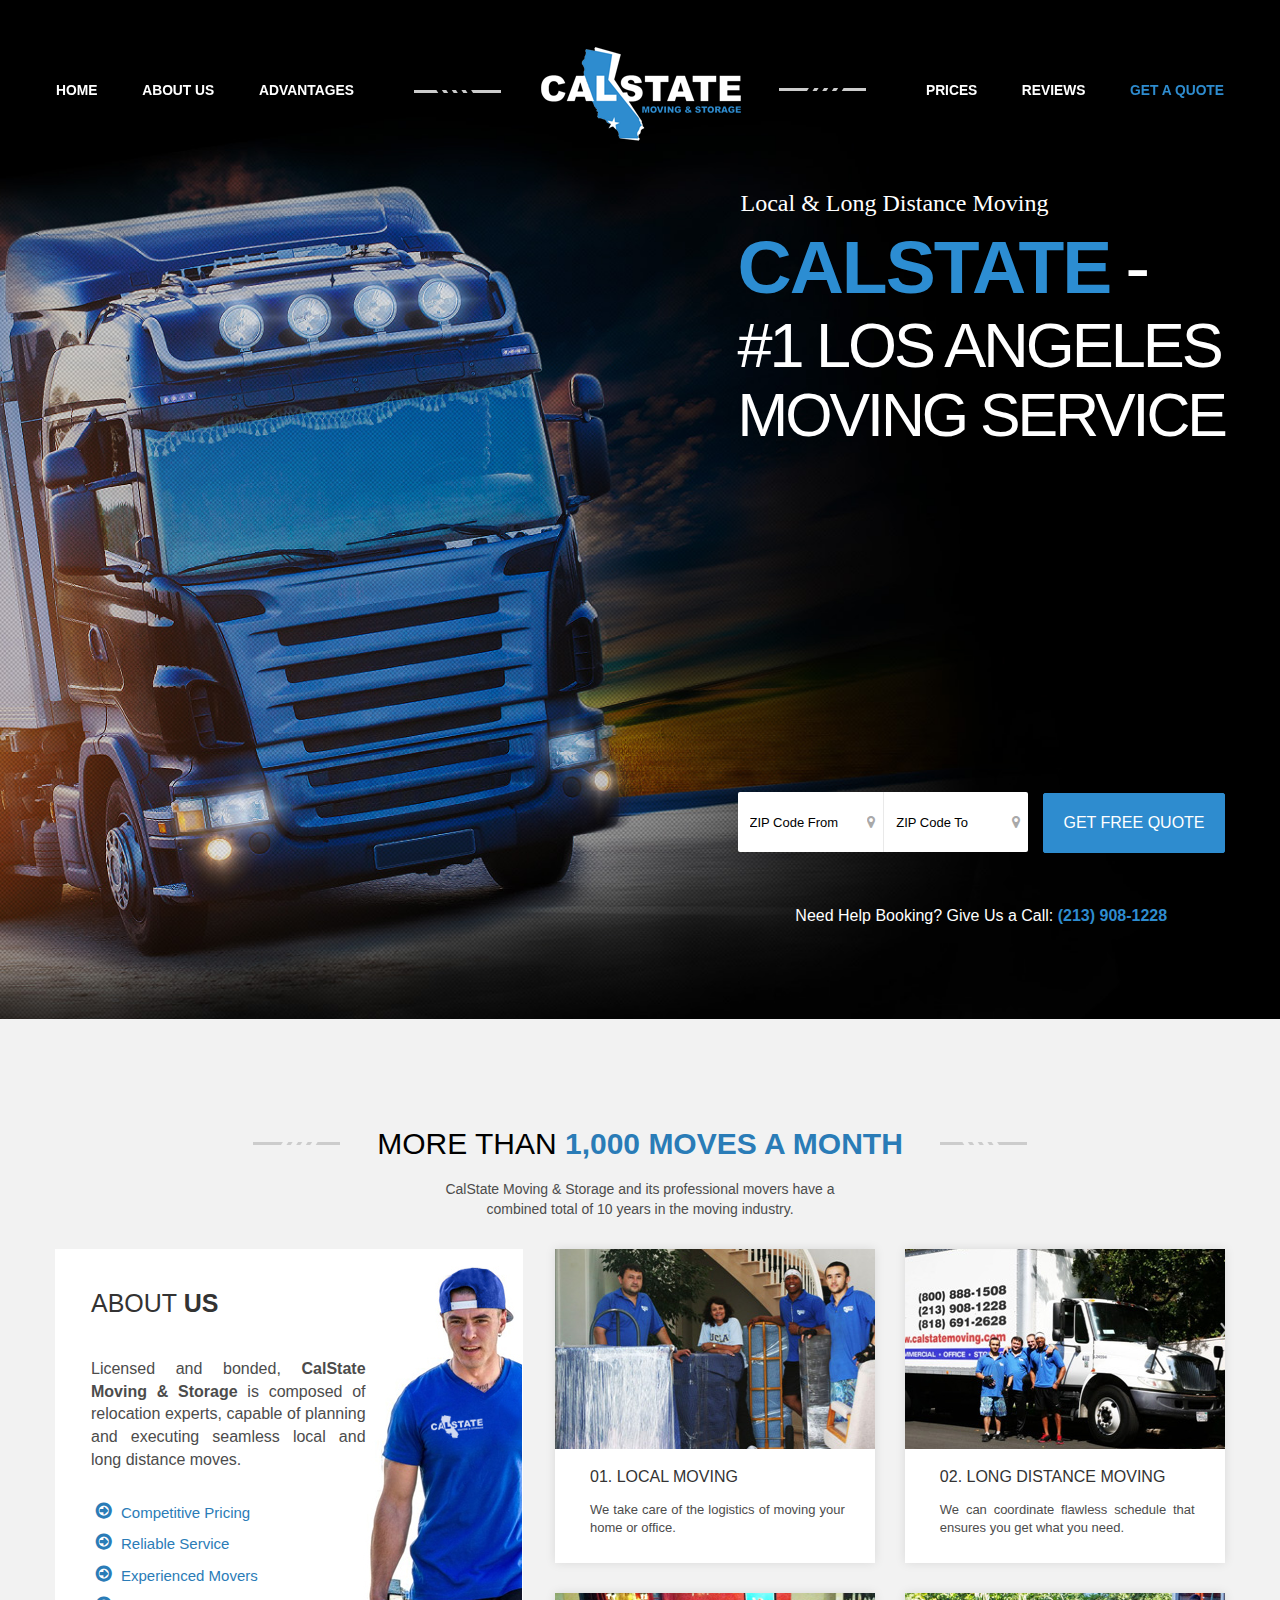
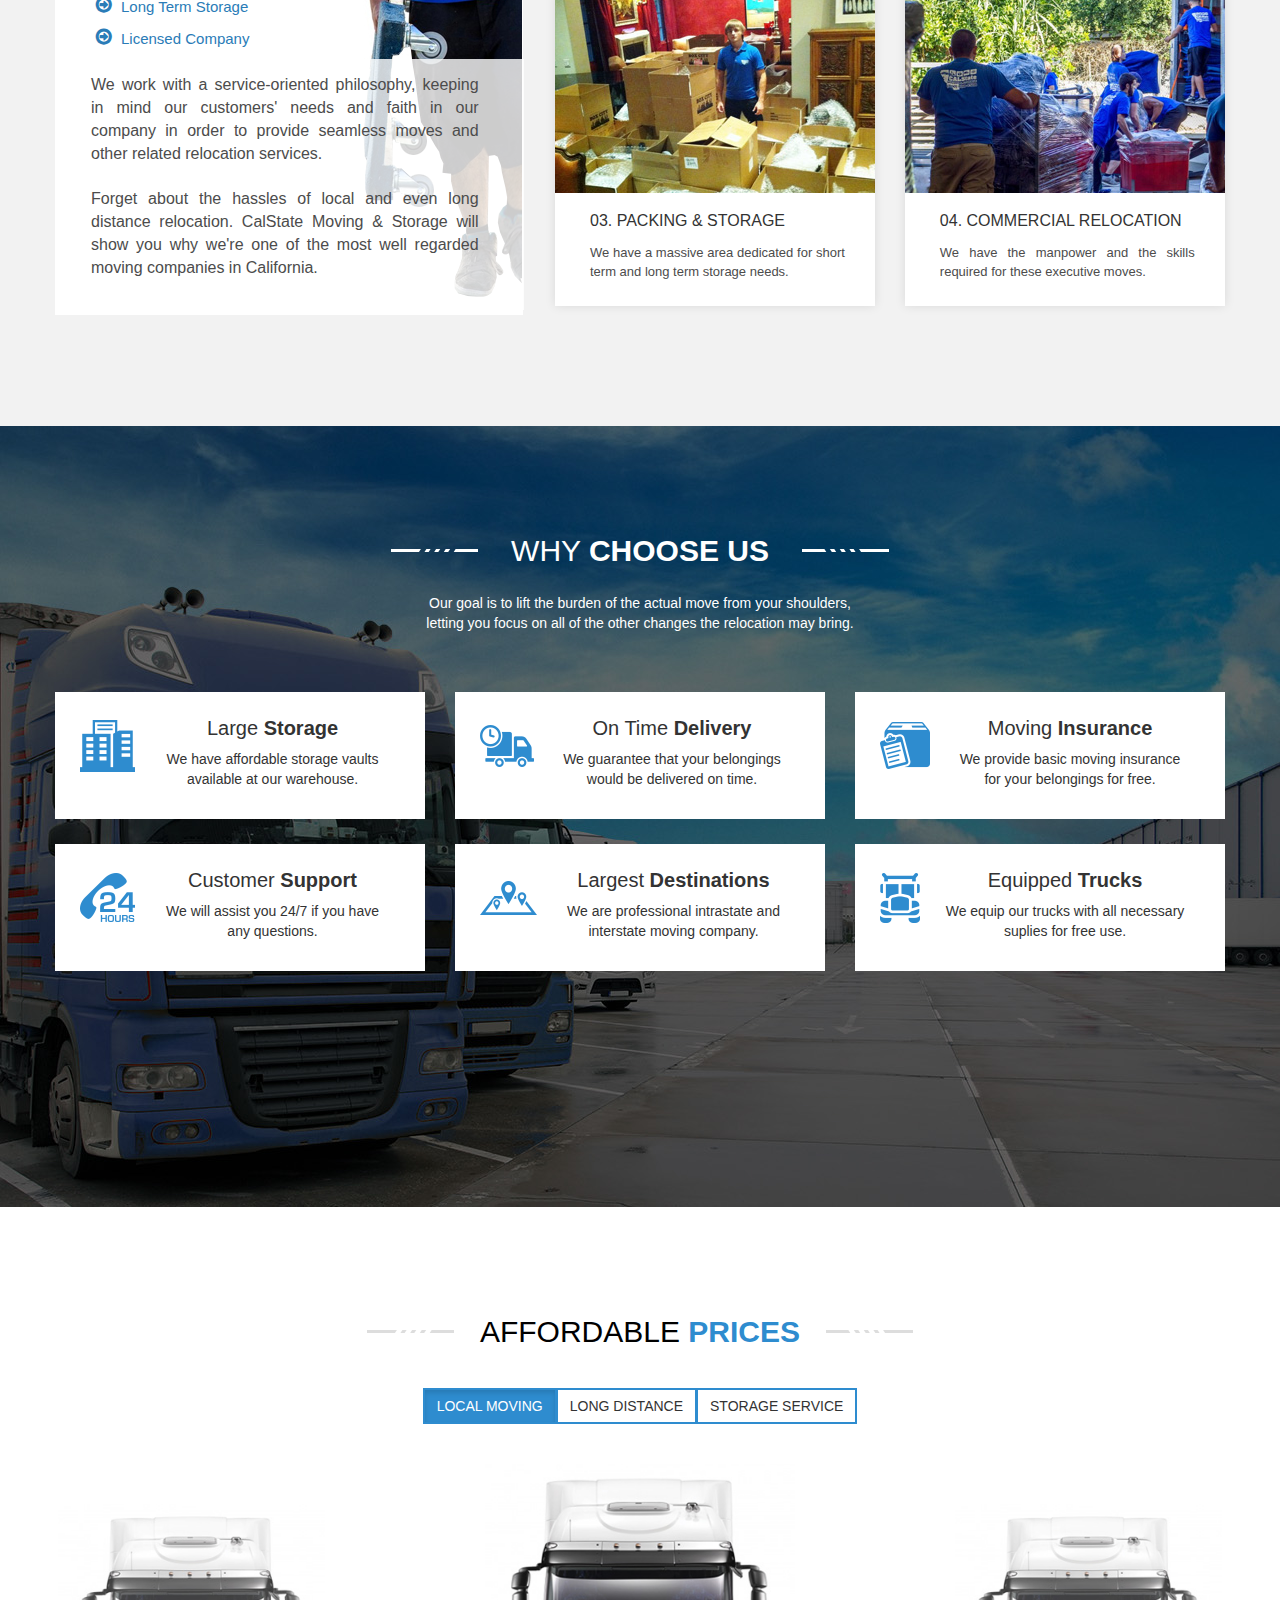
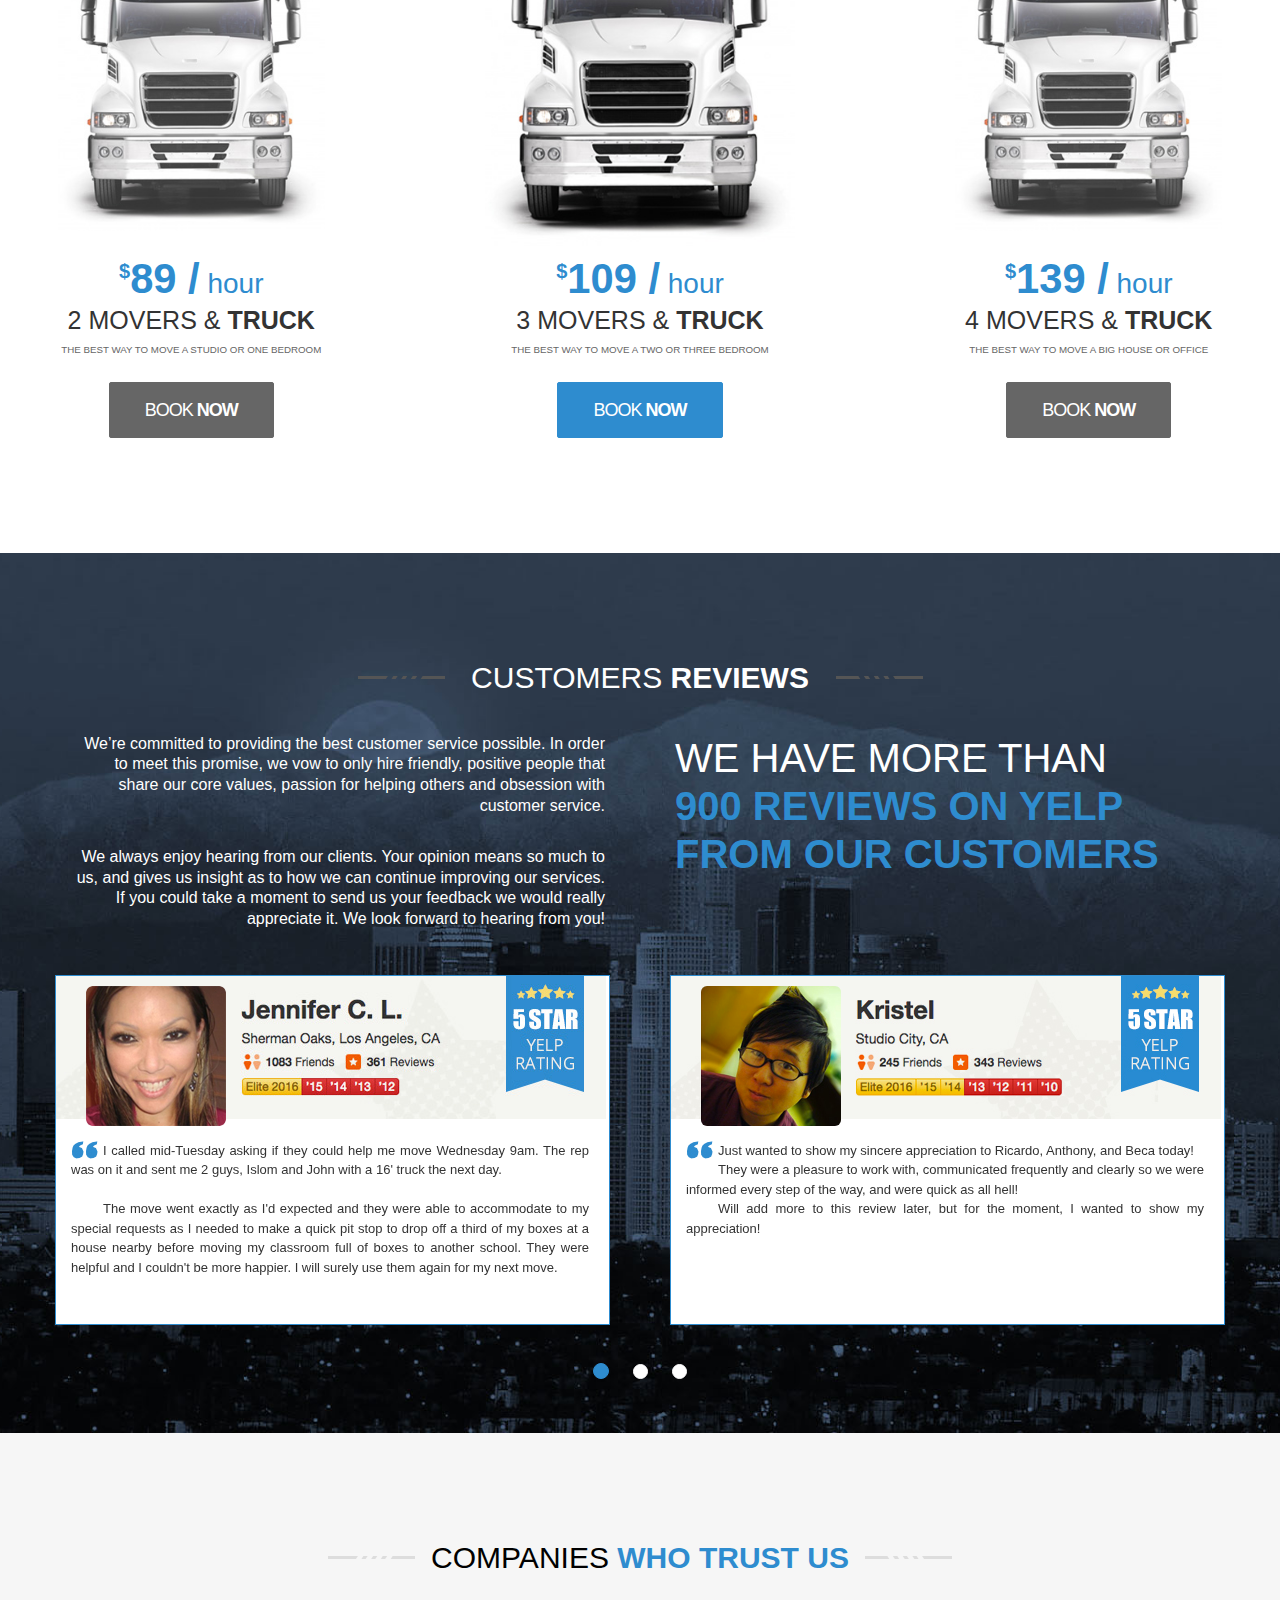
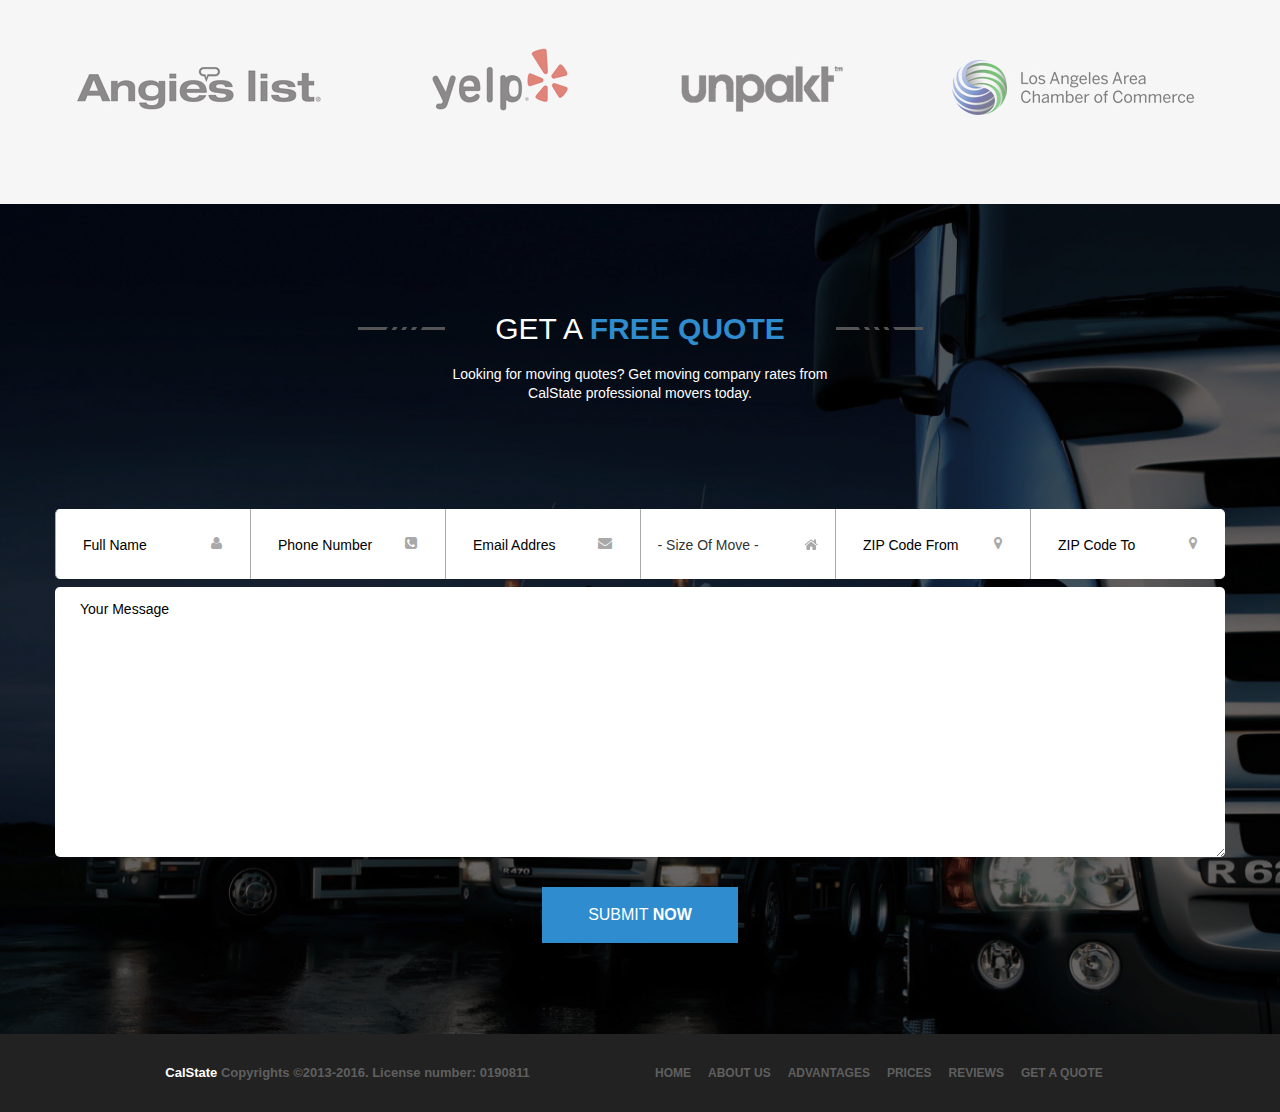
<file: index.html>
<!DOCTYPE html>
<html lang="en">
<head>
	<meta charset="UTF-8">
	<meta name="description" content="CalState Moving & Storage and its professional movers have a combined total of 10 years in the moving industry.">
	<title>CalState Moving & Storage - Local & Long Distance Moving</title>
	<link rel="shortcut icon" href="images/favicon.png" type="image/png">
	<link rel="stylesheet" href="css/font-awesome.min.css">
	<link rel="stylesheet" href="css/bootstrap.min.css">
	<link rel="stylesheet" href="css/animate.min.css">
	<link rel="stylesheet" href="css/style.css">
	<link rel="stylesheet" href="css/responsive.css">
	<link rel="stylesheet" href="css/owl.carousel.css">
	<link rel="stylesheet" href="css/owl.theme.css">

	<link href='http://fonts.googleapis.com/css?family=Open+Sans:600italic,400,800,700,300' rel='stylesheet' type='text/css'>
	<script src="js/modernizr.js"></script>
	<script>
  (function(i,s,o,g,r,a,m){i['GoogleAnalyticsObject']=r;i[r]=i[r]||function(){
  (i[r].q=i[r].q||[]).push(arguments)},i[r].l=1*new Date();a=s.createElement(o),
  m=s.getElementsByTagName(o)[0];a.async=1;a.src=g;m.parentNode.insertBefore(a,m)
  })(window,document,'script','https://www.google-analytics.com/analytics.js','ga');

  ga('create', 'UA-33347016-2', 'auto');
  ga('send', 'pageview');

</script>
	<!--[if lt IE 9]>
      <script src="js/html5shiv.js"></script>
      <script src="js/respond.min.js"></script>
    <![endif]-->
    
    <script type="text/javascript">

		if (screen.width <= 699) {
		document.location = "./mobile.html";
		}

</script>
</head>
<body>
	<!-- ====================================================
	header section -->
	<header class="top-header">
		<div class="container">
			<div class="row">
				<!-- nav starts here -->
				<div class="col-md-12" style="padding-left:0;">
					<nav class="navbar navbar-default">
						<div class="container-fluid nav-bar">
							<div class="navbar-header">
                                <button id="menu_slide"  aria-controls="navbar" aria-expanded="false" data-toggle="collapse" class="navbar-toggle collapsed" type="button" data-target="#MyNavbar">

                                    <span class="icon-bar"></span>
                                    <span class="icon-bar"></span>
                                    <span class="icon-bar"></span>
                                </button>
                            <a href="index.html">
						    <img src="images/logo-1.png" alt="" class="img-responsive logo"></a>



							</div>


						    <div class="collapse navbar-collapse" id="MyNavbar">

						    <ul class="nav navbar-nav navbar-left">
						    	<li><a href="#home" style="margin-right: 44.8px;">HOME</a></li>
						        <li><a href="#about_us" style="margin-right: 44.76px;">ABOUT US</a></li>
						        <li><a href="#advantages" style="margin-right:60px;letter-spacing: 0.05px;">ADVANTAGES</a></li>

						    </ul>
						    <ul class="nav navbar-nav navbar-right">

						        <li><a href="#prices" style="margin-left:60px;">PRICES</a></li>
						        <li><a href="#reviews">REVIEWS</a></li>
						        <li><a href="./quote.html" style="color:#2e8ccf">GET A QUOTE</a></li>
						    </ul>
						    <div>
						   	<img src="images/line-a.png" style="margin-top:16px;">
						    <img src="images/line-b.png" style="margin-top:16px; float:right;">

						    </div>




						    </div>
						</div>
					</nav>

				</div>
			</div>
		</div>
	</header><!-- end of header section -->

	<!-- banner section starts here -->
	<section class="banner" id="home">
		<div class="container">
			<div class="row" >
				<div class="col-md-6">
				</div>
				<div class="col-md-1">
				</div>
				<div class="col-md-5" style="padding-left:0; padding-right:0;">
					<h6>Local & Long Distance Moving</h6>
					<h1 style="color: #2c8dd2; font-family: 'OpenSans-Bold', sans-serif; font-weight: bold; font-size:75px;margin-top:10px; letter-spacing: -2px;">CalState<b style="color:#fff; font-weight:100; margin-left:15px;">-</b></h1>
					<h1>#1 LOS ANGELES</h1>
					<h2>Moving Service</h2>
					<center>
						<iframe width="487.5" height="275" src="https://www.youtube.com/embed/YZh5laVdCVA" frameborder="0" allowfullscreen></iframe>
					</center>

					<form id="form_banner" method="POST">
					<div class="row">
					<div class="col-md-8" style="width:60%;padding-right:5px;">
						<div class="input-group" >
				            <input type="text" style="margin-right:10px; border-top-left-radius: 2px;border-bottom-left-radius: 2px;" name="code_from" id="code_from" class="form-control" placeholder="ZIP Code From" pattern="[0-9]{5}" required onfocus="if (this.placeholder == 'ZIP Code From') {this.placeholder = '';}" onblur="if (this.placeholder == '') {this.placeholder = ' ZIP Code From';}">
				            <span class="input-group-addon" style="padding-left:0;"><i class="fa fa-map-marker" aria-hidden="true"></i></span>

				            <input type="text" name="code_to" id="code_to" class="form-control" placeholder="ZIP Code To" required pattern="[0-9]{5}" onfocus="if (this.placeholder == 'ZIP Code To') {this.placeholder = '';}" onblur="if (this.placeholder == '') {this.placeholder = ' ZIP Code To'}" style="border-left: 1px solid #e9e9e9;">
				            <span class="input-group-addon" style="border-top-right-radius: 2px;    border-bottom-right-radius: 2px;"><i class="fa fa-map-marker" aria-hidden="true"></i></span>
				        </div>
					</div>
					<div class="col-md-4" style="width:40%;">
					<a href="./estimate.html">
						<input type="button" id="submitbtn" name="submitbtn" value="GET FREE QUOTE"></input>
						</a>
					</div>
					</div>
				    </form>

					<p>Need Help Booking? Give Us a Call: <b><a href="tel:+12139081228" style="color:#2e8ccf;"> (213) 908-1228</a></b></p>

				</div>


			</div>
		</div>
		<div id="about_us" style="height:30px;"></div>
	</section><!-- end of banner section -->

	<!-- about us section -->
	<section class="about_us text-center">
		<div class="container">
			<div class="row" style="margin-bottom:60px;">
				<h3>MORE THAN <b style="color: #2a7cb7;">1,000 MOVES A MONTH</b></h3>
				<h5 style="margin-bottom:30px;">CalState Moving & Storage and its professional movers have a</br> combined total of 10 years in the moving industry.</h5>

					<div class="col-md-5 about_us_info" style="width:40%; margin-right:2px;">
						<h4>About <b>us</b></h4>
						<p>Licensed and bonded, <b>CalState Moving & Storage</b> is composed of relocation experts, capable of planning and executing seamless local and long distance moves.</p>
						<ul class="fa-ul">
							<li><i class="fa-li fa fa-arrow-circle-o-right"></i>Competitive Pricing</li>
							<li><i class="fa-li fa fa-arrow-circle-o-right"></i>Reliable Service</li>
							<li><i class="fa-li fa fa-arrow-circle-o-right"></i>Experienced Movers</li>
							<li><i class="fa-li fa fa-arrow-circle-o-right"></i>Long Term Storage</li>
							<li><i class="fa-li fa fa-arrow-circle-o-right"></i>Licensed Company</li>
						</ul>
						<p class="about_us_txt">We work with a service-oriented philosophy, keeping in mind our customers' needs and faith in our company in order to provide seamless moves and other related relocation services.
						</br></br>
						Forget about the hassles of local and even long distance relocation. CalState Moving & Storage will show you why we're one of the most well regarded moving companies in California.</p>

					</div>

					<div class="col-md-3 about_us_item" style="padding-left:30px;">
						<div class="tzBlog-item col_1">
                            <div class="tzBlog-image" style="background:url('images/about_us_1.jpg'); background-size: cover; background-position: center;">

                            </div>
                            <div class="tzBlog-info">
                                <h5 >01. LOCAL MOVING</h5>
                                <p>We take care of the logistics of moving your home or office.</p>
                            </div>
                        </div>
                        <div class="tzBlog-item col_1">
                            <div class="tzBlog-image" style="background:url('images/about_us_3.jpg'); background-size: cover; background-position: center;">

                            </div>
                            <div class="tzBlog-info">
                                <h5>03. PACKING & STORAGE</h5>
                                <p>We have a massive area dedicated for short term and long term storage needs. </p>
                            </div>
                        </div>
					</div>
					<div class="col-md-3 about_us_item" style="padding-left:30px;">
						<div class="tzBlog-item col_2">
                            <div class="tzBlog-image" style="background:url('images/about_us_2.jpg'); background-size: cover; background-position: center;">

                            </div>
                            <div class="tzBlog-info">
                                <h5>02. LONG DISTANCE MOVING</h5>
                                <p>We can coordinate flawless schedule that ensures you get what you need.</p>
                            </div>
                        </div>
                        <div class="tzBlog-item col_2">
                            <div class="tzBlog-image" style="background:url('images/about_us_4.jpg'); background-size: cover; background-position: center;">

                            </div>
                            <div class="tzBlog-info">
                                <h5>04. COMMERCIAL RELOCATION</h5>
                                <p>We have the manpower and the skills required for these executive moves.</p>
                            </div>
                        </div>
					</div>
					</div>
			</div>
		</div>
		<div id="advantages" style="height:30px; background:#f2f2f2;"></div>
	</section><!-- end of features section -->

	<!-- advantages section -->
	<section class="advantages text-center" >
		<div class="container">
			<div class="row" style="margin-bottom:182px;">
			<h3>WHY <b>CHOOSE US</b></h3>
			<h5 style="margin-bottom:59px; margin-top:27px; color:#fff;">Our goal is to lift the burden of the actual move from your shoulders, </br>
			letting you focus on all of the other changes the relocation may bring.</h5>
				<div class="col-md-4" style="padding-left:0; padding-right:20px;">
					<div class="advantages_item">
					<table>
						<tr>
							<td class="icons"><img src="images/Composite Path_1.png"></td>
							<td class="txt"><h4>Large <b>Storage</b></h4>
								<p>We have affordable storage vaults available at our warehouse.</p>
							</td>

						</tr>
					</table>
					</div>

					<div class="advantages_item">
						<table>
						<tr>
							<td class="icons"><img src="images/Composite Path_4.png"></td>
							<td class="txt"><h4>Customer <b>Support</b></h4>
								<p>We will assist you 24/7 if you have any questions.</p>
							</td>

						</tr>
					</table>
					</div>
				</div>
				<div class="col-md-4" style="padding-left:10px; padding-right:10px;">
					<div class="advantages_item">
						<table>
							<tr>
								<td class="icons">
									<img src="images/Composite Path_2.png">
								</td>
								<td class="txt"><h4>On Time <b>Delivery</b></h4>
									<p>We guarantee that your belongings would be delivered on time.</p>
								</td>

							</tr>
						</table>
					</div>
					<div class="advantages_item">
						<table>
							<tr>
								<td class="icons">
									<img src="images/Composite Path_5.png">
								</td>
								<td class="txt"><h4>Largest <b>Destinations</b></h4>
									<p>We are professional intrastate and interstate moving company.</p>
								</td>

							</tr>
						</table>
					</div>
				</div>
				<div class="col-md-4" style="padding-left:20px; padding-right:0;">
					<div class="advantages_item">
						<table>
							<tr>
								<td class="icons">
									<img src="images/Composite Path_3.png">
								</td>
								<td class="txt"><h4>Moving <b>Insurance</b></h4>
									<p>We provide basic moving insurance for your belongings for free.</p>
								</td>

							</tr>
						</table>
					</div>
					<div class="advantages_item">
						<table>
							<tr>
								<td class="icons">
									<img src="images/Composite Path_6.png">
								</td>
								<td class="txt"><h4>Equipped <b>Trucks</b></h4>
									<p>We equip our trucks with all necessary suplies for free use.</p>
								</td>

							</tr>
						</table>
					</div>
				</div>
			</div>
		</div>
		<div id="prices" style="height:3px;"></div>
	</section><!-- end of details section -->


	<!-- price-plan section -->

	<section class="price-plan text-center" >
		<div class="container">
			<div class="row">
				<div class="pricing-heading">
					<h3>Affordable <b style="color:#2e8ccf;">PRICES</b></h3>
				</div>

				<div class="categories">
					<div class="btn-group">
					  <button type="button" class="btn btn-default filter" data-filter=".local">LOCAL MOVING</button>
					  <button type="button" class="btn btn-default filter" data-filter=".long">LONG DISTANCE</button>
					  <button type="button" class="btn btn-default filter storage" data-filter=".storage">STORAGE SERVICE</button>
					</div>
				</div>

				<div id="Container">

					<div class="col-md-3 pricing-tables mix local" style="padding-left: 0;padding-right:20px;">
						<div class="price-image" >
						</div>
						<div class="price-info">
							<h3 style="color:#2e8ccf"><b><b class="symbol">$</b>89 /</b> hour</h3>
							<h4>2 Movers & <b>Truck</b></h4>
							<p>THE BEST WAY TO MOVE A STUDIO OR ONE BEDROOM </p>
							<center>
							<a href="./2movers.html">
							<button class="book_now" style="padding: 15px 35px;    border-radius: 2px;">BOOK <b>NOW</b></button>
							</a>
							</center>
						</div>
					</div>
					<div class="col-md-6 pricing-tables mix local" style="padding-left: 10px;padding-right:10px;">
						<div class="price-image-center">
						</div>

						<div class="price-info">
							<h3 style="color:#2e8ccf"><b><b class="symbol">$</b>109 /</b> hour</h3>
							<h4>3 Movers & <b>Truck</b></h4>
							<p>THE BEST WAY TO MOVE A TWO OR THREE BEDROOM  </p>
							<center>
							<a href="./3movers.html">
							<button class="book_now book_now_center" style="padding: 15px 35px;    border-radius: 2px;  ">BOOK <b>NOW</b></button>
							</a>
							</center>
						</div>
					</div>
					<div class="col-md-3 pricing-tables mix local" style="padding-left: 20px;padding-right:0px;">
						<div class="price-image">
						</div>
						<div class="price-info">
						<h3 style="color:#2e8ccf"><b><b class="symbol">$</b>139 /</b> hour</h3>
						<h4>4 Movers & <b>Truck</b></h4>
						<p>THE BEST WAY TO MOVE A BIG HOUSE OR OFFICE </p>
						<center>
							<a href="./4movers.html">
							<button class="book_now" style="padding: 15px 35px;    border-radius: 2px;  ">BOOK <b>NOW</b></button>
							</a>
							</center>
						</div>
					</div>


					<div class="col-md-8 pricing-tables mix storage" style="padding-left: 0;padding-right:70px;">
						<h5>
							Don't have a storage yet? No problem, we've got your back! CalState Moving has affordable storage vaults available at our warehouse. At our low price, you get a standard 8 ft. x 7 ft. x 5 ft. wooden vault that can hold up to 1500 lb. We provide flexible moving schedules with all the necessary features such as blankets, moving supplies, as well as the help of our professional and friendly staff for an additional fee.
						</h5>
						<img src="images/pod.jpg">
					</div>
					<div class="col-md-4 pricing-tables mix storage" style="padding-left: 0;padding-right:0;">
						<h3 style="margin-top:2px;">Get a Free ESTIMATE FOR</h3>
						<h3><b style="color:#2e8ccf; font-size:29.4px;">STORAGE OF YOUR STUFF</b>
						</h3>
						<p>Get rates from CalState professional movers today.</p>

						<article class="contact-form">
						        <form id="storage_form" action="contact-storage.php" method="post">
							
							<div class="row" >
								<div class="table_btn" >
									<div class="col-md-6 win_input_groups" style="border-top-left-radius: 2px;border-bottom-left-radius: 2px;     border-right: none;">
		                				<div class="input-group">
		                    				<input type="text" name="name" id="name" class="form-control" placeholder="Full Name" required onfocus="if (this.placeholder == 'Full Name') {this.placeholder = '';}" onblur="if (this.placeholder == '') {this.placeholder = 'Full Name';}">
		                   	 				<span class="input-group-addon"><i class="fa fa-user" aria-hidden="true"></i></span>
		                				</div>
		            				</div>

						            <div class="col-md-6 win_input_groups" style="border-top-right-radius: 2px;border-bottom-right-radius: 2px;">
						                <div class="input-group">
						                    <input type="text" name="phone" id="phone" class="form-control" placeholder="Phone Number" required  onfocus="if (this.placeholder == 'Phone Number') {this.placeholder = '';}" onblur="if (this.placeholder == '') {this.placeholder = 'Phone Number';}">
						                    <span class="input-group-addon"><i class="fa fa-phone-square" aria-hidden="true"></i></span>
						                </div>
						            </div>
								</div>
								<div class=" table_btn" >
						            <div class="col-md-6 win_input_groups" style="border-top-left-radius: 2px;border-bottom-left-radius: 2px;     border-right: none;">
						                <div class="input-group " style="width:100%;">
						                    <select name="size_of_move" required style="width:98%;">
						                    	<option disabled selected="">-  Size Of Home -</option>
											    <option value="Studio">Studio</option>
											    <option value="1 Bedroom">1 Bedroom</option>
											    <option value="2 Bedroom">2 Bedroom</option>
											    <option value="3 Bedroom">3 Bedroom</option>
											    <option value="4 Bedroom">4 Bedroom</option>
											    <option value="House">House</option>
											    <option value="Office">Office</option>
											</select>

						                </div>
						            </div>
						            <div class="col-md-6 win_input_groups" style="border-top-right-radius: 2px;border-bottom-right-radius: 2px;">
						                <div class="input-group">
						                    <input type="text" name="email" id="email" class="form-control" placeholder="Email Addres" required pattern="[a-z0-9._%+-]+@[a-z0-9.-]+\.[a-z]{2,4}" onfocus="if (this.placeholder == 'Email Addres') {this.placeholder = '';}" onblur="if (this.placeholder == '') {this.placeholder = 'Email Addres';}">
						                    <span class="input-group-addon"><i class="fa fa-envelope" aria-hidden="true"></i></span>
						                </div>
						            </div>
				            	</div>

        					</div>
	                        <div class="row" style="width: 390px; margin-left:0; margin-top:0;">
	             				<div class="form-group" style="    width: 390px; margin-left: 0;">
	                				<textarea id="msg" class="form-control" name="text" placeholder="Your Message" onfocus="if (this.placeholder == 'Your Message') {this.placeholder = '';}" onblur="if (this.placeholder == '') {this.placeholder = 'Your Message';}" data-placement="top" data-trigger="manual" style= "height: 183px;"></textarea>
	             				</div>
				            	<center>
					                <button  id="submitbtn" name="submitbtn" style="padding: 15px 45px; margin-top:30px;">SUBMIT <b>NOW</b> </button>
					            </center>
	        				</div>
							</form>
						</article>
					</div>


					<div class="col-md-8 pricing-tables mix long" style="padding-left: 0;padding-right:70px;">
						<h5>
							<b style="color:#2e8ccf;">Long distance moving</b> is the most challenging of all moves. There are always construction projects and other factors at play with these types of moves. For this you need a team of professional movers to minimize the factors as much as possible. That's why you need to choose a moving company with proven track record. Calstate Moving and Storage has a long established record of safety and in here we never promise a delivery time we cannot meet. We understand that it's your life in limbo until you are set up in your new home or office.
							</h5>
							<h5 style="margin-top: 30px;">
							We can coordinate flawless schedule that ensures you get what you need, when you need it.
						</h5>
						<img src="images/long.jpg" style="margin-top:25px;">
					</div>
					<div class="col-md-4 pricing-tables mix long" style="padding-left: 0;padding-right:0;">
						<h3 style="margin-top:2px;">Get a Free Quote FOR</h3>
						<h3><b style="color:#2e8ccf; font-size:29.4px;">LONG DISTANCE MOVING</b>
						</h3>
						<p>Get rates from CalState professional movers today.</p>

						<article class="contact-form">
							<form id="long_form" action="contact-long.php" method="post">
							<div class="row" >
								<div class="table_btn" >
									<div class="col-md-6 win_input_groups" style="border-top-left-radius: 2px;border-bottom-left-radius: 2px;     border-right: none;">
		                				<div class="input-group ">
		                    				<input type="text" name="name" id="name" class="form-control" placeholder="Full Name" required onfocus="if (this.placeholder == 'Full Name') {this.placeholder = '';}" onblur="if (this.placeholder == '') {this.placeholder = 'Full Name';}">
		                   	 				<span class="input-group-addon"><i class="fa fa-user" aria-hidden="true"></i></span>
		                				</div>
		            				</div>

						            <div class="col-md-6 win_input_groups" style="border-top-right-radius: 2px;border-bottom-right-radius: 2px;">
						                <div class="input-group">
						                    <input type="text" name="phone" id="phone" class="form-control" placeholder="Phone Number" required onfocus="if (this.placeholder == 'Phone Number') {this.placeholder = '';}" onblur="if (this.placeholder == '') {this.placeholder = 'Phone Number';}">
						                    <span class="input-group-addon"><i class="fa fa-phone-square" aria-hidden="true"></i></span>
						                </div>
						            </div>
								</div>
								<div class=" table_btn" >
						            <div class="col-md-6 win_input_groups" style="border-top-left-radius: 2px;border-bottom-left-radius: 2px;     border-right: none;">
						                <div class="input-group " style="width:100%;">
						                    <select name="size_of_move" style="width:98%;">
						                    	<option disabled selected="">-  Size Of Move -</option>
											    <option value="Studio">Studio</option>
											    <option value="1 Bedroom">1 Bedroom</option>
											    <option value="2 Bedroom">2 Bedroom</option>
											    <option value="3 Bedroom">3 Bedroom</option>
											    <option value="4 Bedroom">4 Bedroom</option>
											    <option value="House">House</option>
											    <option value="Office">Office</option>
											</select>

						                </div>
						            </div>
						            <div class="col-md-6 win_input_groups" style="border-top-right-radius: 2px;border-bottom-right-radius: 2px;">
						                <div class="input-group ">
						                    <input type="text" name="email" id="email" class="form-control" placeholder="Email Addres" required pattern="[a-z0-9._%+-]+@[a-z0-9.-]+\.[a-z]{2,4}" onfocus="if (this.placeholder == 'Email Addres') {this.placeholder = '';}" onblur="if (this.placeholder == '') {this.placeholder = 'Email Addres';}">
						                    <span class="input-group-addon"><i class="fa fa-envelope" aria-hidden="true"></i></span>
						                </div>
						            </div>
									<div class="col-md-6 win_input_groups">
						                <div class="input-group ">
						                    <input type="text" name="code_from" id="code_from" class="form-control" placeholder="ZIP Code From" required pattern="[0-9]{5}" onfocus="if (this.placeholder == 'ZIP Code From') {this.placeholder = '';}" onblur="if (this.placeholder == '') {this.placeholder = 'ZIP Code From';}">
						                    <span class="input-group-addon"><i class="fa fa-map-marker" aria-hidden="true"></i></span>
						                </div>
						            </div>

						            <div class="col-md-6 win_input_groups" style="border-top-right-radius: 5px;border-bottom-right-radius: 5px;">
						                <div class="input-group ">
						                    <input type="text" name="code_to" id="code_to" class="form-control" placeholder="ZIP Code To" required pattern="[0-9]{5}" onfocus="if (this.placeholder == 'ZIP Code To') {this.placeholder = '';}" onblur="if (this.placeholder == '') {this.placeholder = 'ZIP Code To';}">
						                    <span class="input-group-addon"><i class="fa fa-map-marker" aria-hidden="true"></i></span>
						                </div>
						            </div>


				            	</div>

        					</div>
	                        <div class="row" style="width: 390px; margin-left:0; margin-top:0;">
	             				<div class="form-group" style="    width: 390px; margin-left: 0;">
	                				<textarea id="msg" class="form-control" name="text" placeholder="Your Message" onfocus="if (this.placeholder == 'Your Message') {this.placeholder = '';}" onblur="if (this.placeholder == '') {this.placeholder = 'Your Message';}" data-placement="top" data-trigger="manual" style= "height: 183px;"></textarea>
	             				</div>
				            	<center>
					                <button  id="submitbtn" name="submitbtn" style="padding: 15px 45px; margin-top:30px;">SUBMIT <b>NOW</b> </button>
					            </center>
	        				</div>
							</form>
						</article>
					</div>
				</div>

			</div>
		</div>
		<div id="reviews" style="height:30px;"></div>
	</section><!-- end of price-plan section -->

	<!-- pricing-slide section starts here -->
	<section class="reviews" id="reviews">
		<div class="container">
			<div class="row" style="margin-bottom:45px;">
				<div class="review text-center">
					<h3 style="color:#fff;">CUSTOMERS <b>REVIEWS</b></h3>
					<div class="col-md-6" style="margin-bottom:20px;">
						<p>We’re committed to providing the best customer service possible.
						In order to meet this promise, we vow to only hire friendly, positive people that share our core values, passion for helping others and obsession with customer service.
						</p>
						<p style="margin-top:30px;">
							We always enjoy hearing from our clients. Your opinion means so much to us, and gives us insight as to how we can continue improving our services. If you could take a moment to send us your feedback we would really appreciate it. We look forward to hearing from you!
						</p>
					</div>
					<div class="col-md-6" style="margin-bottom:20px;">
						<h4>
							WE HAVE MORE THAN </br>
							<b style="color:#2e8ccf;">900 REVIEWS ON YELP</br>
							FROM OUR CUSTOMERS</b>
						</h4>
					</div>

				</div>


				<div class="the-pricing-slider">
					<div id="carousel-example-generic" class="carousel slide" data-ride="carousel">
					  <!-- Indicators -->
					  <ol class="carousel-indicators" style="margin-bottom:0;">
					    <li data-target="#carousel-example-generic" data-slide-to="0" class="active"></li>
					    <li data-target="#carousel-example-generic" data-slide-to="1"></li>
					    <li data-target="#carousel-example-generic" data-slide-to="2"></li>
					  </ol>
					  <!-- Wrapper for slides -->
					  <div class="carousel-inner" role="listbox">
					    <div class="item active">
						    <div class="col-md-6 item-1">
						    	<div class="reviews-item" style="background: #fff url('images/reviews/review_1a.jpg') no-repeat;">

						      	<div class="person">
						      		<img class="img-rounded img-responsive" src="images/reviews/review_1.jpg" alt="">
						      		<h6></h6>
						      		<h5></h5>
						      	</div>
						      	<p><span class="plazart-dropcap-type3" ><img src="images/review_4.jpg" style="margin-right:5px;"></span>
						      	<p style="color:#333333; text-align: justify;">I called mid-Tuesday asking if they could help me move Wednesday 9am. The rep was on it and sent me 2 guys, Islom and John with a 16' truck the next day.</br></br>

								<span class="plazart-dropcap-type3" ><img src="images/review_5.jpg" style="margin-right:5px;"></span>
								The move went exactly as I'd expected and they were able to accommodate to my special requests as I needed to make a quick pit stop to drop off a third of my boxes at a house nearby before moving my classroom full of boxes to another school.  They were helpful and I couldn't be more happier. I will surely use them again for my next move.</p> </p>
						      	</div>
						    </div>
						    <div class="col-md-6 item-2">
						    	<div class="reviews-item" style="background: #fff url('images/reviews/review_2a.jpg') no-repeat;">

						      	<div class="person">
						      		<img class="img-rounded img-responsive" src="images/reviews/review_2.jpg" alt="">
						      		<h6></h6>
						      		<h5></h5>
						      	</div>
						      	<p><span class="plazart-dropcap-type3" ><img src="images/review_4.jpg" style="margin-right:5px;"></span>
						      	<p style="color:#333333; text-align: justify;">Just wanted to show my sincere appreciation to Ricardo, Anthony, and Beca today! </br>

								<span class="plazart-dropcap-type3" ><img src="images/review_5.jpg" style="margin-right:5px;"></span>
								They were a pleasure to work with, communicated frequently and clearly so we were informed every step of the way, and were quick as all hell! </br>

								<span class="plazart-dropcap-type3" ><img src="images/review_5.jpg" style="margin-right:5px;"></span>Will add more to this review later, but for the moment, I wanted to show my appreciation!</br></p></p>
						      </div>
						    </div>
					    </div>

					    <div class="item">
						    <div class="col-md-6 item-1">
						       <div class="reviews-item" style="background: #fff url('images/reviews/review_3a.jpg') no-repeat;">


						      	<div class="person">
						      		<img class="img-rounded img-responsive" src="images/reviews/review_3.jpg" alt="">
						      		<h6></h6>
						      		<h5></h5>
						      	</div>
						      	<p><span class="plazart-dropcap-type3" ><img src="images/review_4.jpg" style="margin-right:5px;"></span>
						      	<p style="color:#333333; text-align: justify;">I called around to a couple of companies looking for a mover to help me relocate to Santa Monica from Pasadena.  The guy on the phone was very helpful and  gave me a date and estimate right away.  I paid $50 deposit and even got a yelp deal ($20 for $40).  Daniel and Angel came to help with the move and they were great!  Fast, efficient, friendly.  All of my stuff was moved without any problems.</br></br>

								<span class="plazart-dropcap-type3" ><img src="images/review_5.jpg" style="margin-right:5px;"></span>
								They are cheaper if you pay cash, and they do charge $30 fee (gas) and double mileage.  3 hour minimum.  I would definitely use them again!</p> </p>
						     </div>
						    </div>
						    <div class="col-md-6 item-2">
						     <div class="reviews-item" style="background: #fff url('images/reviews/review_4a.jpg') no-repeat;">

						      	<div class="person">
						      		<img class="img-rounded img-responsive" src="images/reviews/review_4.jpg" alt="">
						      		<h6></h6>
						      		<h5></h5>
						      	</div>
						      	<p><span class="plazart-dropcap-type3" ><img src="images/review_4.jpg" style="margin-right:5px;"></span>
						      	<p style="color:#333333; text-align: justify;">With all said and done, 3 movers, a 4 hour moving job (plus another hour for the drive back which makes it 5 hours total in reality), $25 extra destination stop (CalState policy fee), and $30 moving service added up to be a total of $500. Honestly guys, this is a pretty good deal with everything considered, including the friendly service and how hard working the movers I had were. In addition, Rodney was nice enough to let us know about Good Deeds moving which he says won't ask for the additional fees such as extra destination stops and what not. Overall, I would be more than happy hiring them again for the next move!</br></p> </p>
						    </div>
						    </div>
					    </div>
					    <div class="item">
						    <div class="col-md-6 item-1 ">
						    	<div class="reviews-item" style="background: #fff url('images/reviews/review_5a.jpg') no-repeat;">

						      	<div class="person">
						      		<img class="img-rounded img-responsive" src="images/reviews/review_5.jpg" alt="">
						      		<h6></h6>
						      		<h5></h5>
						      	</div>
						      	<p><span class="plazart-dropcap-type3" ><img src="images/review_4.jpg" style="margin-right:5px;"></span>
						      	<p style="color:#333333; text-align: justify;">The service is amazing. Todd and Mario were fantastic at handling a couch, queen bed, and LOTS of boxes. They were on time and wrapped everything with protective padding. It's insane that they picked up, moved, dropped off our load from Thousand Oaks to Northridge for under $300.</br></br>

								<span class="plazart-dropcap-type3" ><img src="images/review_5.jpg" style="margin-right:5px;"></span>
								Seriously consider movers for your next life change. It'll save you time and frustration. They even lined up our goods in my garage with gaps that help unpacking.</p> </p>
						     </div>
						    </div>
						    <div class="col-md-6 item-2">
						    <div class="reviews-item" style="background: #fff url('images/reviews/review_6b.jpg') no-repeat;">

						      	<div class="person">
						      		<img class="img-rounded img-responsive" src="images/reviews/review_6.jpg" alt="">
						      		<h6></h6>
						      		<h5></h5>
						      	</div>
						      	<p><span class="plazart-dropcap-type3" ><img src="images/review_4.jpg" style="margin-right:5px;"></span>
						      	<p style="color:#333333; text-align: justify;">Anthony and Luke came to move my third floor one bedroom apartment (including VERY large living room items) and were careful to blanket, tape, and saran wrap anything that was even close to being too fragile. They also disassembled my bed in an astonishingly fast amount of time, and reassembled it at my next apartment in even faster fashion. That might have been the most productive two and a half hours of my life.</br></br>

								<span class="plazart-dropcap-type3" ><img src="images/review_5.jpg" style="margin-right:5px;"></span>
								Definitely would use CalState again! Thanks dudes!</p> </p>
						     </div>
						    </div>
					    </div>
					  </div>
					</div>
				</div>
			</div>
		</div>
	</section><!-- end of pricing-slide section -->

	<!-- find section -->
	<section class="partners">
		<div class="container">
			<div class="row" style="margin-bottom:50px;">
				<h3 style="margin-bottom:70px;">COMPANIES <b style="color:#2e8ccf;">WHO TRUST US</b></h3>
				<div class="col-md-3">
					<img src="images/trust1.jpg" style="margin-top:16px;">
				</div>
				<div class="col-md-3">
					<img src="images/trust2.jpg" style="margin-left:25%;">
				</div>
				<div class="col-md-3">
					<img src="images/trust3.jpg" style="margin-top:15px; float:right; margin-right: 27%;">
				</div>
				<div class="col-md-3">
					<img src="images/trust4.jpg" style="margin-top:9px;">
				</div>


			</div>

		</div>
		<div id="quote" style="height:30px; background:#f6f6f6;"></div>
	</section><!-- end of find section -->

	<!-- contact section -->
	<section class="quote text-center" id="quote" >
		<div class="container">
			<div class="row">
				<div class="quote-heading">
					<h3 style="color:#fff;">GET A <b style="color: #2e8ccf;">FREE QUOTE</b></h3>
					<h5 style="color:#fff; margin-bottom:105px;">Looking for moving quotes? Get moving company rates from </br>CalState professional movers today. </h5>
				</div>

				<article class="contact-form">
					<form id="form4" method="post">
						<div class="row table_btn" >
							<div class="col-md-2 win_input_groups" style="border-top-left-radius: 5px;border-bottom-left-radius: 5px;">
                				<div class="input-group ">
                    				<input type="text" name="name" id="name" class="form-control" placeholder="Full Name" required onfocus="if (this.placeholder == 'Full Name') {this.placeholder = '';}" onblur="if (this.placeholder == '') {this.placeholder = 'Full Name';}">
                   	 				<span class="input-group-addon"><i class="fa fa-user" aria-hidden="true"></i></span>
                				</div>
            				</div>

				            <div class="col-md-2 win_input_groups">
				                <div class="input-group">
				                    <input type="text" name="phone" id="phone" class="form-control" placeholder="Phone Number" required onfocus="if (this.placeholder == 'Phone Number') {this.placeholder = '';}" onblur="if (this.placeholder == '') {this.placeholder = 'Phone Number';}">
				                    <span class="input-group-addon"><i class="fa fa-phone-square" aria-hidden="true"></i></span>
				                </div>
				            </div>

				            <div class="col-md-2 win_input_groups">
				                <div class="input-group ">
				                    <input type="text" name="email" id="email" class="form-control" placeholder="Email Addres" required pattern="[a-z0-9._%+-]+@[a-z0-9.-]+\.[a-z]{2,4}" onfocus="if (this.placeholder == 'Email Addres') {this.placeholder = '';}" onblur="if (this.placeholder == '') {this.placeholder = 'Email Addres';}">
				                    <span class="input-group-addon"><i class="fa fa-envelope" aria-hidden="true"></i></span>
				                </div>
				            </div>

				            <div class="col-md-2 win_input_groups">
				                <div class="input-group " style="width:100%;">
				                    <select name="size_of_move" style="width:98%;">
				                    	<option disabled selected="">- Size Of Move -</option>
									    <option value="Studio">Studio</option>
									    <option value="1 Bedroom">1 Bedroom</option>
									    <option value="2 Bedroom">2 Bedroom</option>
									    <option value="3 Bedroom">3 Bedroom</option>
									    <option value="4 Bedroom">4 Bedroom</option>
									    <option value="House">House</option>
									    <option value="Office">Office</option>
									</select>

				                </div>
				            </div>

				            <div class="col-md-2 win_input_groups">
				                <div class="input-group ">
				                    <input type="text" name="code_from" id="code_from" class="form-control" placeholder="ZIP Code From"  required pattern="[0-9]{5}"  onfocus="if (this.placeholder == 'ZIP Code From') {this.placeholder = '';}" onblur="if (this.placeholder == '') {this.placeholder = 'ZIP Code From';}">
				                    <span class="input-group-addon"><i class="fa fa-map-marker" aria-hidden="true"></i></span>
				                </div>
				            </div>

				            <div class="col-md-2 win_input_groups" style="border-top-right-radius: 5px;border-bottom-right-radius: 5px;">
				                <div class="input-group ">
				                    <input type="text" name="code_to" id="code_to" class="form-control" placeholder="ZIP Code To" required pattern="[0-9]{5}" onfocus="if (this.placeholder == 'ZIP Code To') {this.placeholder = '';}" onblur="if (this.placeholder == '') {this.placeholder = 'ZIP Code To';}">
				                    <span class="input-group-addon"><i class="fa fa-map-marker" aria-hidden="true"></i></span>
				                </div>
				            </div>

        				</div>
                        <div class="row" style="width: 1170px; margin-left: 0;">
             				<div class="form-group" style="    width: 1170px; margin-left: 0;">
                				<textarea id="msg" class="form-control" name="text" placeholder="Your Message" onfocus="if (this.placeholder == 'Your Message') {this.placeholder = '';}" onblur="if (this.placeholder == '') {this.placeholder = 'Your Message';}" data-placement="top" data-trigger="manual" style= "height: 270px;"></textarea>
             				</div>
			            <center>
			                <button  id="submitbtn" name="submitbtn" style="padding: 15px 45px; margin-top:30px;">SUBMIT <b>NOW</b> </button>
			            </center>
        				</div>
					</form>
				</article>
			</div>
		</div>

	</section><!-- end of contact section -->



	<!-- footer starts here -->
	<footer class="footer text-center">
		<div class="container">
			<div class="row">
				<div class="col-md-6">
					<p><b style="color:#fff;">CalState</b> Copyrights ©2013-2016. License number: 0190811</p>
				</div>
				<div class="col-md-6">
				<ul class="">
					<li><a href="#home">HOME</a></li>
					<li><a href="#about_us">ABOUT US</a></li>
					<li><a href="#advantages">ADVANTAGES</a></li>
					<li><a href="#prices">PRICES</a></li>
					<li><a href="#reviews"">REVIEWS</a></li>
					<li><a href="./quote.html">GET A QUOTE</a></li>
				</ul>

				</div>
			</div>
		</div>
	</footer>

	<!-- script tags
	============================================================= -->
	<script src="js/jquery-2.1.1.js"></script>
	<script src="js/smoothscroll.js"></script>
	<script src="js/bootstrap.min.js"></script>
	<script src="js/custom.js"></script>
	<script src="js/owl.carousel.js"></script>
	<script src="js/owl.carousel.min.js"></script>
	<script src="js/wow.js"></script>
	<script type="text/javascript" src="js/jquery.mixitup.js"></script>
	<script type='text/javascript' src='js/script.js'></script>
	<script type='text/javascript' src='js/script-form.js'></script>
	<script src="js/jquery.validate.min.js"></script>
	<script src="js/jquery.validate.js"></script>


</body>
</html>
</file>
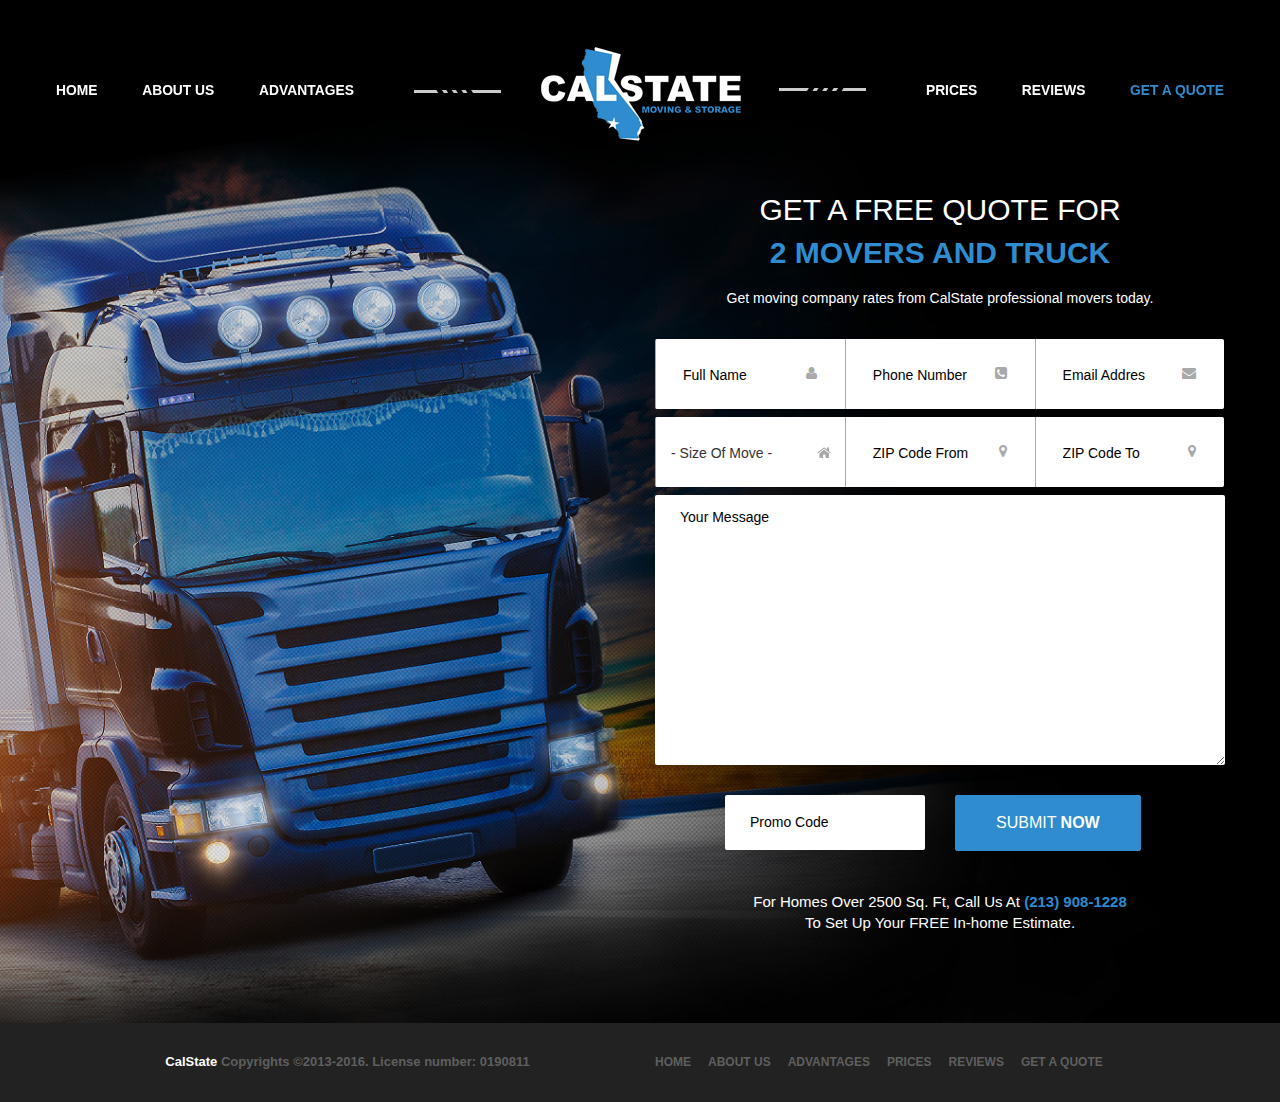
<file: 2movers.html>
<!DOCTYPE html>
<html lang="en">
<head>
	<meta charset="UTF-8">
	<meta name="description" content="CalState Moving & Storage and its professional movers have a combined total of 10 years in the moving industry.">
	<title>CalState Moving & Storage - Local & Long Distance Moving</title>
	<link rel="shortcut icon" href="images/favicon.png" type="image/png">
	<link rel="stylesheet" href="css/font-awesome.min.css">
	<link rel="stylesheet" href="css/bootstrap.min.css">
	<link rel="stylesheet" href="css/animate.min.css">
	<link rel="stylesheet" href="css/style.css">
	<link rel="stylesheet" href="css/style_link.css">
	<link rel="stylesheet" href="css/responsive.css">
	<link rel="stylesheet" href="css/owl.carousel.css">
	<link rel="stylesheet" href="css/owl.theme.css">

	<link href='http://fonts.googleapis.com/css?family=Open+Sans:600italic,400,800,700,300' rel='stylesheet' type='text/css'>
	<script src="js/modernizr.js"></script>
	<!--[if lt IE 9]>
      <script src="js/html5shiv.js"></script>
      <script src="js/respond.min.js"></script>
    <![endif]-->
</head>
<body>
	<!-- ====================================================
	header section -->
	<header class="top-header">
		<div class="container">
			<div class="row">
				<!-- nav starts here -->
				<div class="col-md-12" style="padding-left:0;">	
					<nav class="navbar navbar-default">
						<div class="container-fluid nav-bar">
							<div class="navbar-header">
                                <button id="menu_slide"  aria-controls="navbar" aria-expanded="false" data-toggle="collapse" class="navbar-toggle collapsed" type="button" data-target="#MyNavbar">
                                    <span class="icon-bar"></span>
                                    <span class="icon-bar"></span>
                                    <span class="icon-bar"></span>
                                </button>
                            <a href="index.html">
						    <img src="images/logo-1.png" alt="" class="img-responsive logo"></a>
							</div>

							<div class="collapse navbar-collapse" id="MyNavbar">
						   
							    <ul class="nav navbar-nav navbar-left">
							    	<li><a href="./#home" style="margin-right: 44.8px;">HOME</a></li>
							        <li><a href="./#about_us" style="margin-right: 44.76px;">ABOUT US</a></li>
							        <li><a href="./#advantages" style="margin-right:60px;letter-spacing: 0.05px;">ADVANTAGES</a></li>  
							    </ul>
							    <ul class="nav navbar-nav navbar-right">
							    	<li><a href="./#prices" style="margin-left:60px;">PRICES</a></li>
							        <li><a href="./#reviews"">REVIEWS</a></li>
							        <li><a href="./quote.html" style="color:#2e8ccf">GET A QUOTE</a></li>
							    </ul>
						    	<div>
							   		<img src="images/line-a.png" style="margin-top:16px;">
							    	<img src="images/line-b.png" style="margin-top:16px; float:right;">
						    
						   		</div>
						   	</div>
						</div>
					</nav>
				</div>
			</div>
		</div>
	</header><!-- end of header section -->

	<section class="quote estimate text-center" id="quote">
		<div class="container">
			<div class="row" style="margin-bottom:90px;">
				<div class="col-md-6">	
				</div>
				<div class="col-md-6">
					<div class="quote-heading" style="margin-top:85px;">
						<h3>GET A FREE QUOTE FOR</h3>
						<h3 style="color:#2e8ccf; font-family: 'OpenSans-Bold', sans-serif;"><b>2 MOVERS AND TRUCK</b></h3>
						<h5>Get moving company rates from CalState professional movers today. 
						</h5>
						
					</div>

					<article class="contact-form">
					<form id="movers_form_2" action="contact-movers-2.php" method="post">
						<div class="row table_btn" >
							<div class="col-md-2 win_input_groups" style="border-top-left-radius: 2px;border-bottom-left-radius: 2px;">
                				<div class="input-group ">
                    				<input type="text" name="name" id="name" class="form-control" placeholder="Full Name" required onfocus="if (this.placeholder == 'Full Name') {this.placeholder = '';}" onblur="if (this.placeholder == '') {this.placeholder = 'Full Name';}" >
                   	 				<span class="input-group-addon"><i class="fa fa-user" aria-hidden="true"></i></span>
                				</div>
            				</div>

				            <div class="col-md-2 win_input_groups">
				                <div class="input-group">
				                    <input type="text" name="phone" id="phone" class="form-control" placeholder="Phone Number" required onfocus="if (this.placeholder == 'Phone Number') {this.placeholder = '';}" onblur="if (this.placeholder == '') {this.placeholder = 'Phone Number';}">
				                    <span class="input-group-addon"><i class="fa fa-phone-square" aria-hidden="true"></i></span>  
				                </div>
				            </div>

				            <div class="col-md-2 win_input_groups" style="    border-top-right-radius: 2px;
    							border-bottom-right-radius: 2px;">
				                <div class="input-group ">
				                    <input type="text" name="email" id="email" class="form-control" placeholder="Email Addres" required pattern="[a-z0-9._%+-]+@[a-z0-9.-]+\.[a-z]{2,4}" onfocus="if (this.placeholder == 'Email Addres') {this.placeholder = '';}" onblur="if (this.placeholder == '') {this.placeholder = 'Email Addres';}">
				                    <span class="input-group-addon"><i class="fa fa-envelope" aria-hidden="true"></i></span>
				                </div>
				            </div>
						</div>
						<div class="row table_btn" >
				            <div class="col-md-2 win_input_groups" style="border-top-left-radius: 2px;border-bottom-left-radius: 2px;">
				                <div class="input-group " style="width:100%;">
				                    <select name="size_of_move" style="width:98%;">
				                    	<option disabled selected="">- Size Of Move -</option>
									    <option value="Studio">Studio</option>
									    <option value="1 Bedroom">1 Bedroom</option>
									    <option value="2 Bedroom">2 Bedroom</option>
									    <option value="3 Bedroom">3 Bedroom</option>
									    <option value="4 Bedroom">4 Bedroom</option>
									    <option value="House">House</option>
									    <option value="Office">Office</option>
									</select>

				                </div>
				            </div>

				            <div class="col-md-2 win_input_groups">
				                <div class="input-group ">
				                    <input type="text" name="code_from" id="code_from" class="form-control" placeholder="ZIP Code From"  required pattern="[0-9]{5}" onfocus="if (this.placeholder == 'ZIP Code From') {this.placeholder = '';}" onblur="if (this.placeholder == '') {this.placeholder = 'ZIP Code From';}">
				                    <span class="input-group-addon"><i class="fa fa-map-marker" aria-hidden="true"></i></span>
				                </div>
				            </div>

				            <div class="col-md-2 win_input_groups" style="border-top-right-radius: 2px;border-bottom-right-radius: 2px;">
				                <div class="input-group ">
				                    <input type="text" name="code_to" id="code_to" class="form-control" placeholder="ZIP Code To" required pattern="[0-9]{5}" onfocus="if (this.placeholder == 'ZIP Code To') {this.placeholder = '';}" onblur="if (this.placeholder == '') {this.placeholder = 'ZIP Code To';}">
				                    <span class="input-group-addon"><i class="fa fa-map-marker" aria-hidden="true"></i></span>
				                </div>
				            </div>

        				</div>
                        <div class="row" style="width: 100%; margin-left: 0;">
             				<div class="form-group" style="    width: 100%; margin-left: 0;">
                				<textarea id="msg" class="form-control" name="text" placeholder="Your Message" onfocus="if (this.placeholder == 'Your Message') {this.placeholder = '';}" onblur="if (this.placeholder == '') {this.placeholder = 'Your Message';}" data-placement="top" data-trigger="manual" style= "height: 270px; border-radius:2px;"></textarea>
             				</div>
			            </div>
			            <div class="row input-group" style="margin-top:15px;">
			            
							<input type="text" name="promo" id="promo" class="form-control" placeholder="Promo Code" style="" onfocus="if (this.placeholder == 'Promo Code') {this.placeholder = '';}" onblur="if (this.placeholder == '') {this.placeholder = 'Promo Code';}">

				            <button  id="submitbtn" name="submitbtn" style="padding: 15px 40px; border-radius: 2px; margin-right:71px;">SUBMIT <b>NOW</b> </button>
				            
				        </div>
				        <p>For Homes Over 2500 Sq. Ft, Call Us At <b><a href="tel:+12139081228" style="color:#2e8ccf;"> (213) 908-1228</a></b>
				        </br> To Set Up Your FREE In-home Estimate.</p>
        				
					</form>
				</article>
				</div>
				
				
				
			</div>
		</div>
		
	</section><!-- end of contact section -->
	<footer class="footer text-center">
		<div class="container">
			<div class="row">
				<div class="col-md-6">
					<p><b style="color:#fff;">CalState</b> Copyrights ©2013-2016. License number: 0190811</p>
				</div>
				<div class="col-md-6">
				<ul class="">
					<li><a href="./#home">HOME</a></li>
					<li><a href="./#about_us">ABOUT US</a></li>
					<li><a href="./#advantages">ADVANTAGES</a></li>
					<li><a href="./#prices">PRICES</a></li>
					<li><a href="./#reviews"">REVIEWS</a></li>
					<li><a href="./quote.html">GET A QUOTE</a></li>
				</ul>
					
				</div>
			</div>
		</div>
	</footer>

	<!-- script tags
	============================================================= -->
	<script src="js/jquery-2.1.1.js"></script>
	<script src="js/smoothscroll.js"></script>
	<script src="js/bootstrap.min.js"></script>
	<script src="js/custom.js"></script>
	<script src="js/owl.carousel.js"></script>
	<script src="js/owl.carousel.min.js"></script>
	<script src="js/wow.js"></script>
	<script type="text/javascript" src="js/jquery.mixitup.js"></script>
	<script type='text/javascript' src='js/script.js'></script>
	<script type="text/javascript" src="js/script-movers.js"></script>
	
	<script src="js/jquery.validate.min.js"></script>
	<script src="js/jquery.validate.js"></script>

</body>
</html>
</file>
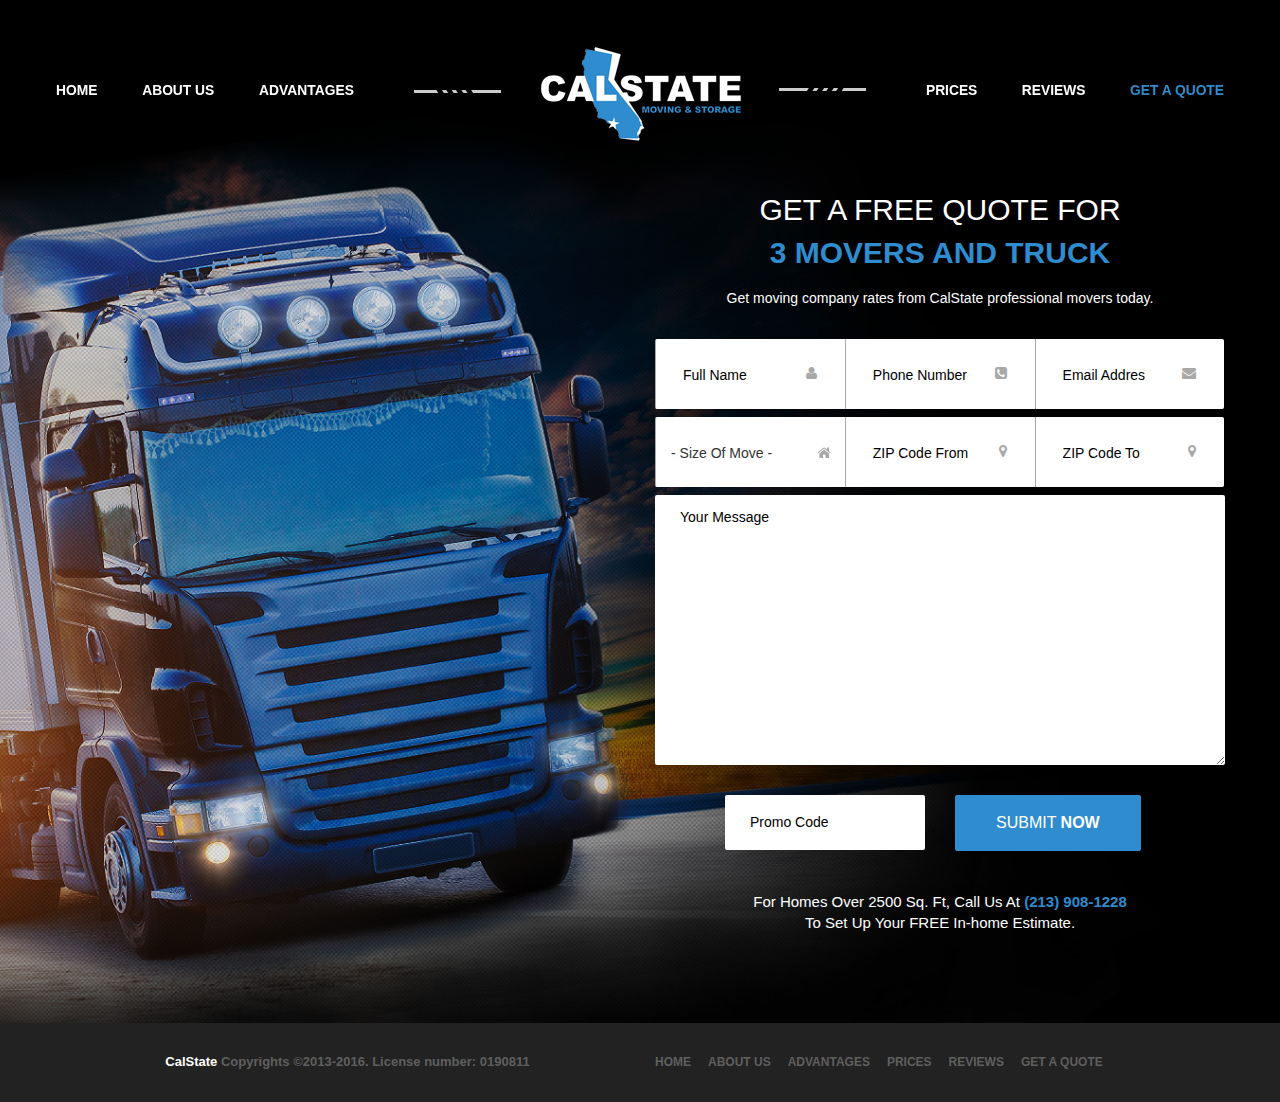
<file: 3movers.html>
<!DOCTYPE html>
<html lang="en">
<head>
	<meta charset="UTF-8">
	<meta name="description" content="CalState Moving & Storage and its professional movers have a combined total of 10 years in the moving industry.">
	<title>CalState Moving & Storage - Local & Long Distance Moving</title>
	<link rel="shortcut icon" href="images/favicon.png" type="image/png">
	<link rel="stylesheet" href="css/font-awesome.min.css">
	<link rel="stylesheet" href="css/bootstrap.min.css">
	<link rel="stylesheet" href="css/animate.min.css">
	<link rel="stylesheet" href="css/style.css">
	<link rel="stylesheet" href="css/style_link.css">
	<link rel="stylesheet" href="css/responsive.css">
	<link rel="stylesheet" href="css/owl.carousel.css">
	<link rel="stylesheet" href="css/owl.theme.css">

	<link href='http://fonts.googleapis.com/css?family=Open+Sans:600italic,400,800,700,300' rel='stylesheet' type='text/css'>
	<script src="js/modernizr.js"></script>
	<!--[if lt IE 9]>
      <script src="js/html5shiv.js"></script>
      <script src="js/respond.min.js"></script>
    <![endif]-->
</head>
<body>
	<!-- ====================================================
	header section -->
	<header class="top-header">
		<div class="container">
			<div class="row">
				<!-- nav starts here -->
				<div class="col-md-12" style="padding-left:0;">	
					<nav class="navbar navbar-default">
						<div class="container-fluid nav-bar">
							<div class="navbar-header">
                                <button id="menu_slide"  aria-controls="navbar" aria-expanded="false" data-toggle="collapse" class="navbar-toggle collapsed" type="button" data-target="#MyNavbar">
                                    <span class="icon-bar"></span>
                                    <span class="icon-bar"></span>
                                    <span class="icon-bar"></span>
                                </button>
                            <a href="index.html">
						    <img src="images/logo-1.png" alt="" class="img-responsive logo"></a>
							</div>

							<div class="collapse navbar-collapse" id="MyNavbar">
						   
							    <ul class="nav navbar-nav navbar-left">
							    	<li><a href="./#home" style="margin-right: 44.8px;">HOME</a></li>
							        <li><a href="./#about_us" style="margin-right: 44.76px;">ABOUT US</a></li>
							        <li><a href="./#advantages" style="margin-right:60px;letter-spacing: 0.05px;">ADVANTAGES</a></li>  
							    </ul>
							    <ul class="nav navbar-nav navbar-right">
							    	<li><a href="./#prices" style="margin-left:60px;">PRICES</a></li>
							        <li><a href="./#reviews"">REVIEWS</a></li>
							        <li><a href="./quote.html" style="color:#2e8ccf">GET A QUOTE</a></li>
							    </ul>
						    	<div>
							   		<img src="images/line-a.png" style="margin-top:16px;">
							    	<img src="images/line-b.png" style="margin-top:16px; float:right;">
						    
						   		</div>
						   	</div>
						</div>
					</nav>
				</div>
			</div>
		</div>
	</header><!-- end of header section -->

	<section class="quote estimate text-center" id="quote">
		<div class="container">
			<div class="row" style="margin-bottom:90px;">
				<div class="col-md-6">	
				</div>
				<div class="col-md-6">
					<div class="quote-heading" style="margin-top:85px;">
						<h3>GET A FREE QUOTE FOR</h3>
						<h3 style="color:#2e8ccf; font-family: 'OpenSans-Bold', sans-serif;"><b>3 MOVERS AND TRUCK</b></h3>
						<h5>Get moving company rates from CalState professional movers today. 
						</h5>
						
					</div>

					<article class="contact-form">
					<form id="movers_form_3" action="contact-movers-3.php" method="post">
						<div class="row table_btn" >
							<div class="col-md-2 win_input_groups" style="border-top-left-radius: 2px;border-bottom-left-radius: 2px;">
                				<div class="input-group ">
                    				<input type="text" name="name" id="name" class="form-control" placeholder="Full Name" required  onfocus="if (this.placeholder == 'Full Name') {this.placeholder = '';}" onblur="if (this.placeholder == '') {this.placeholder = 'Full Name';}">
                   	 				<span class="input-group-addon"><i class="fa fa-user" aria-hidden="true"></i></span>
                				</div>
            				</div>

				            <div class="col-md-2 win_input_groups">
				                <div class="input-group">
				                    <input type="text" name="phone" id="phone" class="form-control" placeholder="Phone Number" required onfocus="if (this.placeholder == 'Phone Number') {this.placeholder = '';}" onblur="if (this.placeholder == '') {this.placeholder = 'Phone Number';}">
				                    <span class="input-group-addon"><i class="fa fa-phone-square" aria-hidden="true"></i></span>  
				                </div>
				            </div>

				            <div class="col-md-2 win_input_groups" style="    border-top-right-radius: 2px;
    							border-bottom-right-radius: 2px;">
				                <div class="input-group ">
				                    <input type="text" name="email" id="email" class="form-control" placeholder="Email Addres" required pattern="[a-z0-9._%+-]+@[a-z0-9.-]+\.[a-z]{2,4}" onfocus="if (this.placeholder == 'Email Addres') {this.placeholder = '';}" onblur="if (this.placeholder == '') {this.placeholder = 'Email Addres';}">
				                    <span class="input-group-addon"><i class="fa fa-envelope" aria-hidden="true"></i></span>
				                </div>
				            </div>
						</div>
						<div class="row table_btn" >
				            <div class="col-md-2 win_input_groups" style="border-top-left-radius: 2px;border-bottom-left-radius: 2px;">
				                <div class="input-group " style="width:100%;">
				                    <select name="size_of_move" style="width:98%;">
				                    	<option disabled selected="">- Size Of Move -</option>
									    <option value="Studio">Studio</option>
									    <option value="1 Bedroom">1 Bedroom</option>
									    <option value="2 Bedroom">2 Bedroom</option>
									    <option value="3 Bedroom">3 Bedroom</option>
									    <option value="4 Bedroom">4 Bedroom</option>
									    <option value="House">House</option>
									    <option value="Office">Office</option>
									</select>

				                </div>
				            </div>

				            <div class="col-md-2 win_input_groups">
				                <div class="input-group ">
				                    <input type="text" name="code_from" id="code_from" class="form-control" placeholder="ZIP Code From"  required onfocus="if (this.placeholder == 'ZIP Code From') {this.placeholder = '';}" onblur="if (this.placeholder == '') {this.placeholder = 'ZIP Code From';}">
				                    <span class="input-group-addon"><i class="fa fa-map-marker" aria-hidden="true"></i></span>
				                </div>
				            </div>

				            <div class="col-md-2 win_input_groups" style="border-top-right-radius: 2px;border-bottom-right-radius: 2px;">
				                <div class="input-group ">
				                    <input type="text" name="code_to" id="code_to" class="form-control" placeholder="ZIP Code To" required onfocus="if (this.placeholder == 'ZIP Code To') {this.placeholder = '';}" onblur="if (this.placeholder == '') {this.placeholder = 'ZIP Code To';}">
				                    <span class="input-group-addon" ><i class="fa fa-map-marker" aria-hidden="true"></i></span>
				                </div>
				            </div>

        				</div>
                        <div class="row" style="width: 100%; margin-left: 0;">
             				<div class="form-group" style="    width: 100%; margin-left: 0;">
                				<textarea id="msg" class="form-control" name="text" placeholder="Your Message"  onfocus="if (this.placeholder == 'Your Message') {this.placeholder = '';}" onblur="if (this.placeholder == '') {this.placeholder = 'Your Message';}"data-placement="top" data-trigger="manual" style= "height: 270px; border-radius:2px;"></textarea>
             				</div>
			            </div>
			            <div class="row input-group" style="margin-top:15px;">
			            
							<input type="text" name="promo" id="promo" class="form-control" placeholder="Promo Code" style="" onfocus="if (this.placeholder == 'Promo Code') {this.placeholder = '';}" onblur="if (this.placeholder == '') {this.placeholder = 'Promo Code';}">

				            <button  id="submitbtn" name="submitbtn" style="padding: 15px 40px; border-radius: 2px; margin-right:71px;">SUBMIT <b>NOW</b> </button>
				            
				        </div>
				        <p>For Homes Over 2500 Sq. Ft, Call Us At <b><a href="tel:+12139081228" style="color:#2e8ccf;"> (213) 908-1228</a></b>
				        </br> To Set Up Your FREE In-home Estimate.</p>
        				
					</form>
				</article>
				</div>
				
				
				
			</div>
		</div>
		
	</section><!-- end of contact section -->
	<footer class="footer text-center">
		<div class="container">
			<div class="row">
				<div class="col-md-6">
					<p><b style="color:#fff;">CalState</b> Copyrights ©2013-2016. License number: 0190811</p>
				</div>
				<div class="col-md-6">
				<ul class="">
					<li><a href="./#home">HOME</a></li>
					<li><a href="./#about_us">ABOUT US</a></li>
					<li><a href="./#advantages">ADVANTAGES</a></li>
					<li><a href="./#prices">PRICES</a></li>
					<li><a href="./#reviews"">REVIEWS</a></li>
					<li><a href="./quote.html">GET A QUOTE</a></li>
				</ul>
					
				</div>
			</div>
		</div>
	</footer>

	<!-- script tags
	============================================================= -->
	<script src="js/jquery-2.1.1.js"></script>
	<script src="js/smoothscroll.js"></script>
	<script src="js/bootstrap.min.js"></script>
	<script src="js/custom.js"></script>
	<script src="js/owl.carousel.js"></script>
	<script src="js/owl.carousel.min.js"></script>
	<script src="js/wow.js"></script>
	<script type="text/javascript" src="js/jquery.mixitup.js"></script>
	<script type='text/javascript' src='js/script.js'></script>
	<script type="text/javascript" src="js/script-movers.js"></script>
	
	<script src="js/jquery.validate.min.js"></script>
	<script src="js/jquery.validate.js"></script>
	

</body>
</html>
</file>
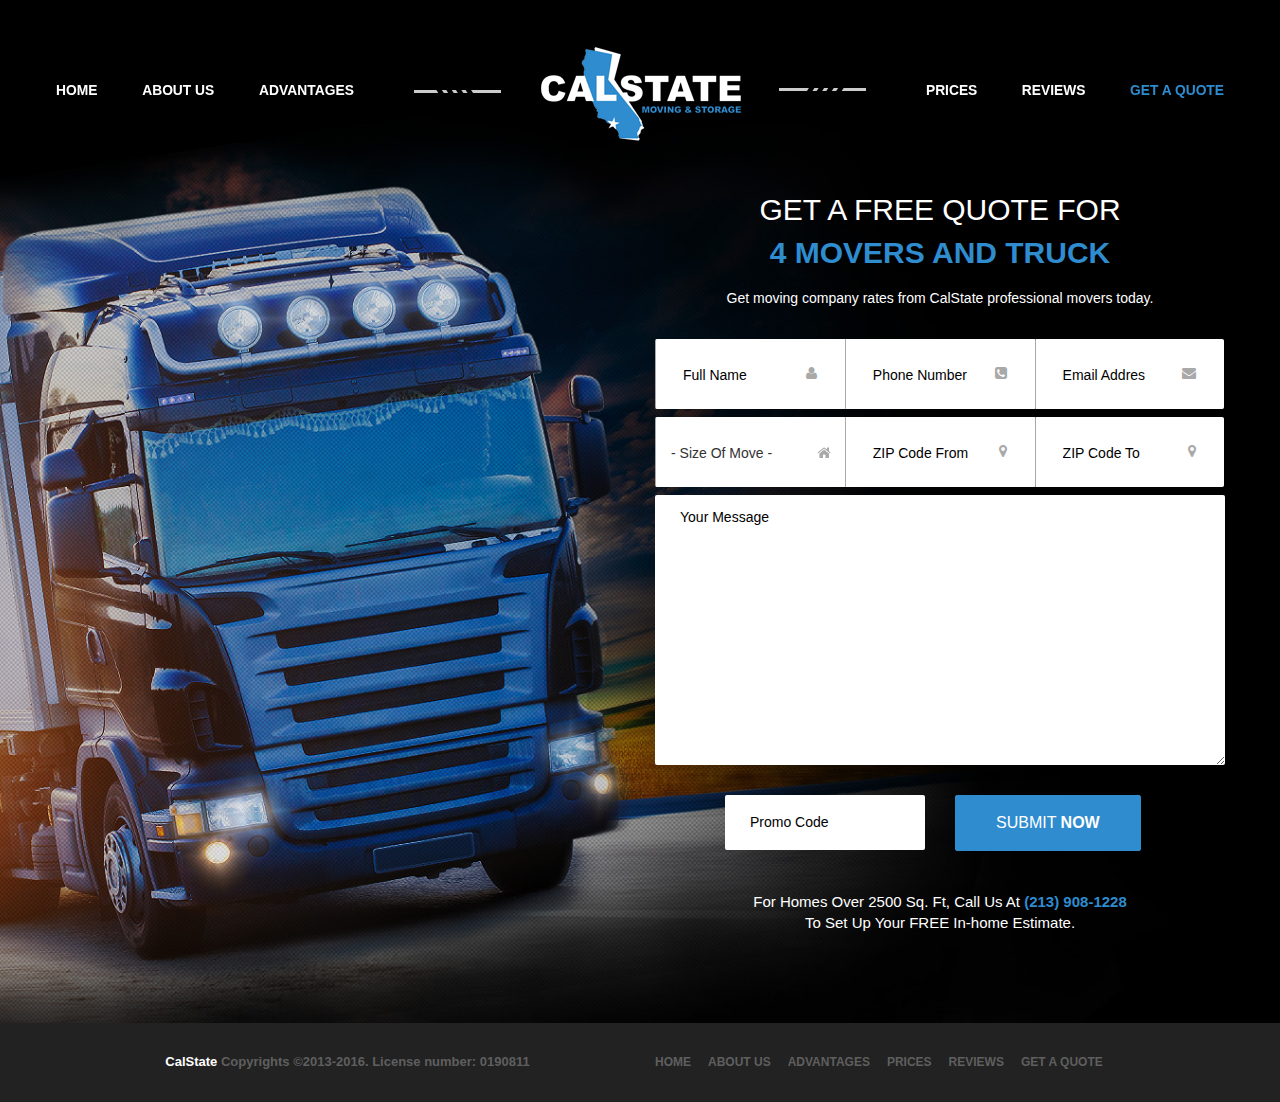
<file: 4movers.html>
<!DOCTYPE html>
<html lang="en">
<head>
	<meta charset="UTF-8">
	<meta name="description" content="CalState Moving & Storage and its professional movers have a combined total of 10 years in the moving industry.">
	<title>CalState Moving & Storage - Local & Long Distance Moving</title>
	<link rel="shortcut icon" href="images/favicon.png" type="image/png">
	<link rel="stylesheet" href="css/font-awesome.min.css">
	<link rel="stylesheet" href="css/bootstrap.min.css">
	<link rel="stylesheet" href="css/animate.min.css">
	<link rel="stylesheet" href="css/style.css">
	<link rel="stylesheet" href="css/style_link.css">
	<link rel="stylesheet" href="css/responsive.css">
	<link rel="stylesheet" href="css/owl.carousel.css">
	<link rel="stylesheet" href="css/owl.theme.css">

	<link href='http://fonts.googleapis.com/css?family=Open+Sans:600italic,400,800,700,300' rel='stylesheet' type='text/css'>
	<script src="js/modernizr.js"></script>
	<!--[if lt IE 9]>
      <script src="js/html5shiv.js"></script>
      <script src="js/respond.min.js"></script>
    <![endif]-->
</head>
<body>
	<!-- ====================================================
	header section -->
	<header class="top-header">
		<div class="container">
			<div class="row">
				<!-- nav starts here -->
				<div class="col-md-12" style="padding-left:0;">	
					<nav class="navbar navbar-default">
						<div class="container-fluid nav-bar">
							<div class="navbar-header">
                                <button id="menu_slide"  aria-controls="navbar" aria-expanded="false" data-toggle="collapse" class="navbar-toggle collapsed" type="button" data-target="#MyNavbar">
                                    <span class="icon-bar"></span>
                                    <span class="icon-bar"></span>
                                    <span class="icon-bar"></span>
                                </button>
                            <a href="index.html">
						    <img src="images/logo-1.png" alt="" class="img-responsive logo"></a>
							</div>

							<div class="collapse navbar-collapse" id="MyNavbar">
						   
							    <ul class="nav navbar-nav navbar-left">
							    	<li><a href="./#home" style="margin-right: 44.8px;">HOME</a></li>
							        <li><a href="./#about_us" style="margin-right: 44.76px;">ABOUT US</a></li>
							        <li><a href="./#advantages" style="margin-right:60px;letter-spacing: 0.05px;">ADVANTAGES</a></li>  
							    </ul>
							    <ul class="nav navbar-nav navbar-right">
							    	<li><a href="./#prices" style="margin-left:60px;">PRICES</a></li>
							        <li><a href="./#reviews"">REVIEWS</a></li>
							        <li><a href="./quote.html" style="color:#2e8ccf">GET A QUOTE</a></li>
							    </ul>
						    	<div>
							   		<img src="images/line-a.png" style="margin-top:16px;">
							    	<img src="images/line-b.png" style="margin-top:16px; float:right;">
						    
						   		</div>
						   	</div>
						</div>
					</nav>
				</div>
			</div>
		</div>
	</header><!-- end of header section -->

	<section class="quote estimate text-center" id="quote">
		<div class="container">
			<div class="row" style="margin-bottom:90px;">
				<div class="col-md-6">	
				</div>
				<div class="col-md-6">
					<div class="quote-heading" style="margin-top:85px;">
						<h3>GET A FREE QUOTE FOR</h3>
						<h3 style="color:#2e8ccf; font-family: 'OpenSans-Bold', sans-serif;"><b>4 MOVERS AND TRUCK</b></h3>
						<h5>Get moving company rates from CalState professional movers today. 
						</h5>
						
					</div>

					<article class="contact-form">
					<form id="movers_form_4" action="contact-movers-4.php" method="post">
						<div class="row table_btn" >
							<div class="col-md-2 win_input_groups" style="border-top-left-radius: 2px;border-bottom-left-radius: 2px;">
                				<div class="input-group ">
                    				<input type="text" name="name" id="name" class="form-control" placeholder="Full Name" required onfocus="if (this.placeholder == 'Full Name') {this.placeholder = '';}" onblur="if (this.placeholder == '') {this.placeholder = 'Full Name';}">
                   	 				<span class="input-group-addon"><i class="fa fa-user" aria-hidden="true"></i></span>
                				</div>
            				</div>

				            <div class="col-md-2 win_input_groups">
				                <div class="input-group">
				                    <input type="text" name="phone" id="phone" class="form-control" placeholder="Phone Number" required onfocus="if (this.placeholder == 'Phone Number') {this.placeholder = '';}" onblur="if (this.placeholder == '') {this.placeholder = 'Phone Number';}">
				                    <span class="input-group-addon"><i class="fa fa-phone-square" aria-hidden="true"></i></span>  
				                </div>
				            </div>

				            <div class="col-md-2 win_input_groups" style="    border-top-right-radius: 2px;
    							border-bottom-right-radius: 2px;">
				                <div class="input-group ">
				                    <input type="text" name="email" id="email" class="form-control" placeholder="Email Addres" required pattern="[a-z0-9._%+-]+@[a-z0-9.-]+\.[a-z]{2,4}" onfocus="if (this.placeholder == 'Email Addres') {this.placeholder = '';}" onblur="if (this.placeholder == '') {this.placeholder = 'Email Addres';}">
				                    <span class="input-group-addon"><i class="fa fa-envelope" aria-hidden="true"></i></span>
				                </div>
				            </div>
						</div>
						<div class="row table_btn" >
				            <div class="col-md-2 win_input_groups" style="border-top-left-radius: 2px;border-bottom-left-radius: 2px;">
				                <div class="input-group " style="width:100%;">
				                    <select name="size_of_move" style="width:98%;">
				                    	<option disabled selected="">- Size Of Move -</option>
									    <option value="Studio">Studio</option>
									    <option value="1 Bedroom">1 Bedroom</option>
									    <option value="2 Bedroom">2 Bedroom</option>
									    <option value="3 Bedroom">3 Bedroom</option>
									    <option value="4 Bedroom">4 Bedroom</option>
									    <option value="House">House</option>
									    <option value="Office">Office</option>
									</select>

				                </div>
				            </div>

				            <div class="col-md-2 win_input_groups">
				                <div class="input-group ">
				                    <input type="text" name="code_from" id="code_from" class="form-control" placeholder="ZIP Code From"  required onfocus="if (this.placeholder == 'ZIP Code From') {this.placeholder = '';}" onblur="if (this.placeholder == '') {this.placeholder = 'ZIP Code From';}">
				                    <span class="input-group-addon"><i class="fa fa-map-marker" aria-hidden="true"></i></span>
				                </div>
				            </div>

				            <div class="col-md-2 win_input_groups" style="border-top-right-radius: 2px;border-bottom-right-radius: 2px;">
				                <div class="input-group ">
				                    <input type="text" name="code_to" id="code_to" class="form-control" placeholder="ZIP Code To" required onfocus="if (this.placeholder == 'ZIP Code To') {this.placeholder = '';}" onblur="if (this.placeholder == '') {this.placeholder = 'ZIP Code To';}">
				                    <span class="input-group-addon"><i class="fa fa-map-marker" aria-hidden="true"></i></span>
				                </div>
				            </div>

        				</div>
                        <div class="row" style="width: 100%; margin-left: 0;">
             				<div class="form-group" style="    width: 100%; margin-left: 0;">
                				<textarea id="msg" class="form-control" name="text" placeholder="Your Message" onfocus="if (this.placeholder == 'Your Message') {this.placeholder = '';}" onblur="if (this.placeholder == '') {this.placeholder = 'Your Message';}" data-placement="top" data-trigger="manual" style= "height: 270px; border-radius:2px;"></textarea>
             				</div>
			            </div>
			            <div class="row input-group" style="margin-top:15px;">
			            
							<input type="text" name="promo" id="promo" class="form-control" placeholder="Promo Code" style="" onfocus="if (this.placeholder == 'Promo Code') {this.placeholder = '';}" onblur="if (this.placeholder == '') {this.placeholder = 'Promo Code';}">

				            <button  id="submitbtn" name="submitbtn" style="padding: 15px 40px; border-radius: 2px; margin-right:71px;">SUBMIT <b>NOW</b> </button>
				            
				        </div>
				        <p>For Homes Over 2500 Sq. Ft, Call Us At <b><a href="tel:+12139081228" style="color:#2e8ccf;"> (213) 908-1228</a></b>
				        </br> To Set Up Your FREE In-home Estimate.</p>
        				
					</form>
				</article>
				</div>
				
				
				
			</div>
		</div>
		
	</section><!-- end of contact section -->
	<footer class="footer text-center">
		<div class="container">
			<div class="row">
				<div class="col-md-6">
					<p><b style="color:#fff;">CalState</b> Copyrights ©2013-2016. License number: 0190811</p>
				</div>
				<div class="col-md-6">
				<ul class="">
					<li><a href="./#home">HOME</a></li>
					<li><a href="./#about_us">ABOUT US</a></li>
					<li><a href="./#advantages">ADVANTAGES</a></li>
					<li><a href="./#prices">PRICES</a></li>
					<li><a href="./#reviews"">REVIEWS</a></li>
					<li><a href="./quote.html">GET A QUOTE</a></li>
				</ul>
					
				</div>
			</div>
		</div>
	</footer>

	<!-- script tags
	============================================================= -->
	<script src="js/jquery-2.1.1.js"></script>
	<script src="js/smoothscroll.js"></script>
	<script src="js/bootstrap.min.js"></script>
	<script src="js/custom.js"></script>
	<script src="js/owl.carousel.js"></script>
	<script src="js/owl.carousel.min.js"></script>
	<script src="js/wow.js"></script>
	<script type="text/javascript" src="js/jquery.mixitup.js"></script>
	<script type='text/javascript' src='js/script.js'></script>
	<script type="text/javascript" src="js/script-movers.js"></script>
	
	<script src="js/jquery.validate.min.js"></script>
	<script src="js/jquery.validate.js"></script>

</body>
</html>
</file>
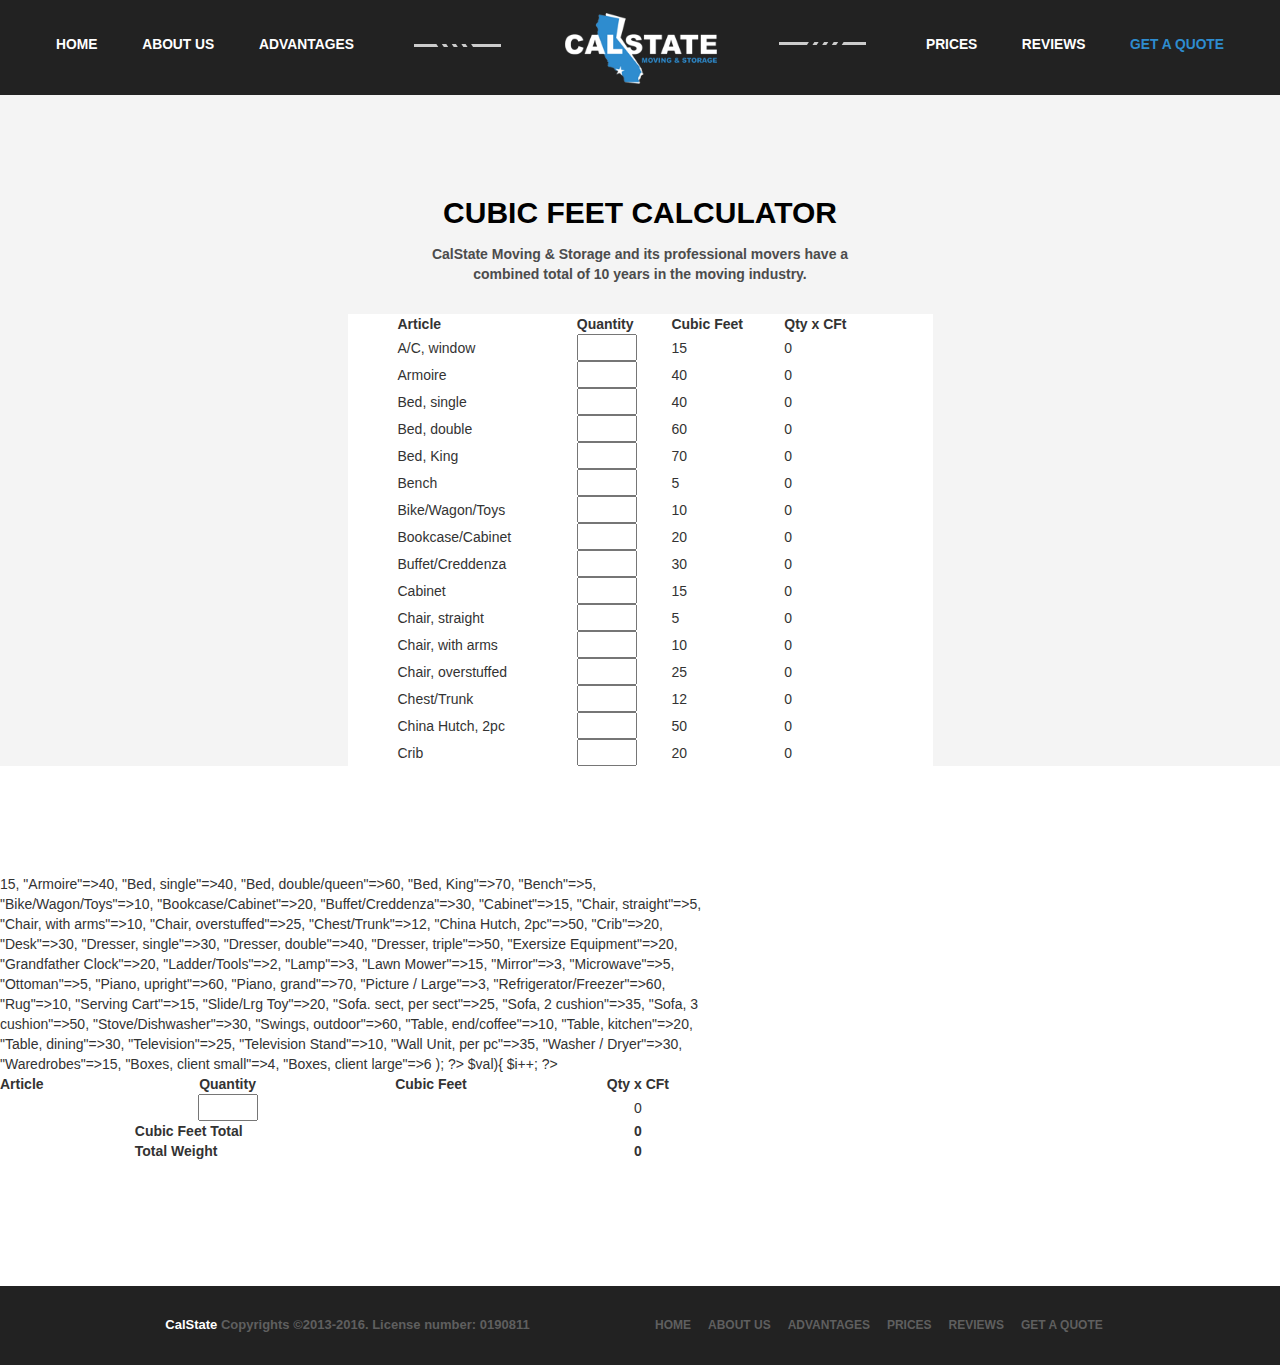
<file: calculator.html>
<!DOCTYPE html>
<html lang="en">
<head>
	<meta charset="UTF-8">
	<meta name="description" content="CalState Moving & Storage and its professional movers have a combined total of 10 years in the moving industry.">
	<title>CalState Moving & Storage - Local & Long Distance Moving</title>
	<link rel="shortcut icon" href="images/favicon.png" type="image/png">
	<link rel="stylesheet" href="css/font-awesome.min.css">
	<link rel="stylesheet" href="css/bootstrap.min.css">
	<link rel="stylesheet" href="css/animate.min.css">
	<link rel="stylesheet" href="css/style.css">
	<link rel="stylesheet" href="css/style_link.css">
	<link rel="stylesheet" href="css/responsive.css">
	<link rel="stylesheet" href="css/owl.carousel.css">
	<link rel="stylesheet" href="css/owl.theme.css">

	<link href='http://fonts.googleapis.com/css?family=Open+Sans:600italic,400,800,700,300' rel='stylesheet' type='text/css'>
	<script src="js/modernizr.js"></script>
	<!--[if lt IE 9]>
      <script src="js/html5shiv.js"></script>
      <script src="js/respond.min.js"></script>
    <![endif]-->
  
</head>
<body>
	<!-- ====================================================
	header section -->
	<header class="top-header" style="background:#222222;
	position: fixed; width: 100%;">
		<div class="container">
			<div class="row">
				<!-- nav starts here -->
				<div class="col-md-12" style="padding-left:0;">	
					<nav class="navbar navbar-default">
						<div class="container-fluid nav-bar" style="margin-top: 25px;">
							<div class="navbar-header">
                                <button id="menu_slide"  aria-controls="navbar" aria-expanded="false" data-toggle="collapse" class="navbar-toggle collapsed" type="button" data-target="#MyNavbar">
                                    <span class="icon-bar"></span>
                                    <span class="icon-bar"></span>
                                    <span class="icon-bar"></span>
                                </button>
                            <a href="index.html">
						    <img src="images/logo-1.png" alt="" class="img-responsive logo" style="left: 509px;
								height: 71.44px;
								width: 152px;
								margin-bottom: 0px;
								margin-top: -13px;"></a>
							</div>

							<div class="collapse navbar-collapse" id="MyNavbar">
						   
							    <ul class="nav navbar-nav navbar-left">
							    	<li><a href="./#home" style="margin-right: 44.8px;">HOME</a></li>
							        <li><a href="./#about_us" style="margin-right: 44.76px;">ABOUT US</a></li>
							        <li><a href="./#advantages" style="margin-right:60px;letter-spacing: 0.05px;">ADVANTAGES</a></li>  
							    </ul>
							    <ul class="nav navbar-nav navbar-right">
							    	<li><a href="./#prices" style="margin-left:60px;">PRICES</a></li>
							        <li><a href="./#reviews"">REVIEWS</a></li>
							        <li><a href="./quote.html" style="color:#2e8ccf">GET A QUOTE</a></li>
							    </ul>
						    	<div>
							   		<img src="images/line-a.png" style="margin-top:16px;">
							    	<img src="images/line-b.png" style="margin-top:16px; float:right;">
						    
						   		</div>
						   	</div>
						</div>
					</nav>
				</div>
			</div>
		</div>
	</header><!-- end of header section -->


	<section class="calculator" >
		<div class="container">
			<div class="row" style="margin-top: 196px;">
				<h3>CUBIC FEET CALCULATOR</h3>
				<h5>CalState Moving & Storage and its professional movers have a </br> combined total of 10 years in the moving industry.</h5>
				
			</div>
			<div class="row">
				<div class="col-md-6 col-md-offset-3 table-calc">
					<table style='width:100%;' class='tbl'>
						<tr style='font-weight:bold'>
							<td>Article</td>
							<td>Quantity</td>
							<td>Cubic Feet</td>
							<td>Qty x CFt</td>
						</tr>
			



<script>
var arr = {"A/C, window": 15, 
"Armoire": 40, 
"Bed, single": 40,
"Bed, double/queen": 60,
"Bed, King": 70,
"Bench": 5,
"Bike/Wagon/Toys": 10,
"Bookcase/Cabinet": 20,
"Buffet/Creddenza": 30,
"Cabinet": 15,
"Chair, straight": 5,
"Chair, with arms": 10,
"Chair, overstuffed": 25,
"Chest/Trunk": 12,
"China Hutch, 2pc": 50,
"Crib": 20,
"Desk": 30,
"Dresser, single": 30,
"Dresser, double": 40,
"Dresser, triple": 50,
"Exersize Equipment": 20,
"Grandfather Clock": 20,
"Ladder/Tools": 2,
"Lamp": 3,
"Lawn Mower": 15,
"Mirror": 3,
"Microwave": 5,
"Ottoman": 5,
"Piano, upright": 60,
"Piano, grand": 70,
"Picture / Large": 3,
"Refrigerator/Freezer": 60,
"Rug": 10,
"Serving Cart": 15,
"Slide/Lrg Toy": 20,
"Sofa. sect, per sect": 25,
"Sofa, 2 cushion": 35,
"Sofa, 3 cushion": 50,
"Stove/Dishwasher": 30,
"Swings, outdoor": 60,
"Table, end/coffee": 10,
"Table, kitchen": 20,
"Table, dining": 30,
"Television": 25,
"Television Stand": 10,
"Wall Unit, per pc": 35,
"Washer / Dryer": 30,
"Waredrobes": 15,
"Boxes, client small": 4,
"Boxes, client large": 6};

function xyuxyuxyu(data) {
    for (var key in arr) {
    alert("key: " + key + " value:" + arr[key]);
	}
}
</script>


			

						<tr>
							<td>A/C, window</td>
							<td>
								<input type='text' id='qty_1>' style='width:60px; height:27px !important; padding:5px; margin:0px auto;' maxlength=3
								onKeyUp='calc_string(1, 15)' onMouseUp='calc_string(1,15)'>
							</td>
							<td>15</td>
							<td><span id='qty_cft_1'>0</span></td>
						</tr>
						<tr>
							<td>Armoire</td>
							<td>
								<input type='text' id='qty_<?=$i?>' style='width:60px; height:27px !important; padding:5px; margin:0px auto;' maxlength=3
								onKeyUp='calc_string(<?=$i?>, <?=$val?>)' onMouseUp='calc_string(<?=$i?>, <?=$val?>)'>
							</td>
							<td>40</td>
							<td><span id='qty_cft_<?=$i?>'>0</span></td>
						</tr>
						<tr>
							<td>Bed, single</td>
							<td>
								<input type='text' id='qty_<?=$i?>' style='width:60px; height:27px !important; padding:5px; margin:0px auto;' maxlength=3
								onKeyUp='calc_string(<?=$i?>, <?=$val?>)' onMouseUp='calc_string(<?=$i?>, <?=$val?>)'>
							</td>
							<td>40</td>
							<td><span id='qty_cft_<?=$i?>'>0</span></td>
						</tr>
						<tr>
							<td>Bed, double</td>
							<td>
								<input type='text' id='qty_<?=$i?>' style='width:60px; height:27px !important; padding:5px; margin:0px auto;' maxlength=3
								onKeyUp='calc_string(<?=$i?>, <?=$val?>)' onMouseUp='calc_string(<?=$i?>, <?=$val?>)'>
							</td>
							<td>60</td>
							<td><span id='qty_cft_<?=$i?>'>0</span></td>
						</tr>
						<tr>
							<td>Bed, King</td>
							<td>
								<input type='text' id='qty_<?=$i?>' style='width:60px; height:27px !important; padding:5px; margin:0px auto;' maxlength=3
								onKeyUp='calc_string(<?=$i?>, <?=$val?>)' onMouseUp='calc_string(<?=$i?>, <?=$val?>)'>
							</td>
							<td>70</td>
							<td><span id='qty_cft_<?=$i?>'>0</span></td>
						</tr>
						<tr>
							<td>Bench</td>
							<td>
								<input type='text' id='qty_<?=$i?>' style='width:60px; height:27px !important; padding:5px; margin:0px auto;' maxlength=3
								onKeyUp='calc_string(<?=$i?>, <?=$val?>)' onMouseUp='calc_string(<?=$i?>, <?=$val?>)'>
							</td>
							<td>5</td>
							<td><span id='qty_cft_<?=$i?>'>0</span></td>
						</tr>
						<tr>
							<td>Bike/Wagon/Toys</td>
							<td>
								<input type='text' id='qty_<?=$i?>' style='width:60px; height:27px !important; padding:5px; margin:0px auto;' maxlength=3
								onKeyUp='calc_string(<?=$i?>, <?=$val?>)' onMouseUp='calc_string(<?=$i?>, <?=$val?>)'>
							</td>
							<td>10</td>
							<td><span id='qty_cft_<?=$i?>'>0</span></td>
						</tr>
						<tr>
							<td>Bookcase/Cabinet</td>
							<td>
								<input type='text' id='qty_<?=$i?>' style='width:60px; height:27px !important; padding:5px; margin:0px auto;' maxlength=3
								onKeyUp='calc_string(<?=$i?>, <?=$val?>)' onMouseUp='calc_string(<?=$i?>, <?=$val?>)'>
							</td>
							<td>20</td>
							<td><span id='qty_cft_<?=$i?>'>0</span></td>
						</tr>
						<tr>
							<td>Buffet/Creddenza</td>
							<td>
								<input type='text' id='qty_<?=$i?>' style='width:60px; height:27px !important; padding:5px; margin:0px auto;' maxlength=3
								onKeyUp='calc_string(<?=$i?>, <?=$val?>)' onMouseUp='calc_string(<?=$i?>, <?=$val?>)'>
							</td>
							<td>30</td>
							<td><span id='qty_cft_<?=$i?>'>0</span></td>
						</tr>
						<tr>
							<td>Cabinet</td>
							<td>
								<input type='text' id='qty_<?=$i?>' style='width:60px; height:27px !important; padding:5px; margin:0px auto;' maxlength=3
								onKeyUp='calc_string(<?=$i?>, <?=$val?>)' onMouseUp='calc_string(<?=$i?>, <?=$val?>)'>
							</td>
							<td>15</td>
							<td><span id='qty_cft_<?=$i?>'>0</span></td>
						</tr>
						<tr>
							<td>Chair, straight</td>
							<td>
								<input type='text' id='qty_<?=$i?>' style='width:60px; height:27px !important; padding:5px; margin:0px auto;' maxlength=3
								onKeyUp='calc_string(<?=$i?>, <?=$val?>)' onMouseUp='calc_string(<?=$i?>, <?=$val?>)'>
							</td>
							<td>5</td>
							<td><span id='qty_cft_<?=$i?>'>0</span></td>
						</tr>
						<tr>
							<td>Chair, with arms</td>
							<td>
								<input type='text' id='qty_<?=$i?>' style='width:60px; height:27px !important; padding:5px; margin:0px auto;' maxlength=3
								onKeyUp='calc_string(<?=$i?>, <?=$val?>)' onMouseUp='calc_string(<?=$i?>, <?=$val?>)'>
							</td>
							<td>10</td>
							<td><span id='qty_cft_<?=$i?>'>0</span></td>
						</tr>
						<tr>
							<td>Chair, overstuffed</td>
							<td>
								<input type='text' id='qty_<?=$i?>' style='width:60px; height:27px !important; padding:5px; margin:0px auto;' maxlength=3
								onKeyUp='calc_string(<?=$i?>, <?=$val?>)' onMouseUp='calc_string(<?=$i?>, <?=$val?>)'>
							</td>
							<td>25</td>
							<td><span id='qty_cft_<?=$i?>'>0</span></td>
						</tr>
						<tr>
							<td>Chest/Trunk</td>
							<td>
								<input type='text' id='qty_<?=$i?>' style='width:60px; height:27px !important; padding:5px; margin:0px auto;' maxlength=3
								onKeyUp='calc_string(<?=$i?>, <?=$val?>)' onMouseUp='calc_string(<?=$i?>, <?=$val?>)'>
							</td>
							<td>12</td>
							<td><span id='qty_cft_<?=$i?>'>0</span></td>
						</tr>
						<tr>
							<td>China Hutch, 2pc</td>
							<td>
								<input type='text' id='qty_<?=$i?>' style='width:60px; height:27px !important; padding:5px; margin:0px auto;' maxlength=3
								onKeyUp='calc_string(<?=$i?>, <?=$val?>)' onMouseUp='calc_string(<?=$i?>, <?=$val?>)'>
							</td>
							<td>50</td>
							<td><span id='qty_cft_<?=$i?>'>0</span></td>
						</tr>
						<tr>
							<td>Crib</td>
							<td>
								<input type='text' id='qty_<?=$i?>' style='width:60px; height:27px !important; padding:5px; margin:0px auto;' maxlength=3
								onKeyUp='calc_string(<?=$i?>, <?=$val?>)' onMouseUp='calc_string(<?=$i?>, <?=$val?>)'>
							</td>
							<td>20</td>
							<td><span id='qty_cft_<?=$i?>'>0</span></td>
						</tr>
					</table>
				</div>
			</div>
	</section><!-- end of details section -->




	<div class="row">
        <div class="col-sm-12 col-md-7">
			<?
			$articles = array("A/C, window"=>15, 
								"Armoire"=>40, 
								"Bed, single"=>40,
								"Bed, double/queen"=>60,
								"Bed, King"=>70,
								"Bench"=>5,
								"Bike/Wagon/Toys"=>10,
								"Bookcase/Cabinet"=>20,
								"Buffet/Creddenza"=>30,
								"Cabinet"=>15,
								"Chair, straight"=>5,
								"Chair, with arms"=>10,
								"Chair, overstuffed"=>25,
								"Chest/Trunk"=>12,
								"China Hutch, 2pc"=>50,
								"Crib"=>20,
								"Desk"=>30,
								"Dresser, single"=>30,
								"Dresser, double"=>40,
								"Dresser, triple"=>50,
								"Exersize Equipment"=>20,
								"Grandfather Clock"=>20,
								"Ladder/Tools"=>2,
								"Lamp"=>3,
								"Lawn Mower"=>15,
								"Mirror"=>3,
								"Microwave"=>5,
								"Ottoman"=>5,
								"Piano, upright"=>60,
								"Piano, grand"=>70,
								"Picture / Large"=>3,
								"Refrigerator/Freezer"=>60,
								"Rug"=>10,
								"Serving Cart"=>15,
								"Slide/Lrg Toy"=>20,
								"Sofa. sect, per sect"=>25,
								"Sofa, 2 cushion"=>35,
								"Sofa, 3 cushion"=>50,
								"Stove/Dishwasher"=>30,
								"Swings, outdoor"=>60,
								"Table, end/coffee"=>10,
								"Table, kitchen"=>20,
								"Table, dining"=>30,
								"Television"=>25,
								"Television Stand"=>10,
								"Wall Unit, per pc"=>35,
								"Washer / Dryer"=>30,
								"Waredrobes"=>15,
								"Boxes, client small"=>4,
								"Boxes, client large"=>6
								);
			?>
			<table style='width:100%;' class='tbl'>
				<tr style='font-weight:bold'>
					<td>Article</td>
					<td style='text-align:center !important'>Quantity</td>
					<td style='text-align:center !important'>Cubic Feet</td>
					<td style='text-align:center !important'>Qty x CFt</td>
				</tr>
				<?
				$i = 0;
				foreach ($articles as $key=>$val){
					$i++;
					?>
					<tr style='background-color:<?=($i % 2 == 1) ? "#FFF" : "#F9F9F9"?>'>
						<td><?=$key?></td>
						<td style='text-align:center !important'>
							<input type='text' id='qty_<?=$i?>' style='width:60px; height:27px !important; padding:5px; margin:0px auto;' maxlength=3
							onKeyUp='calc_string(<?=$i?>, <?=$val?>)' onMouseUp='calc_string(<?=$i?>, <?=$val?>)'>
						</td>
						<td style='text-align:center !important'><?=$val?></td>
						<td style='text-align:center !important'><span id='qty_cft_<?=$i?>'>0</span></td>
					</tr>
					<?
				}
				?>
				<input type='hidden' id='num_articles' value='<?=$i?>'>
				
				<tr style='font-weight:bold'>
					<td>&nbsp;</td>
					<td colspan=2>Cubic Feet Total</td>
					<td style='text-align:center !important'><span id='cft_total'>0</span></td>
				</tr>
				<tr style='font-weight:bold'>
					<td>&nbsp;</td>
					<td colspan=2>Total Weight</td>
					<td style='text-align:center !important'><span id='weight_total'>0</span></td>
				</tr>
			</table>
			<br><br>
			
		</div>
    </div>

	<footer class="footer text-center">
		<div class="container">
			<div class="row">
				<div class="col-md-6">
					<p><b style="color:#fff;">CalState</b> Copyrights ©2013-2016. License number: 0190811</p>
				</div>
				<div class="col-md-6">
				<ul class="">
					<li><a href="./#home">HOME</a></li>
					<li><a href="./#about_us">ABOUT US</a></li>
					<li><a href="./#advantages">ADVANTAGES</a></li>
					<li><a href="./#prices">PRICES</a></li>
					<li><a href="./#reviews"">REVIEWS</a></li>
					<li><a href="./quote.html">GET A QUOTE</a></li>
				</ul>
					
				</div>
			</div>
		</div>
	</footer>

	<!-- script tags
	============================================================= -->
	<script src="js/jquery-2.1.1.js"></script>
	<script src="js/smoothscroll.js"></script>
	<script src="js/bootstrap.min.js"></script>
	<script src="js/calc.js"></script>
	<script src="js/owl.carousel.js"></script>
	<script src="js/owl.carousel.min.js"></script>
	<script src="js/wow.js"></script>
	<script type="text/javascript" src="js/jquery.mixitup.js"></script>
	<script type='text/javascript' src='js/script.js'></script>
	<script type="text/javascript" src="js/script-movers.js"></script>
	
	<script src="js/jquery.validate.min.js"></script>
	<script src="js/jquery.validate.js"></script>

</body>
</html>
</file>
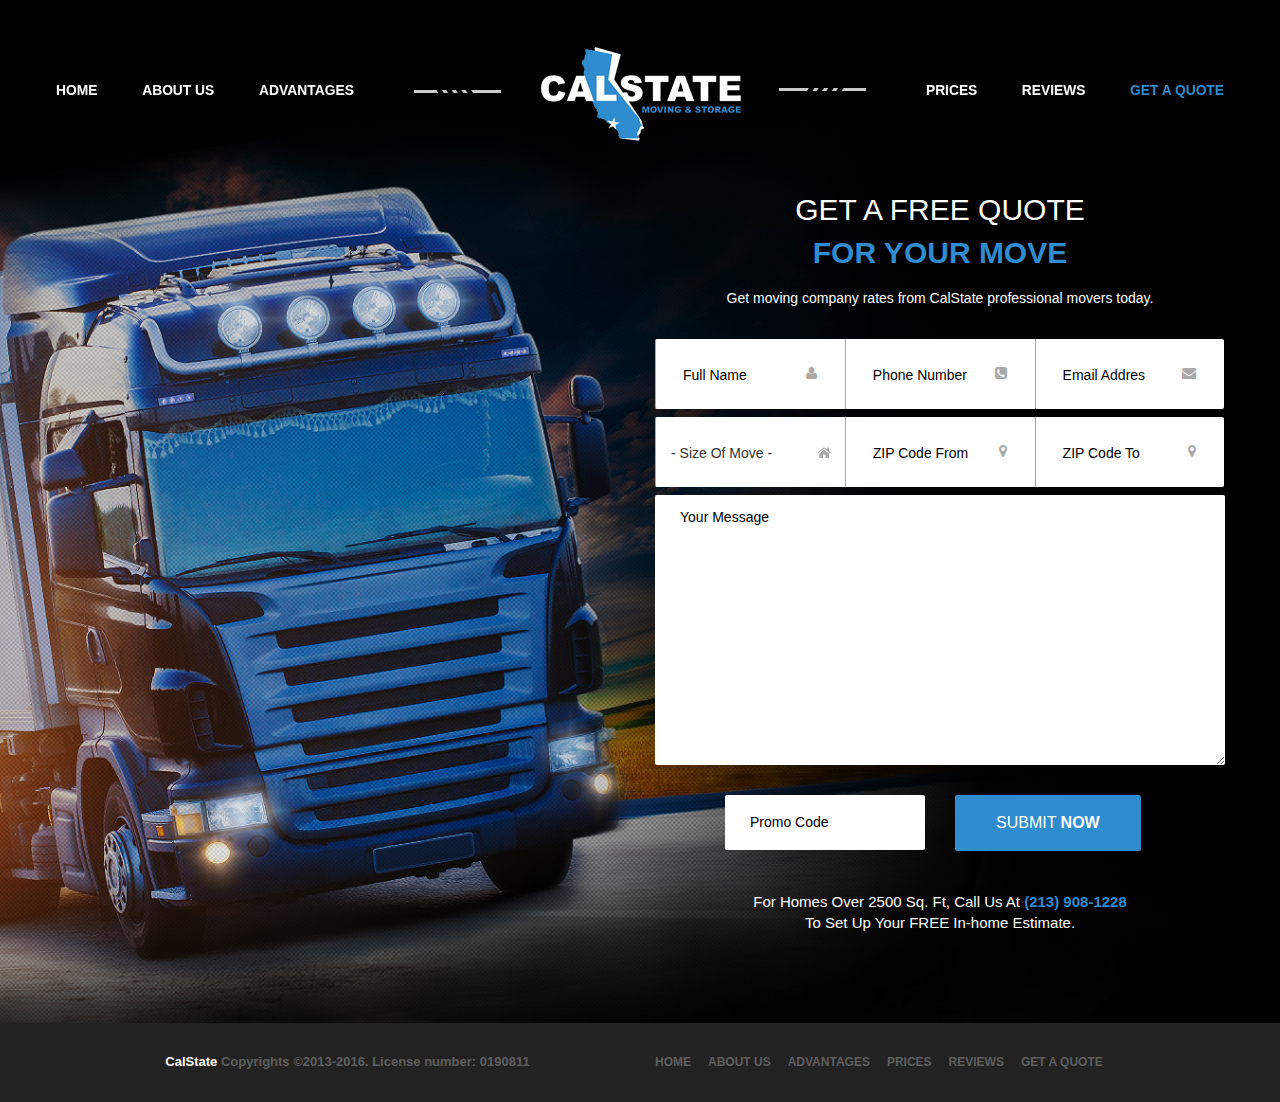
<file: estimate.html>
<!DOCTYPE html>
<html lang="en">
<head>
	<meta charset="UTF-8">
	<meta name="description" content="CalState Moving & Storage and its professional movers have a combined total of 10 years in the moving industry.">
	<title>CalState Moving & Storage - Local & Long Distance Moving</title>
	<link rel="shortcut icon" href="images/favicon.png" type="image/png">
	<link rel="stylesheet" href="css/font-awesome.min.css">
	<link rel="stylesheet" href="css/bootstrap.min.css">
	<link rel="stylesheet" href="css/animate.min.css">
	<link rel="stylesheet" href="css/style.css">
	<link rel="stylesheet" href="css/style_link.css">
	<link rel="stylesheet" href="css/responsive.css">
	<link rel="stylesheet" href="css/owl.carousel.css">
	<link rel="stylesheet" href="css/owl.theme.css">

	<link href='http://fonts.googleapis.com/css?family=Open+Sans:600italic,400,800,700,300' rel='stylesheet' type='text/css'>
	<script src="js/modernizr.js"></script>
	<!--[if lt IE 9]>
      <script src="js/html5shiv.js"></script>
      <script src="js/respond.min.js"></script>
    <![endif]-->
</head>
<body>
	<!-- ====================================================
	header section -->
	<header class="top-header">
		<div class="container">
			<div class="row">
				<!-- nav starts here -->
				<div class="col-md-12" style="padding-left:0;">
					<nav class="navbar navbar-default">
						<div class="container-fluid nav-bar">
							<div class="navbar-header">
                                <button id="menu_slide"  aria-controls="navbar" aria-expanded="false" data-toggle="collapse" class="navbar-toggle collapsed" type="button" data-target="#MyNavbar">
                                    <span class="icon-bar"></span>
                                    <span class="icon-bar"></span>
                                    <span class="icon-bar"></span>
                                </button>
                            <a href="index.html">
						    <img src="images/logo-1.png" alt="" class="img-responsive logo"></a>
							</div>

							<div class="collapse navbar-collapse" id="MyNavbar">

							    <ul class="nav navbar-nav navbar-left">
							    	<li><a href="./#home" style="margin-right: 44.8px;">HOME</a></li>
							        <li><a href="./#about_us" style="margin-right: 44.76px;">ABOUT US</a></li>
							        <li><a href="./#advantages" style="margin-right:60px;letter-spacing: 0.05px;">ADVANTAGES</a></li>
							    </ul>
							    <ul class="nav navbar-nav navbar-right">
							    	<li><a href="./#prices" style="margin-left:60px;">PRICES</a></li>
							        <li><a href="./#reviews">REVIEWS</a></li>
							        <li><a href="./quote.html" style="color:#2e8ccf">GET A QUOTE</a></li>
							    </ul>
						    	<div>
							   		<img src="images/line-a.png" style="margin-top:16px;">
							    	<img src="images/line-b.png" style="margin-top:16px; float:right;">

						   		</div>
						   	</div>
						</div>
					</nav>
				</div>
			</div>
		</div>
	</header><!-- end of header section -->

	<section class="quote estimate text-center" id="quote">
		<div class="container">
			<div class="row" style="margin-bottom:90px;">
				<div class="col-md-6">
				</div>
				<div class="col-md-6">
					<div class="quote-heading" style="margin-top:85px;">
						<h3>GET A FREE QUOTE</h3>
						<h3 style="color:#2e8ccf; font-family: 'OpenSans-Bold', sans-serif;"><b>FOR YOUR MOVE</b></h3>
						<h5>Get moving company rates from CalState professional movers today.
						</h5>

					</div>

					<article class="contact-form">
					<form id="estimate_form" action="contact-estimate.php" method="post">
						<div class="row table_btn" >
							<div class="col-md-2 win_input_groups" style="border-top-left-radius: 2px;border-bottom-left-radius: 2px;">
                				<div class="input-group ">
                    				<input type="text" name="name" id="name" class="form-control" placeholder="Full Name" required onfocus="if (this.placeholder == 'Full Name') {this.placeholder = '';}" onblur="if (this.placeholder == '') {this.placeholder = 'Full Name';}">
                   	 				<span class="input-group-addon"><i class="fa fa-user" aria-hidden="true"></i></span>
                				</div>
            				</div>

				            <div class="col-md-2 win_input_groups">
				                <div class="input-group">
				                    <input type="text" name="phone" id="phone" class="form-control" placeholder="Phone Number" required onfocus="if (this.placeholder == 'Phone Number') {this.placeholder = '';}" onblur="if (this.placeholder == '') {this.placeholder = 'Phone Number';}">
				                    <span class="input-group-addon"><i class="fa fa-phone-square" aria-hidden="true"></i></span>
				                </div>
				            </div>

				            <div class="col-md-2 win_input_groups" style="    border-top-right-radius: 2px;
    							border-bottom-right-radius: 2px;">
				                <div class="input-group ">
				                    <input type="text" name="email" id="email" class="form-control" placeholder="Email Addres" required pattern="[a-z0-9._%+-]+@[a-z0-9.-]+\.[a-z]{2,4}" onfocus="if (this.placeholder == 'Email Addres') {this.placeholder = '';}" onblur="if (this.placeholder == '') {this.placeholder = 'Email Addres';}">
				                    <span class="input-group-addon"><i class="fa fa-envelope" aria-hidden="true"></i></span>
				                </div>
				            </div>
						</div>
						<div class="row table_btn" >
				            <div class="col-md-2 win_input_groups" style="border-top-left-radius: 2px;border-bottom-left-radius: 2px;">
				                <div class="input-group " style="width:100%;">
				                    <select name="size_of_move" style="width:98%;" >
				                    	<option disabled selected="">- Size Of Move -</option>
									    <option value="Studio">Studio</option>
									    <option value="1 Bedroom">1 Bedroom</option>
									    <option value="2 Bedroom">2 Bedroom</option>
									    <option value="3 Bedroom">3 Bedroom</option>
									    <option value="4 Bedroom">4 Bedroom</option>
									    <option value="House">House</option>
									    <option value="Office">Office</option>
									</select>

				                </div>
				            </div>

				            <div class="col-md-2 win_input_groups">
				                <div class="input-group ">
				                    <input type="text" name="code_from" id="code_from" class="form-control" placeholder="ZIP Code From"  required pattern="[0-9]{5}" onfocus="if (this.placeholder == 'ZIP Code From') {this.placeholder = '';}" onblur="if (this.placeholder == '') {this.placeholder = 'ZIP Code From';}">
				                    <span class="input-group-addon"><i class="fa fa-map-marker" aria-hidden="true"></i></span>
				                </div>
				            </div>

				            <div class="col-md-2 win_input_groups" style="border-top-right-radius: 2px;border-bottom-right-radius: 2px;">
				                <div class="input-group ">
				                    <input type="text" name="code_to" id="code_to" class="form-control" placeholder="ZIP Code To" required pattern="[0-9]{5}" onfocus="if (this.placeholder == 'ZIP Code To') {this.placeholder = '';}" onblur="if (this.placeholder == '') {this.placeholder = 'ZIP Code To';}">
				                    <span class="input-group-addon"><i class="fa fa-map-marker" aria-hidden="true"></i></span>
				                </div>
				            </div>

        				</div>
                        <div class="row" style="width: 100%; margin-left: 0;">
             				<div class="form-group" style="    width: 100%; margin-left: 0;">
                				<textarea id="msg" class="form-control" name="text" placeholder="Your Message" onfocus="if (this.placeholder == 'Your Message') {this.placeholder = '';}" onblur="if (this.placeholder == '') {this.placeholder = 'Your Message';}" data-placement="top" data-trigger="manual" style= "height: 270px; border-radius:2px;"></textarea>
             				</div>
			            </div>
			            <div class="row input-group" style="margin-top:15px;">

							<input type="text" name="promo" id="promo" class="form-control" placeholder="Promo Code"  style="" onfocus="if (this.placeholder == 'Promo Code') {this.placeholder = '';}" onblur="if (this.placeholder == '') {this.placeholder = 'Promo Code';}">

				            <button  id="submitbtn" name="submitbtn" style="padding: 15px 40px; border-radius: 2px; margin-right:71px; float:right;">SUBMIT <b>NOW</b> </button>

				        </div>
				        <p>For Homes Over 2500 Sq. Ft, Call Us At <b><a href="tel:+12139081228" style="color:#2e8ccf;"> (213) 908-1228</a></b>
				        </br> To Set Up Your FREE In-home Estimate.</p>

					</form>
				</article>
				</div>



			</div>
		</div>

	</section><!-- end of contact section -->
	<footer class="footer text-center">
		<div class="container">
			<div class="row">
				<div class="col-md-6">
					<p><b style="color:#fff;">CalState</b> Copyrights ©2013-2016. License number: 0190811</p>
				</div>
				<div class="col-md-6">
				<ul class="">
					<li><a href="./#home">HOME</a></li>
					<li><a href="./#about_us">ABOUT US</a></li>
					<li><a href="./#advantages">ADVANTAGES</a></li>
					<li><a href="./#prices">PRICES</a></li>
					<li><a href="./#reviews">REVIEWS</a></li>
					<li><a href="./quote.html">GET A QUOTE</a></li>
				</ul>

				</div>
			</div>
		</div>
	</footer>

	<!-- script tags
	============================================================= -->
	<script src="js/jquery-2.1.1.js"></script>
	<script src="js/smoothscroll.js"></script>
	<script src="js/bootstrap.min.js"></script>
	<script src="js/custom.js"></script>
	<script src="js/owl.carousel.js"></script>
	<script src="js/owl.carousel.min.js"></script>
	<script src="js/wow.js"></script>
	<script type="text/javascript" src="js/jquery.mixitup.js"></script>
	<script type="text/javascript" src="js/script.js"></script>
	<script type="text/javascript" src="js/script-estimate.js"></script>
	<script src="js/jquery.validate.min.js"></script>
	<script src="js/jquery.validate.js"></script>

</body>
</html>
</file>
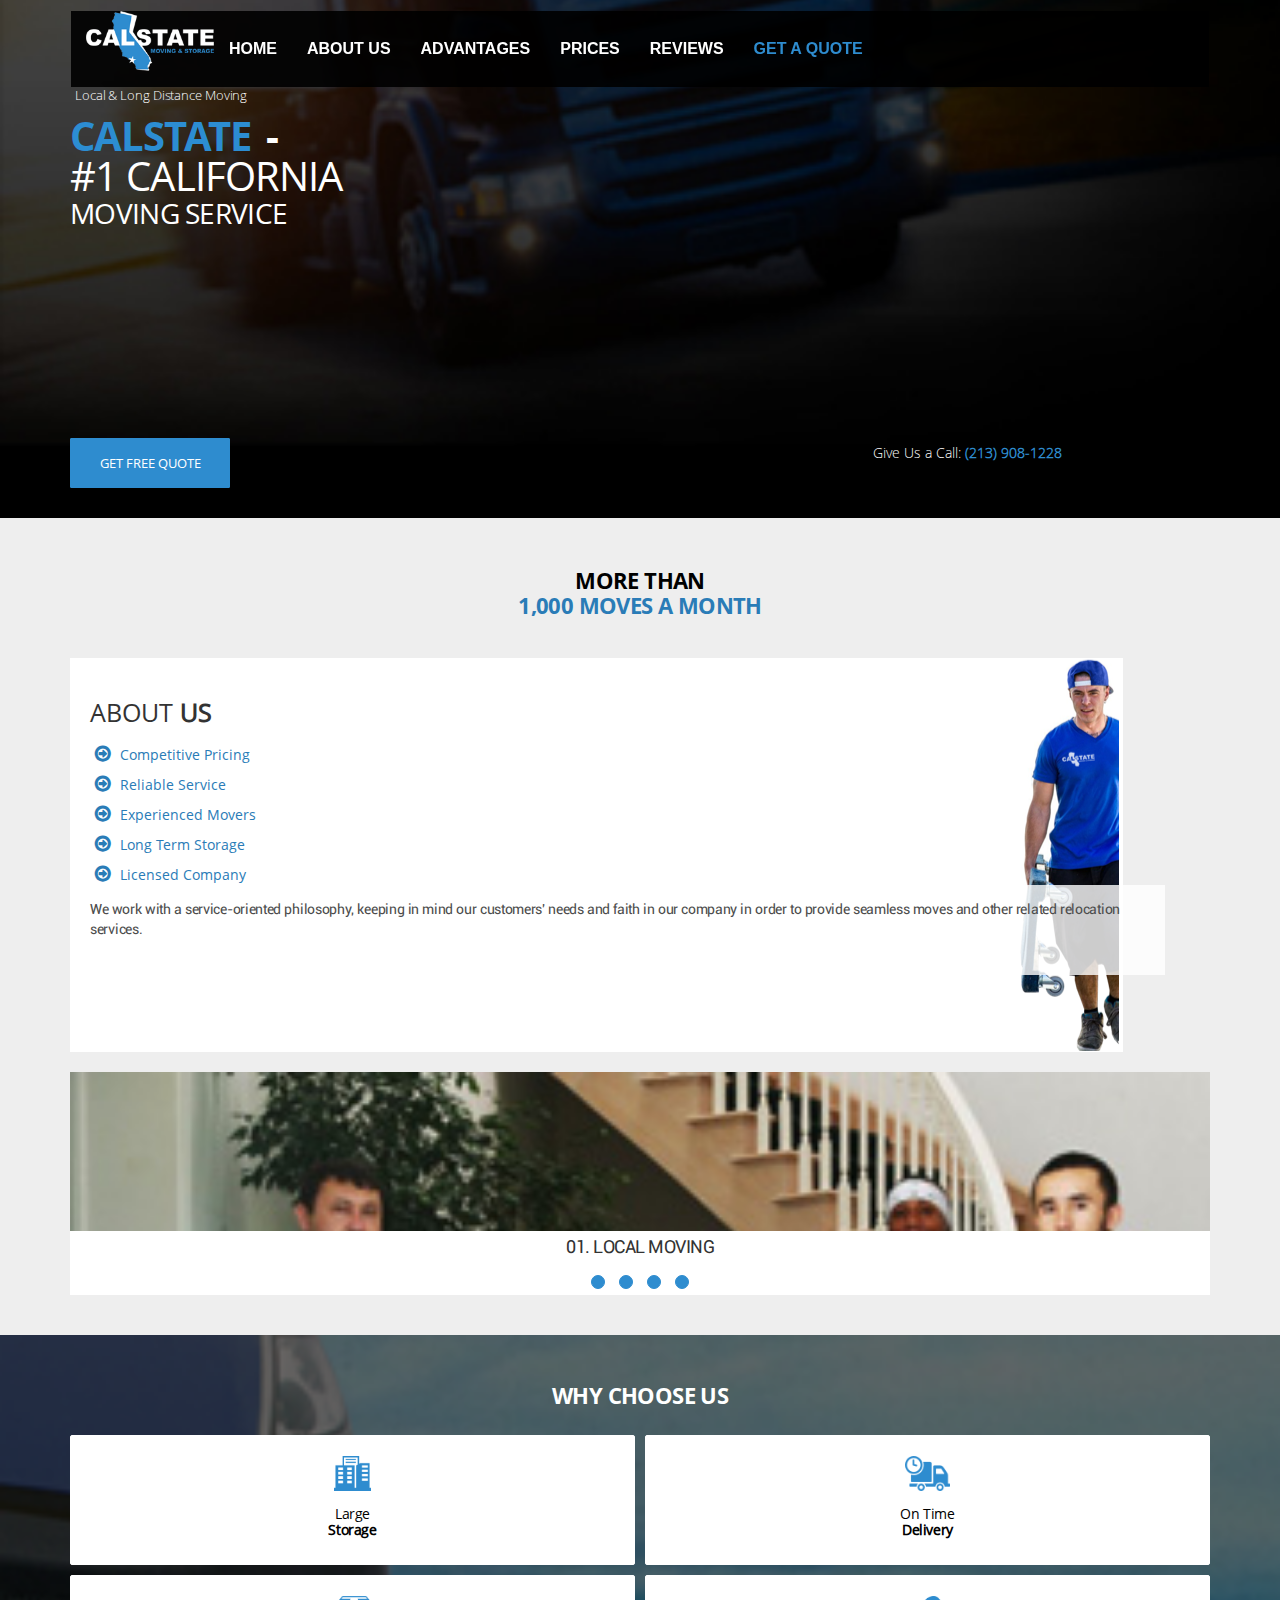
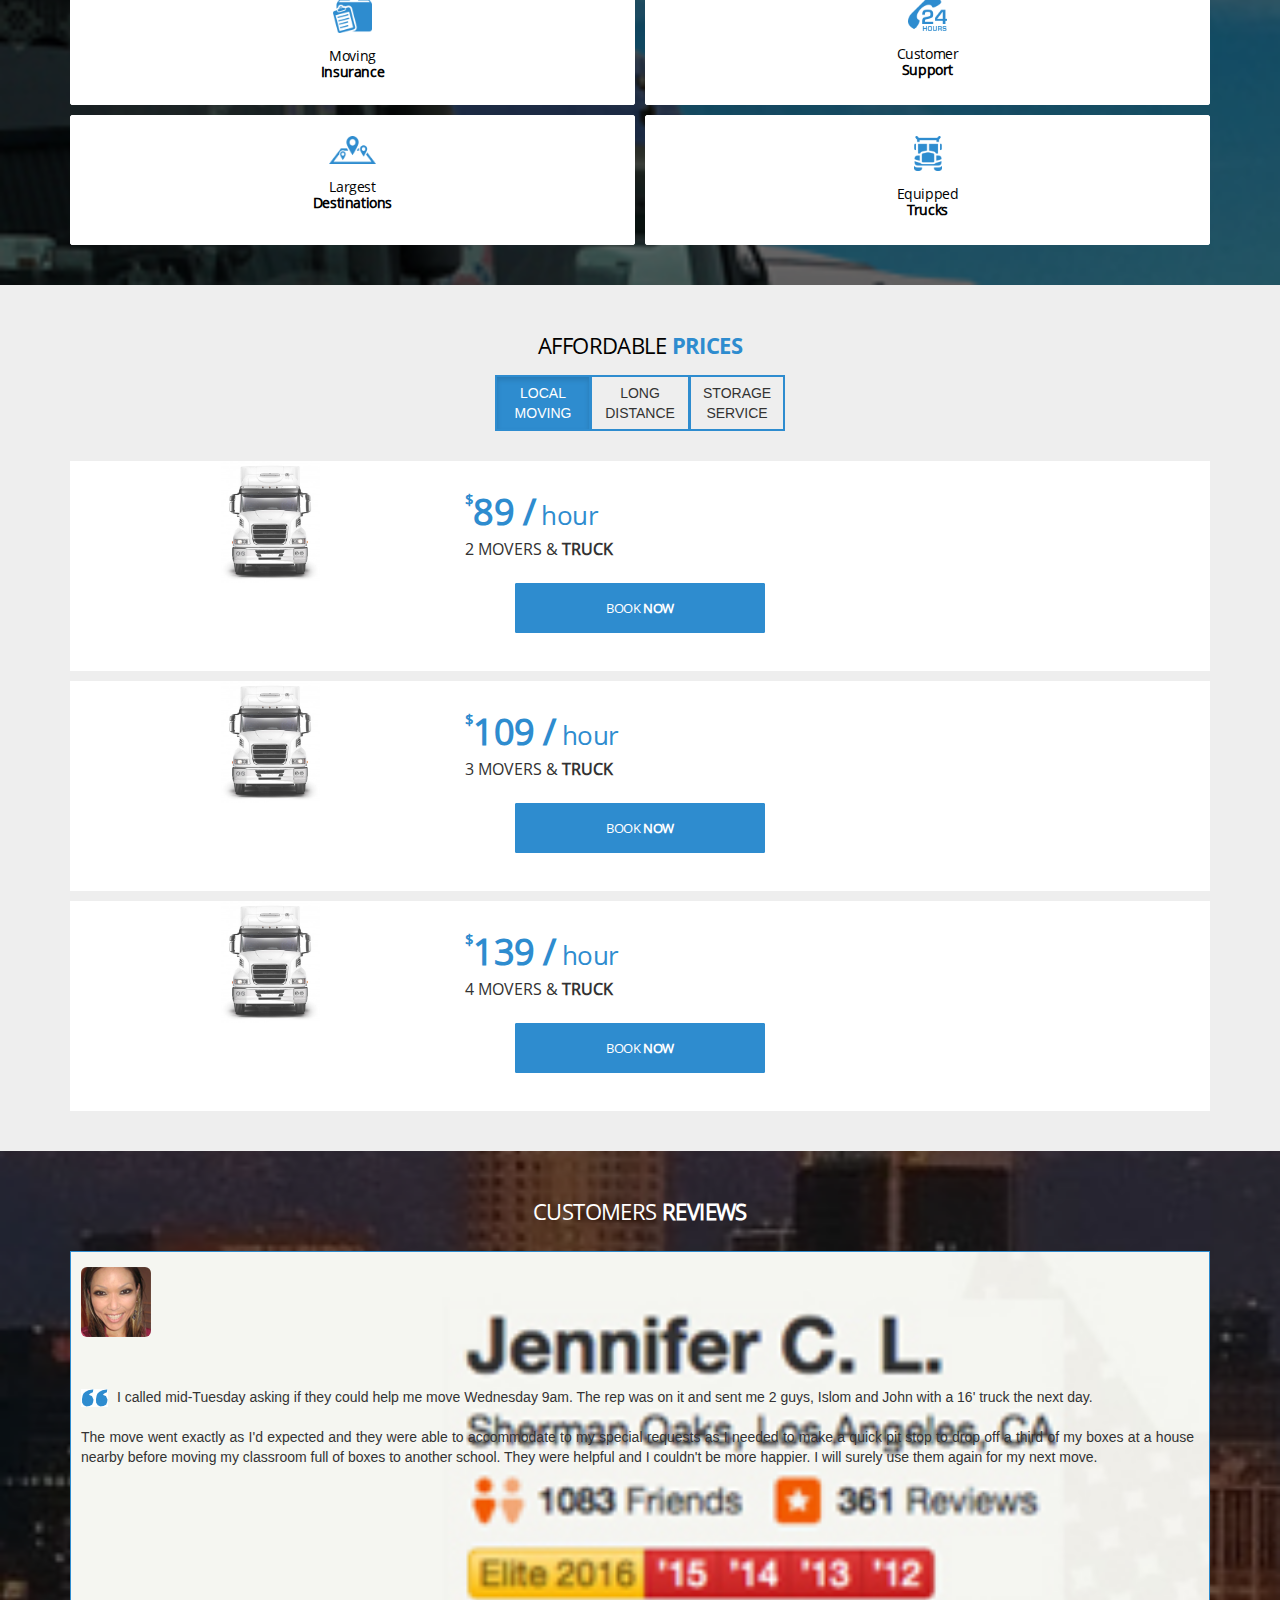
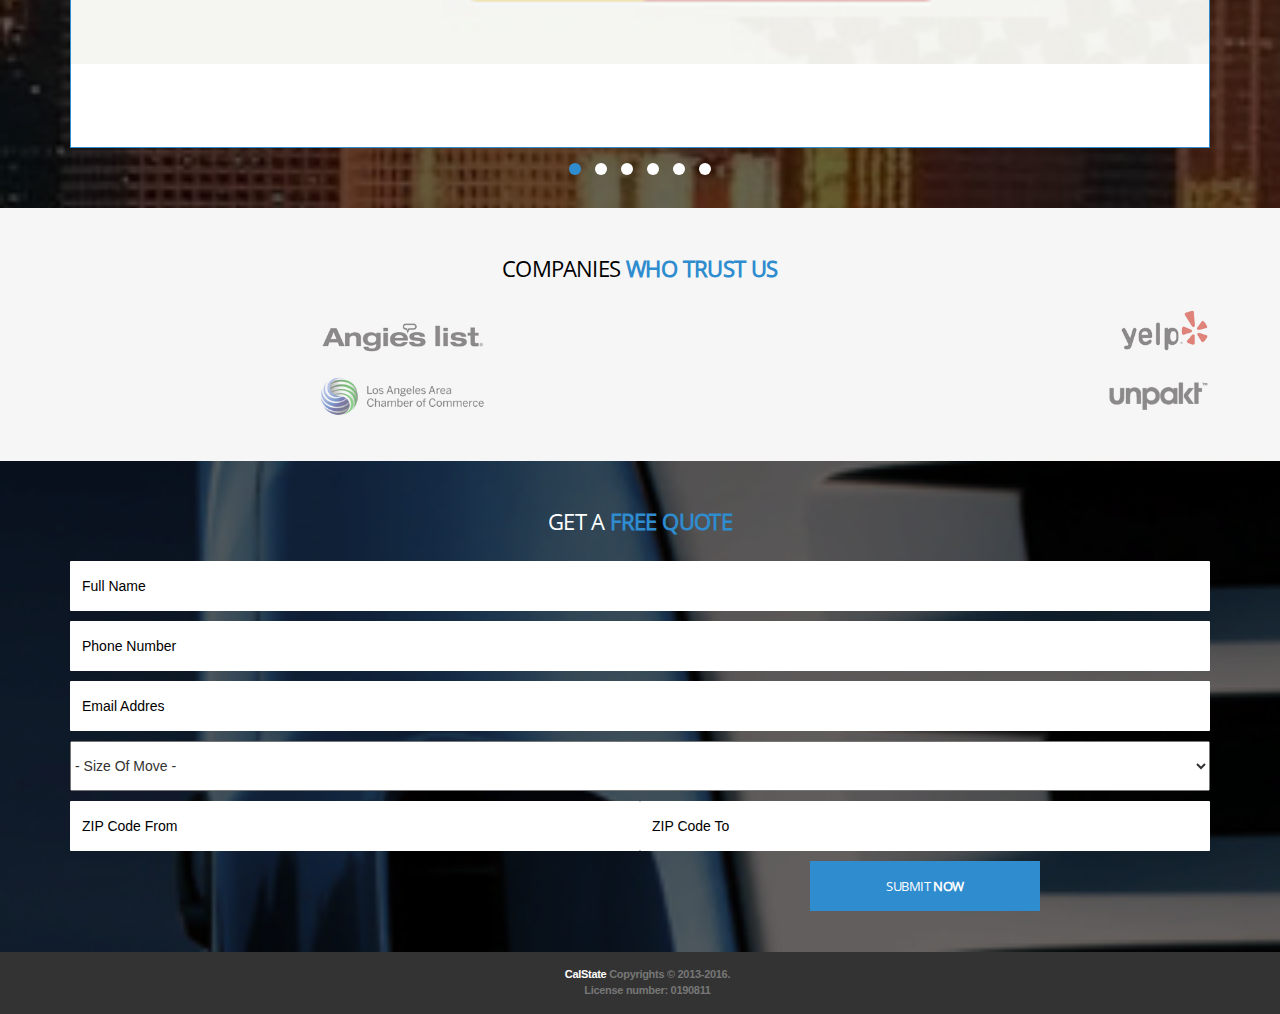
<file: mobile.html>
<!DOCTYPE html>
<html lang="en">
<head>
	<meta charset="UTF-8">
	<meta name="viewport" content="width=device-width, initial-scale=1.0">
    <meta name="description" content="CalState Moving & Storage and its professional movers have a combined total of 10 years in the moving industry.">
    
	<title>CalState Moving & Storage - Local & Long Distance Moving</title>
	<link rel="shortcut icon" href="images/favicon.png" type="image/png">
	<link rel="stylesheet" href="css/font-awesome.min.css">
	<link rel="stylesheet" href="css/bootstrap.min.css">
	<link rel="stylesheet" href="css/animate.min.css">
	<link rel="stylesheet" href="css/style_mobile.css">
	<link rel="stylesheet" href="css/fonts.css">
	<link rel="stylesheet" href="css/responsive_mobile.css">
	<link rel="stylesheet" href="css/owl.carousel.css" >
    <link rel="stylesheet" href="css/owl.theme.css" >
	<link href='http://fonts.googleapis.com/css?family=Open+Sans:600italic,400,800,700,300' rel='stylesheet' type='text/css'>
	<script src="js/modernizr.js"></script>
	<script>
  (function(i,s,o,g,r,a,m){i['GoogleAnalyticsObject']=r;i[r]=i[r]||function(){
  (i[r].q=i[r].q||[]).push(arguments)},i[r].l=1*new Date();a=s.createElement(o),
  m=s.getElementsByTagName(o)[0];a.async=1;a.src=g;m.parentNode.insertBefore(a,m)
  })(window,document,'script','https://www.google-analytics.com/analytics.js','ga');

  ga('create', 'UA-33347016-2', 'auto');
  ga('send', 'pageview');

</script>
	<!--[if lt IE 9]>
      <script src="js/html5shiv.js"></script>
      <script src="js/respond.min.js"></script>
    <![endif]-->
</head>
<body>
	<!-- ====================================================
	header section -->
	<!-- ====================================================
	header section -->
	<header class="top-header">
		<div class="container">
			<div class="row">
				<!-- nav starts here -->
				<div class="col-xs-12" style="padding-left:0;padding-right:0;">	
					<nav class="navbar navbar-default">
						<div class="container-fluid nav-bar">
							<div class="navbar-header" style="margin-bottom:10px;">
                                <button id="menu_slide"  aria-controls="navbar" aria-expanded="false" data-toggle="collapse" class="navbar-toggle collapsed" type="button" data-target="#myNavbar">
                                    <span class="sr-only">Toggle navigation</span>
                                    <span class="icon-bar"></span>
                                    <span class="icon-bar"></span>
                                    <span class="icon-bar"></span>
                                </button>
                            <a href="mobile.html"><img src="images/logo-1.png" alt="" class="img-responsive logo"></a>
							
							</div>

							 
						   <div class="collapse navbar-collapse" id="myNavbar">
						   
						    <ul class="nav navbar-nav">
						    	<li><a href="#home">HOME</a></li>
						        <li><a href="#about_us">ABOUT US</a></li>
						        <li><a href="#advantages">ADVANTAGES</a></li>
						        
						    

						        <li><a href="#prices">PRICES</a></li>
						        <li><a href="#reviews">REVIEWS</a></li>
						        <li><a href="#quote" style="color:#2e8ccf">GET A QUOTE</a></li>
						    </ul>

						    </div>
						</div>
					</nav>
					
				</div>
			</div>
		</div>
	</header><!-- end of header section -->

	<!-- banner section starts here -->
	<section class="banner" id="home">
		<div class="container">
			<div class="row">
				<div class="col-xs-12">
					<h6>Local & Long Distance Moving</h6>
					<h1 style="color: #2c8dd2; font-family: 'OpenSans-Bold', monospace;  font-weight:900;">CalState<b style="color:#fff; font-weight100; margin-left:15px;">-</b></h1>
					<h1 >#1 California</h1>
					<h2>Moving Service</h2>
					<center>
						<iframe width="290" height="162" src="https://www.youtube.com/embed/YZh5laVdCVA" frameborder="0" allowfullscreen></iframe>
					</center>
					<div class="col-xs-7" style="margin-top:20px;padding-left: 0; margin-bottom: 0px;">
					
					<div class="input-group" >
				            
				            <a href="#quote">
				            <input type="button" id="submitbtn" name="submitbtn"  value="GET FREE QUOTE"></input>
				            </a>
				        </div>

					</div>
					<div class="col-xs-5" style="margin-top:20px;padding-left:5px;">
					<p>Give Us a Call: <b><a href="tel:+12139081228" style="color:#2e8ccf;"> (213) 908-1228</a></b></p>
					</div>
				
				</div>
			</div>
		</div>
		<div id="about_us" style="height:30px;"></div>
	</section><!-- end of banner section -->
	
	<!-- feature sectiona -->
	<section class="about_us text-center">
		<div class="container">
			<div class="row">
				<h3>MORE THAN </br><b style="color: #2a7cb7;">1,000 MOVES A MONTH</b></h3>
				
				<div class="col-xs-11  about_us_info">
						<h4 style="margin-top:40px;">About <b>us</b></h4>
						
						<ul class="fa-ul">
							<li><i class="fa-li fa fa-arrow-circle-o-right"></i>Competitive Pricing</li>
							<li><i class="fa-li fa fa-arrow-circle-o-right"></i>Reliable Service</li>
							<li><i class="fa-li fa fa-arrow-circle-o-right"></i>Experienced Movers</li>
							<li><i class="fa-li fa fa-arrow-circle-o-right"></i>Long Term Storage</li>
							<li style="margin-bottom:0;"><i class="fa-li fa fa-arrow-circle-o-right"></i>Licensed Company</li>
						</ul>
						<p class="about_us_txt">We work with a service-oriented philosophy, keeping in mind our customers' needs and faith in our company in order to provide seamless moves and other related relocation services.
						</p>
							
				</div>

				<div class="col-xs-12 about_us_item"  style=" margin-bottom:20px;">

				<div class="the-pricing-slider">
					<div id="carousel-example-generic" class="carousel slide" data-ride="carousel">
					  <!-- Indicators -->
						  <ol class="carousel-indicators" style="margin-bottom:0;">
						    <li data-target="#carousel-example-generic" data-slide-to="0" class="active"></li>
						    <li data-target="#carousel-example-generic" data-slide-to="1" class="active"></li>
						    <li data-target="#carousel-example-generic" data-slide-to="2" class="active"></li>
						    <li data-target="#carousel-example-generic" data-slide-to="3" class="active"></li>
						  </ol>
					  <!-- Wrapper for slides -->
						
					
						<div class="carousel-inner" role="listbox" >
							<div class="tzBlog-item item active" style="widht:100%;">

	                            <div class="tzBlog-image" style="background: url('images/about_us_1.jpg') no-repeat;
	                            background-size: cover;">
	                            </div>
	                            <div class="tzBlog-info">
	                                <h5 >01. LOCAL MOVING</h5> 
	                            </div>
	                        </div>

	                        <div class="tzBlog-item item">
	                            <div class="tzBlog-image" style="background: url('images/about_us_2.jpg') no-repeat;
	                            background-size: cover;
	                            background-position: center center;">
	                            </div>
	                            <div class="tzBlog-info">
	                                <h5>02. LONG DISTANCE MOVING</h5> 
	                            </div>
	                        </div>

	                        <div class="tzBlog-item item">
	                            <div class="tzBlog-image" style="background: url('images/about_us_3.jpg') no-repeat;
	                            background-size: cover;">
	                            </div>
	                            <div class="tzBlog-info">
	                                <h5>03. PACKING & STORAGE</h5> 
	                            </div>
	                        </div>
						
	                        <div class="tzBlog-item item ">
	                            <div class="tzBlog-image" style="background: url('images/about_us_4.jpg') no-repeat;
	                            background-size: cover;">
	                            </div>
	                            <div class="tzBlog-info">
	                                <h5>04. COMMERCIAL RELOCATION</h5> 
	                            </div>
	                        </div>
						</div>

					</div>
				</div>
					
				</div>

			</div>
		</div>
		<div id="advantages" style="height:30px;"></div>
		
	</section><!-- end of features section -->
	
	<!-- advantages section -->
	<section class="advantages text-center">
      <div id="advantages"></div>
		<div class="container">
			<div class="row">

			<h3>WHY <b>CHOOSE US</b></h3>
			
				<div class="col-xs-6" style="padding-right: 5px">
					<div class="advantages_item">
					 <img src="images/Composite Path_1.png" style="width:37.5px; height:35.5px; ">
					 <h4>Large </br><b>Storage</b></h4>
												
					</div>
				</div>

				<div class="col-xs-6" style="padding-left:5px;">
					<div class="advantages_item">
						<img src="images/Composite Path_2.png" style="width:45px; height:35px; ">
						<h4>On Time </br><b>Delivery</b></h4>
					</div>
				</div>

				<div class="col-xs-6" style="padding-right: 5px">
					<div class="advantages_item">
						<img src="images/Composite Path_3.png" style="width:39px; height:37px;">
						<h4>Moving </br><b>Insurance</b></h4>
					</div>
				</div>

				<div class="col-xs-6" style="padding-left:5px;">
					<div class="advantages_item"> 
						<img src="images/Composite Path_4.png" style="width:39px; height:35px; ">
						<h4>Customer </br><b>Support</b></h4>
					</div>
				</div>

				<div class="col-xs-6" style="padding-right: 5px">
					<div class="advantages_item">
						<img src="images/Composite Path_5.png" style="width:47px; height:28px;">
						<h4>Largest </br><b>Destinations</b></h4>
					</div>
				</div>

				
				<div class="col-xs-6" style="padding-left:5px;">
					<div class="advantages_item">
						<img src="images/Composite Path_6.png" style="width:28/px; height:35px;">
						<h4>Equipped </br> <b>Trucks</b></h4>
					</div>
				</div>

			</div>
		</div>
		<div id="prices"></div>
	</section><!-- end of details section -->

	<!-- pricing-slide section starts here -->
	<section class="price-plan" id="price">
		<div class="container">
			<div class="row">
				<div class="col-xs-12">
					<div class="pricing-heading">
						<h3>Affordable <b style="color:#2e8ccf; font-weight:bold; font-family: 'OpenSans-Bold', sans-serif;">PRICES</b></h3>
					</div>
					<div class="categories">
						<center>
							<div class="btn-group">
							  <button type="button" class="btn btn-default filter" data-filter=".local" style="width:96px;">LOCAL </br>MOVING</button>
							  <button type="button" class="btn btn-default filter" data-filter=".long" style="width:100px;">LONG </br>DISTANCE</button>
							  <button type="button" class="btn btn-default filter storage" data-filter=".storage" style="width:96px;">STORAGE </br>SERVICE</button>
							</div>
						</center>
					</div>
					<div id="Container">
						<div class="pricing-tables mix local">
							<div class="col-xs-12">
								<div class="col-xs-4 price-image" ></div>
								<div class="col-xs-8 price-info">
									<h3 style="color:#2e8ccf"><b><b class="symbol">$</b>89 /</b> hour</h3>
									<h4>2 Movers & <b>Truck</b></h4>
										
								</div>
							</div>
							<center>
								<a href="#quote">
									<button class="book_now" style="    border-radius: 1px;">BOOK <b>NOW</b></button> 
								</a>
							</center>
						</div>

						<div class="pricing-tables mix local">
							<div class="col-xs-12">
								<div class="col-xs-4 price-image" ></div>
								<div class="col-xs-8 price-info">
									<h3 style="color:#2e8ccf"><b><b class="symbol">$</b>109 /</b> hour</h3>
									<h4>3 Movers & <b>Truck</b></h4>
										
								</div>
							</div>
							<center>
								<a href="#quote">
									<button class="book_now" style="    border-radius: 1px;">BOOK <b>NOW</b></button> 
								</a>
							</center>
						</div>

						<div class="pricing-tables mix local" style="margin-bottom:10px;">
							<div class="col-xs-12">
								<div class="col-xs-4 price-image" ></div>
								<div class="col-xs-8 price-info">
									<h3 style="color:#2e8ccf"><b><b class="symbol">$</b>139 /</b> hour</h3>
									<h4>4 Movers & <b>Truck</b></h4>
										
								</div>
							</div>
							<center>
								<a href="#quote">
									<button class="book_now" style="    border-radius: 1px;">BOOK <b>NOW</b></button> 
								</a>
							</center>
						</div>

						<div class="pricing-tables mix long">
							<div class="col-xs-12">
								<h5>
								<b style="color:#2e8ccf;">Long distance moving</b> is the most challenging of all moves. There are always construction projects and other factors at play with these types of moves. For this you need a team of professional movers to minimize the factors as much as possible. That's why you need to choose a moving company with proven track record. Calstate Moving and Storage has a long established record of safety and in here we never promise a delivery time we cannot meet. We understand that it's your life in limbo until you are set up in your new home or office.
								</h5>
								<h5 style="margin-top: 15px;">
								We can coordinate flawless schedule that ensures you get what you need, when you need it.
								</h5>
								<div class=" price-image-long"></div>

							</div>
							<center>
								<a href="#quote">
									<button class="book_now" style="    border-radius: 1px; margin-bottom:30px;">SUBMIT <b>NOW</b></button> 
								</a>
							</center>
						</div>

						<div class="pricing-tables mix storage">
							<div class="col-xs-12">
								<h5>Don't have a storage yet? No problem, we've got your back! CalState Moving has affordable storage vaults available at our warehouse. At our low price, you get a standard 8 ft. x 7 ft. x 5 ft. wooden vault that can hold up to 1500 lb. We provide flexible moving schedules with all the necessary features such as blankets, moving supplies, as well as the help of our professional and friendly staff for an additional fee.
								</h5>
								<div class=" price-image-storage"></div>

							</div>
							<center>
								<a href="#quote">
									<button class="book_now" style="    border-radius: 1px; margin-bottom:30px;">SUBMIT <b>NOW</b></button> 
								</a>
							</center>
						</div>



					</div>
				</div>
				
			</div>
		</div>
		<div id="reviews" style="height:30px;"></div>
	</section><!-- end of pricing-slide section -->

	<section class="reviews" id="reviews">
		<div class="container">
			<div class="row">
				<div class="col-xs-12">
				<h3 >CUSTOMERS <b>REVIEWS</b></h3>
					<div id="owl-demo" class="owl-carousel" style="    opacity: 1;
    display: block;">
						<div class="item">
							<div class="reviews-item" style="background: #fff url('images/mobile/review_1a.jpg') no-repeat;     background-size: contain;">
								<div class="person">
									<img class="img-rounded img-responsive" src="images/mobile/review_1.png" alt="">
									<h6></h6>
									<h5></h5>
								</div>
								<p style="color:#333333;"><span class="plazart-dropcap-type3" ><img src="images/review_4.jpg" style="margin-right:5px;"></span>
							      	I called mid-Tuesday asking if they could help me move Wednesday 9am. The rep was on it and sent me 2 guys, Islom and John with a 16' truck the next day.
							      	</br></br>

									The move went exactly as I'd expected and they were able to accommodate to my special requests as I needed to make a quick pit stop to drop off a third of my boxes at a house nearby before moving my classroom full of boxes to another school.  They were helpful and I couldn't be more happier. I will surely use them again for my next move.</p>

							</div>
						</div>

						<div class="item">
							<div class="reviews-item" style="background: #fff url('images/mobile/review_2a.jpg') no-repeat;     background-size: contain;">
								<div class="person">
									<img class="img-rounded img-responsive" src="images/mobile/review_2.jpg" alt="">
									<h6></h6>
									<h5></h5>
								</div>
								<p style="color:#333333;"><span class="plazart-dropcap-type3" ><img src="images/review_4.jpg" style="margin-right:5px;"></span>
							      	Just wanted to show my sincere appreciation to Ricardo, Anthony, and Beca today! </br></br>

									They were a pleasure to work with, communicated frequently and clearly so we were informed every step of the way, and were quick as all hell! </br>

									Will add more to this review later, but for the moment, I wanted to show my appreciation!</p>

							</div>
						</div>

						<div class="item">
							<div class="reviews-item" style="background: #fff url('images/mobile/review_3a.jpg') no-repeat;    background-size: contain; ">
								<div class="person">
									<img class="img-rounded img-responsive" src="images/mobile/review_3.jpg" alt="">
									<h6></h6>
									<h5></h5>
								</div>
								<p style="color:#333333;"><span class="plazart-dropcap-type3" ><img src="images/review_4.jpg" style="margin-right:5px;"></span>
							      	I called around to a couple of companies looking for a mover to help me relocate to Santa Monica from Pasadena.  The guy on the phone was very helpful and  gave me a date and estimate right away.  I paid $50 deposit and even got a yelp deal ($20 for $40).  Daniel and Angel came to help with the move and they were great!  Fast, efficient, friendly.  All of my stuff was moved without any problems. </br></br>

									They are cheaper if you pay cash, and they do charge $30 fee (gas) and double mileage.  3 hour minimum.  I would definitely use them again!</p>

							</div>
						</div>

						<div class="item">
							<div class="reviews-item" style="background: #fff url('images/mobile/review_4a.jpg') no-repeat;     background-size: contain;">
								<div class="person">
									<img class="img-rounded img-responsive" src="images/mobile/review_4.jpg" alt="">
									<h6></h6>
									<h5></h5>
								</div>
								<p style="color:#333333;"><span class="plazart-dropcap-type3" ><img src="images/review_4.jpg" style="margin-right:5px;"></span>
							      	With all said and done, 3 movers, a 4 hour moving job (plus another hour for the drive back which makes it 5 hours total in reality), $25 extra destination stop (CalState policy fee), and $30 moving service added up to be a total of $500. Honestly guys, this is a pretty good deal with everything considered, including the friendly service and how hard working the movers I had were. In addition, Rodney was nice enough to let us know about Good Deeds moving which he says won't ask for the additional fees such as extra destination stops and what not. Overall, I would be more than happy hiring them again for the next move!</p>

							</div>
						</div>

						<div class="item">
							<div class="reviews-item" style="background: #fff url('images/mobile/review_5a.jpg') no-repeat; ">
								<div class="person">
									<img class="img-rounded img-responsive" src="images/mobile/review_5.jpg" alt="">
									<h6></h6>
									<h5></h5>
								</div>
								<p style="color:#333333;"><span class="plazart-dropcap-type3" ><img src="images/review_4.jpg" style="margin-right:5px;"></span>
							      	The service is amazing. Todd and Mario were fantastic at handling a couch, queen bed, and LOTS of boxes. They were on time and wrapped everything with protective padding. It's insane that they picked up, moved, dropped off our load from Thousand Oaks to Northridge for under $300.</br></br>

									Seriously consider movers for your next life change. It'll save you time and frustration. They even lined up our goods in my garage with gaps that help unpacking.</p>

							</div>
						</div>

						<div class="item">
							<div class="reviews-item" style="background: #fff url('images/mobile/review_6a.jpg') no-repeat;">
								<div class="person">
									<img class="img-rounded img-responsive" src="images/mobile/review_6.jpg" alt="">
									<h6></h6>
									<h5></h5>
								</div>
								<p style="color:#333333;"><span class="plazart-dropcap-type3" ><img src="images/review_4.jpg" style="margin-right:5px;"></span>
							      	Anthony and Luke came to move my third floor one bedroom apartment (including VERY large living room items) and were careful to blanket, tape, and saran wrap anything that was even close to being too fragile. They also disassembled my bed in an astonishingly fast amount of time, and reassembled it at my next apartment in even faster fashion. That might have been the most productive two and a half hours of my life.</br></br>

									Definitely would use CalState again! Thanks dudes!</p>

							</div>
						</div>
					</div>
				</div>
			</div>
		</div>
	</section>

	
	<section class="partners">
		<div class="container">
			<div class="row" style="margin-bottom:0px;">
			<div class="col-xs-12">
			<h3>COMPANIES <b style="color:#2e8ccf;">WHO TRUST US</b></h3>
			
				<div class="col-xs-7 partners" style="margin-bottom:10px;">
				<p>
					<img src="images/trust1.jpg" height="" width="169" style="margin-top:11px;">
				</p>
					
				</div>
				<div class="col-xs-5 partners">
				<p style="text-align:right;">
					<img src="images/trust2.jpg" height="45" width="">
				</p>
					
				</div>
				<div class="col-xs-7 partners">
				<p>
					<img src="images/trust4.jpg" width="169">
				</p>
					
				</div>
			
				<div class="col-xs-5 partners">
				<p style="text-align:right;">
					<img src="images/trust3.jpg"  height="34" style="margin-top:5px;">
				</p>
					
				</div>
				
			
			</div>
		</div>
		<div id="quote" style="height:30px;"></div>
	</section><!-- end of find section -->
	
	<section class="quote text-center" id="quote">
		<div class="container">
			<div class="row">
				<h3>GET A <b style="color: #2e8ccf;">FREE QUOTE</b></h3>
				
				<article class="contact-form">
					<form id="form_mobile" action="contact-form-mobile.php" method="post">
						<div class="row">
							<div class="win_input_groups">
								<input type="text" name="name" id="name" class="form-control" placeholder="Full Name" required onfocus="if (this.placeholder == 'Full Name') {this.placeholder = '';}" onblur="if (this.placeholder == '') {this.placeholder = ' Full Name';}">

								<input type="text" name="phone" id="phone" class="form-control" placeholder="Phone Number" required onfocus="if (this.placeholder == 'Phone Number') {this.placeholder = '';}" onblur="if (this.placeholder == '') {this.placeholder = ' Phone Number';}">

								<input type="text" name="email" id="email" class="form-control" placeholder="Email Addres" required pattern="[a-z0-9._%+-]+@[a-z0-9.-]+\.[a-z]{2,4}" onfocus="if (this.placeholder == 'Email Addres') {this.placeholder = '';}" onblur="if (this.placeholder == '') {this.placeholder = ' Email Addres';}">

								<select name="size_of_move">
				                    <option disabled selected="">- Size Of Move -</option>
									<option value="Studio">Studio</option>
									<option value="1 Bedroom">1 Bedroom</option>
									<option value="2 Bedroom">2 Bedroom</option>
									<option value="3 Bedroom">3 Bedroom</option>
									<option value="4 Bedroom">4 Bedroom</option>
									<option value="House">House</option>
									<option value="Office">Office</option>
								</select>

								<div class="col-xs-6">
									<input type="text" name="code_from" id="code_from" class="form-control" placeholder="ZIP Code From"  required pattern="[0-9]{5}" style="margin-bottom:20px;" onfocus="if (this.placeholder == 'ZIP Code From') {this.placeholder = '';}" onblur="if (this.placeholder == '') {this.placeholder = ' ZIP Code From';}">
								</div>
								<div class="col-xs-6">
									<input type="text" name="code_to" id="code_to" class="form-control" placeholder="ZIP Code To" required pattern="[0-9]{5}" onfocus="if (this.placeholder == 'ZIP Code To') {this.placeholder = '';}" onblur="if (this.placeholder == '') {this.placeholder = ' ZIP Code To';}">
								</div>

								<center>
									<button  id="submitbtn" name="submitbtn" style="margin-top:20px;">SUBMIT <b>NOW</b> </button>
								</center>


								</div>
							</div>
						
					</form>
				</article>
				

			</div>
		</div>
		
	</section><!-- end of contact section -->

	<!-- footer starts here -->
	<footer class="footer text-center">
		<div class="container">
			<div class="row">
				<p><b style="color:#fff">Cal<b>State</b></b> Copyrights &copy; 2013-2016.</br>
				License number: 0190811</p>
				
			</div>
		</div>
	</footer>

	<!-- script tags
	============================================================= -->
	<script src="js/jquery-2.1.1.js"></script>
	<script src="js/smoothscroll.js"></script>
	<script src="js/bootstrap.min.js"></script>
	<script src="js/custom_mobile.js"></script>
	<script src="js/owl.carousel.js"></script>

	
	<script type="text/javascript" src="js/jquery.mixitup.js"></script>
	
	<script type="text/javascript" src="js/script.js"></script>
	<script src="js/script-carousel.js"></script>
	<script src="js/wow.js"></script>
	<script type="text/javascript" src="js/script-mobile.js"></script>
	
</body>
</html>
</file>
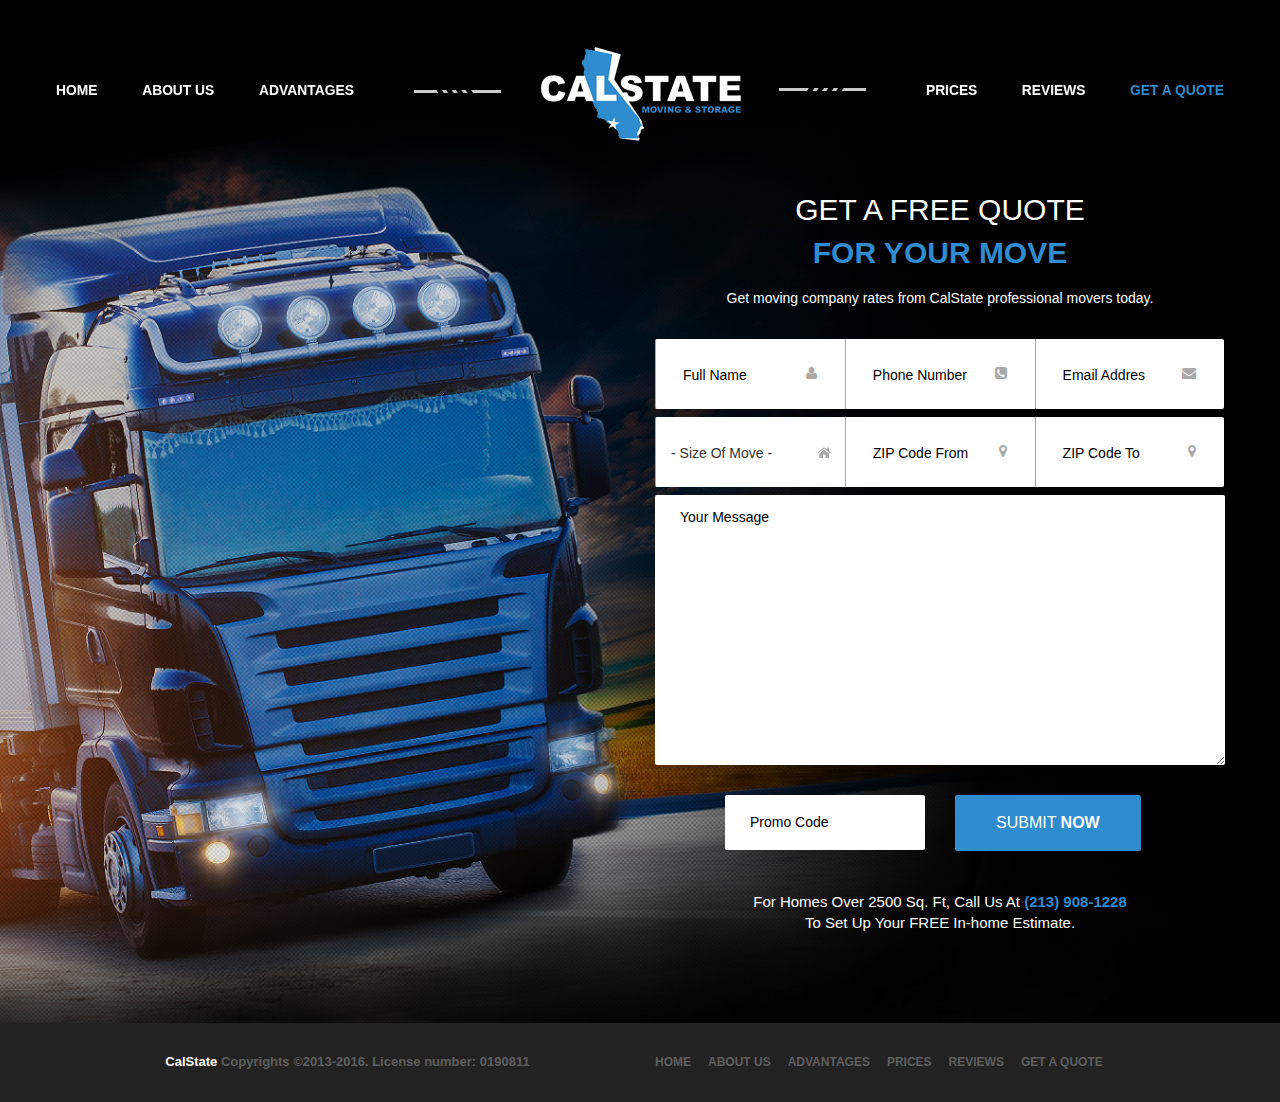
<file: quote.html>
<!DOCTYPE html>
<html lang="en">
<head>
	<meta charset="UTF-8">
	<meta name="description" content="CalState Moving & Storage and its professional movers have a combined total of 10 years in the moving industry.">
	<title>CalState Moving & Storage - Local & Long Distance Moving</title>
	<link rel="shortcut icon" href="images/favicon.png" type="image/png">
	<link rel="stylesheet" href="css/font-awesome.min.css">
	<link rel="stylesheet" href="css/bootstrap.min.css">
	<link rel="stylesheet" href="css/animate.min.css">
	<link rel="stylesheet" href="css/style.css">
	<link rel="stylesheet" href="css/style_link.css">
	<link rel="stylesheet" href="css/responsive.css">
	<link rel="stylesheet" href="css/owl.carousel.css">
	<link rel="stylesheet" href="css/owl.theme.css">

	<link href='http://fonts.googleapis.com/css?family=Open+Sans:600italic,400,800,700,300' rel='stylesheet' type='text/css'>
	<script src="js/modernizr.js"></script>
	<!--[if lt IE 9]>
      <script src="js/html5shiv.js"></script>
      <script src="js/respond.min.js"></script>
    <![endif]-->
</head>
<body>
	<!-- ====================================================
	header section -->
	<header class="top-header">
		<div class="container">
			<div class="row">
				<!-- nav starts here -->
				<div class="col-md-12" style="padding-left:0;">	
					<nav class="navbar navbar-default">
						<div class="container-fluid nav-bar">
							<div class="navbar-header">
                                <button id="menu_slide"  aria-controls="navbar" aria-expanded="false" data-toggle="collapse" class="navbar-toggle collapsed" type="button" data-target="#MyNavbar">
                                    <span class="icon-bar"></span>
                                    <span class="icon-bar"></span>
                                    <span class="icon-bar"></span>
                                </button>
                            <a href="index.html">
						    <img src="images/logo-1.png" alt="" class="img-responsive logo"></a>
							</div>

							<div class="collapse navbar-collapse" id="MyNavbar">
						   
							    <ul class="nav navbar-nav navbar-left">
							    	<li><a href="./#home" style="margin-right: 44.8px;">HOME</a></li>
							        <li><a href="./#about_us" style="margin-right: 44.76px;">ABOUT US</a></li>
							        <li><a href="./#advantages" style="margin-right:60px;letter-spacing: 0.05px;">ADVANTAGES</a></li>  
							    </ul>
							    <ul class="nav navbar-nav navbar-right">
							    	<li><a href="./#prices" style="margin-left:60px;">PRICES</a></li>
							        <li><a href="./#reviews"">REVIEWS</a></li>
							        <li><a href="./quote.html" style="color:#2e8ccf">GET A QUOTE</a></li>
							    </ul>
						    	<div>
							   		<img src="images/line-a.png" style="margin-top:16px;">
							    	<img src="images/line-b.png" style="margin-top:16px; float:right;">
						    
						   		</div>
						   	</div>
						</div>
					</nav>
				</div>
			</div>
		</div>
	</header><!-- end of header section -->

	<section class="quote estimate text-center" id="quote">
		<div class="container">
			<div class="row" style="margin-bottom:90px;">
				<div class="col-md-6">	
				</div>
				<div class="col-md-6">
					<div class="quote-heading" style="margin-top:85px;">
						<h3>GET A FREE QUOTE</h3>
						<h3 style="color:#2e8ccf; font-family: 'OpenSans-Bold', sans-serif;"><b>FOR YOUR MOVE</b></h3>
						<h5>Get moving company rates from CalState professional movers today. 
						</h5>
						
					</div>

					<article class="contact-form">
					<form id="quote_form" action="contact-quote.php" method="post">
						<div class="row table_btn" >
							<div class="col-md-2 win_input_groups" style="border-top-left-radius: 2px;border-bottom-left-radius: 2px;">
                				<div class="input-group ">
                    				<input type="text" name="name" id="name" class="form-control" placeholder="Full Name" required onfocus="if (this.placeholder == 'Full Name') {this.placeholder = '';}" onblur="if (this.placeholder == '') {this.placeholder = 'Full Name';}">
                   	 				<span class="input-group-addon"><i class="fa fa-user" aria-hidden="true"></i></span>
                				</div>
            				</div>

				            <div class="col-md-2 win_input_groups">
				                <div class="input-group">
				                    <input type="text" name="phone" id="phone" class="form-control" placeholder="Phone Number" required onfocus="if (this.placeholder == 'Phone Number') {this.placeholder = '';}" onblur="if (this.placeholder == '') {this.placeholder = 'Phone Number';}">
				                    <span class="input-group-addon"><i class="fa fa-phone-square" aria-hidden="true"></i></span>  
				                </div>
				            </div>

				            <div class="col-md-2 win_input_groups" style="    border-top-right-radius: 2px;
    							border-bottom-right-radius: 2px;">
				                <div class="input-group ">
				                    <input type="text" name="email" id="email" class="form-control" placeholder="Email Addres" required pattern="[a-z0-9._%+-]+@[a-z0-9.-]+\.[a-z]{2,4}" onfocus="if (this.placeholder == 'Email Addres') {this.placeholder = '';}" onblur="if (this.placeholder == '') {this.placeholder = 'Email Addres';}">
				                    <span class="input-group-addon"><i class="fa fa-envelope" aria-hidden="true"></i></span>
				                </div>
				            </div>
						</div>
						<div class="row table_btn" >
				            <div class="col-md-2 win_input_groups" style="border-top-left-radius: 2px;border-bottom-left-radius: 2px;">
				                <div class="input-group " style="width:100%;">
				                    <select name="size_of_move" style="width:98%;" >
				                    	<option disabled selected="">- Size Of Move -</option>
									    <option value="Studio">Studio</option>
									    <option value="1 Bedroom">1 Bedroom</option>
									    <option value="2 Bedroom">2 Bedroom</option>
									    <option value="3 Bedroom">3 Bedroom</option>
									    <option value="4 Bedroom">4 Bedroom</option>
									    <option value="House">House</option>
									    <option value="Office">Office</option>
									</select>

				                </div>
				            </div>

				            <div class="col-md-2 win_input_groups">
				                <div class="input-group ">
				                    <input type="text" name="code_from" id="code_from" class="form-control" placeholder="ZIP Code From"  required pattern="[0-9]{5}" onfocus="if (this.placeholder == 'ZIP Code From') {this.placeholder = '';}" onblur="if (this.placeholder == '') {this.placeholder = 'ZIP Code From';}">
				                    <span class="input-group-addon"><i class="fa fa-map-marker" aria-hidden="true"></i></span>
				                </div>
				            </div>

				            <div class="col-md-2 win_input_groups" style="border-top-right-radius: 2px;border-bottom-right-radius: 2px;">
				                <div class="input-group ">
				                    <input type="text" name="code_to" id="code_to" class="form-control" placeholder="ZIP Code To" required pattern="[0-9]{5}" onfocus="if (this.placeholder == 'ZIP Code To') {this.placeholder = '';}" onblur="if (this.placeholder == '') {this.placeholder = 'ZIP Code To';}">
				                    <span class="input-group-addon"><i class="fa fa-map-marker" aria-hidden="true"></i></span>
				                </div>
				            </div>

        				</div>
                        <div class="row" style="width: 100%; margin-left: 0;">
             				<div class="form-group" style="    width: 100%; margin-left: 0;">
                				<textarea id="msg" class="form-control" name="text" placeholder="Your Message" onfocus="if (this.placeholder == 'Your Message') {this.placeholder = '';}" onblur="if (this.placeholder == '') {this.placeholder = 'Your Message';}" data-placement="top" data-trigger="manual" style= "height: 270px; border-radius:2px;"></textarea>
             				</div>
			            </div>
			            <div class="row input-group" style="margin-top:15px;">
			            
							<input type="text" name="promo" id="promo" class="form-control" placeholder="Promo Code"  style="" onfocus="if (this.placeholder == 'Promo Code') {this.placeholder = '';}" onblur="if (this.placeholder == '') {this.placeholder = 'Promo Code';}">

				            <button  id="submitbtn" name="submitbtn" style="padding: 15px 40px; border-radius: 2px; margin-right:71px; float:right;">SUBMIT <b>NOW</b> </button>
				            
				        </div>
				        <p>For Homes Over 2500 Sq. Ft, Call Us At <b><a href="tel:+12139081228" style="color:#2e8ccf;"> (213) 908-1228</a></b>
				        </br> To Set Up Your FREE In-home Estimate.</p>
        				
					</form>
				</article>
				</div>
				
				
				
			</div>
		</div>
		
	</section><!-- end of contact section -->
	<footer class="footer text-center">
		<div class="container">
			<div class="row">
				<div class="col-md-6">
					<p><b style="color:#fff;">CalState</b> Copyrights ©2013-2016. License number: 0190811</p>
				</div>
				<div class="col-md-6">
				<ul class="">
					<li><a href="./#home">HOME</a></li>
					<li><a href="./#about_us">ABOUT US</a></li>
					<li><a href="./#advantages">ADVANTAGES</a></li>
					<li><a href="./#prices">PRICES</a></li>
					<li><a href="./#reviews"">REVIEWS</a></li>
					<li><a href="./quote.html">GET A QUOTE</a></li>
				</ul>
					
				</div>
			</div>
		</div>
	</footer>

	<!-- script tags
	============================================================= -->
	<script src="js/jquery-2.1.1.js"></script>
	<script src="js/smoothscroll.js"></script>
	<script src="js/bootstrap.min.js"></script>
	<script src="js/custom.js"></script>
	<script src="js/owl.carousel.js"></script>
	<script src="js/owl.carousel.min.js"></script>
	<script src="js/wow.js"></script>
	<script type="text/javascript" src="js/jquery.mixitup.js"></script>
	<script type='text/javascript' src='js/script.js'></script>
	<script type='text/javascript' src='js/script-quote.js'></script>
	<script src="js/jquery.validate.min.js"></script>
	<script src="js/jquery.validate.js"></script>

</body>
</html>
</file>
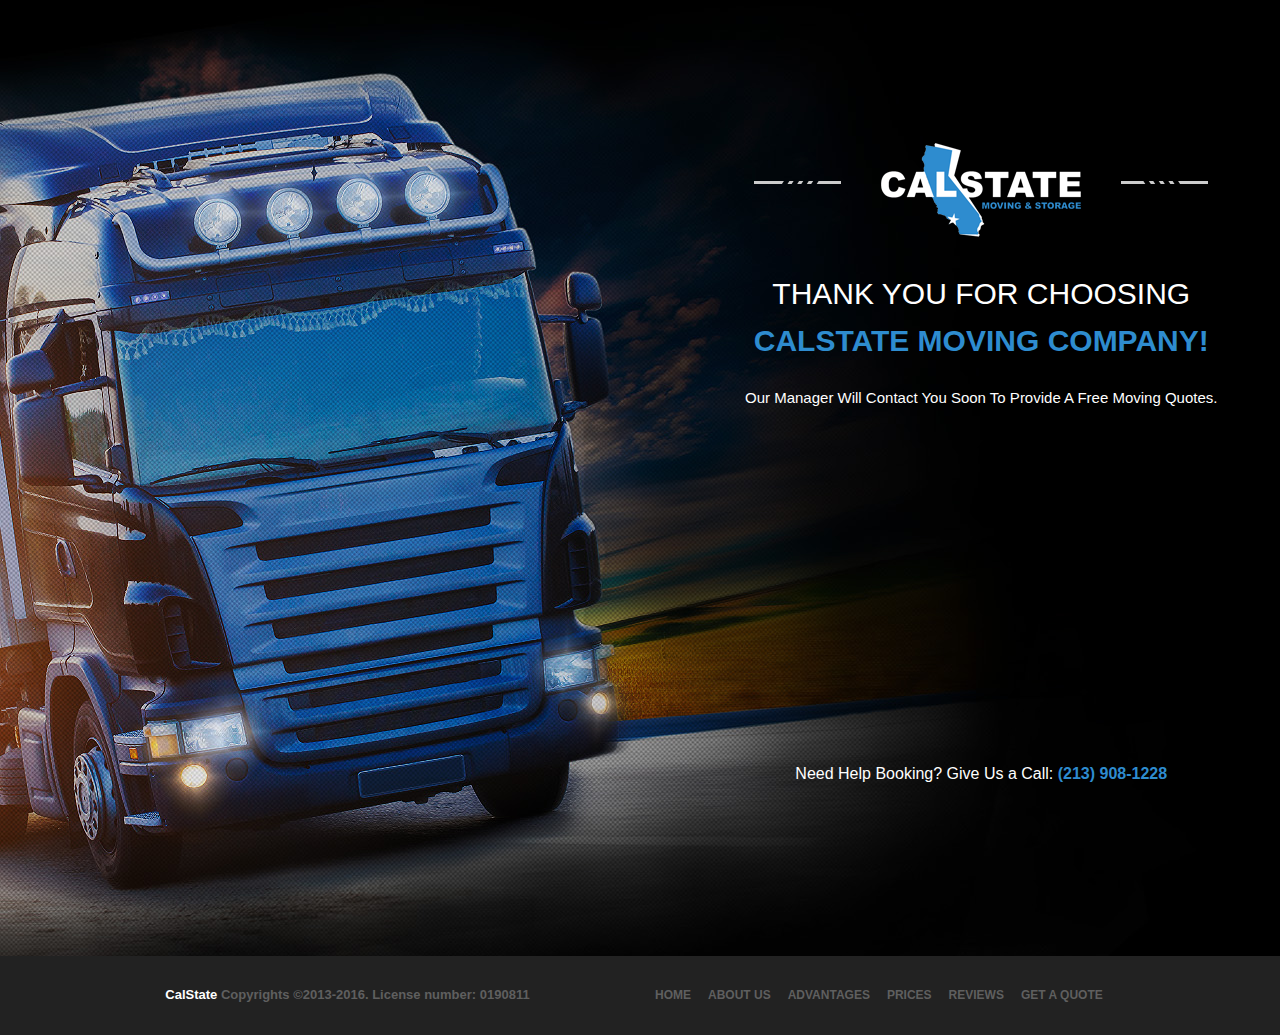
<file: thanks.html>
<!DOCTYPE html>
<html lang="en">
<head>
	<meta charset="UTF-8">
	<meta name="description" content="CalState Moving & Storage and its professional movers have a combined total of 10 years in the moving industry.">
	<title>CalState Moving & Storage - Local & Long Distance Moving</title>
	<link rel="shortcut icon" href="images/favicon.png" type="image/png">
	<link rel="stylesheet" href="css/font-awesome.min.css">
	<link rel="stylesheet" href="css/bootstrap.min.css">
	<link rel="stylesheet" href="css/animate.min.css">
	<link rel="stylesheet" href="css/style.css">
	<link rel="stylesheet" href="css/style_link.css">
	<link rel="stylesheet" href="css/responsive.css">
	<link rel="stylesheet" href="css/owl.carousel.css">
	<link rel="stylesheet" href="css/owl.theme.css">

	<link href='http://fonts.googleapis.com/css?family=Open+Sans:600italic,400,800,700,300' rel='stylesheet' type='text/css'>
	<script src="js/modernizr.js"></script>
	<!--[if lt IE 9]>
      <script src="js/html5shiv.js"></script>
      <script src="js/respond.min.js"></script>
    <![endif]-->
</head>
<body>

	<section class="thanks text-center" id="thanks">
		<div class="container">
			<div class="row">
				<div class="col-md-7">	
				</div>
				<div class="col-md-5">
					<div class="quote-heading" style="margin-top:143px;">
					<div>
					
					<a href="./#home">
						<img src="images/logo-thanks.png" alt="" class="img-responsive logo" style="margin-left: 16px;margin-right: 16px;"></a>
					
					</div>
						
						<h3>THANK YOU FOR CHOOSING</h3>
						<h3 style="color:#2e8ccf; margin-top: 0; font-family: 'OpenSans-Bold', sans-serif;"><b>CALSTATE MOVING COMPANY!</b></h3>
						<h5>Our Manager Will Contact You Soon To Provide A Free Moving Quotes. </h5>
					<center>
						<iframe width="487.5" height="275" src="https://www.youtube.com/embed/YZh5laVdCVA" frameborder="0" allowfullscreen></iframe>
					</center>
						<p>Need Help Booking? Give Us a Call: <b><a href="tel:+12139081228" style="color:#2e8ccf;"> (213) 908-1228</a></b></p>
					</div>

					
				</div>
				
				
				
			</div>
		</div>
		
	</section><!-- end of contact section -->
	<footer class="footer text-center">
		<div class="container">
			<div class="row">
				<div class="col-md-6">
					<p><b style="color:#fff;">CalState</b> Copyrights ©2013-2016. License number: 0190811</p>
				</div>
				<div class="col-md-6">
				<ul class="">
					<li><a href="./#home">HOME</a></li>
					<li><a href="./#about_us">ABOUT US</a></li>
					<li><a href="./#advantages">ADVANTAGES</a></li>
					<li><a href="./#prices">PRICES</a></li>
					<li><a href="./#reviews"">REVIEWS</a></li>
					<li><a href="./quote.html">GET A QUOTE</a></li>
				</ul>
					
				</div>
			</div>
		</div>
	</footer>

	<!-- script tags
	============================================================= -->
	<script src="js/jquery-2.1.1.js"></script>
	<script src="js/smoothscroll.js"></script>
	<script src="js/bootstrap.min.js"></script>
	<script src="js/custom.js"></script>
	<script src="js/owl.carousel.js"></script>
	<script src="js/owl.carousel.min.js"></script>
	<script src="js/wow.js"></script>
	<script type="text/javascript" src="js/jquery.mixitup.js"></script>
	<script type='text/javascript' src='js/script.js'></script>
	<script type='text/javascript' src='js/script-form.js'></script>
	<script src="js/jquery.validate.min.js"></script>
	<script src="js/jquery.validate.js"></script>

</body>
</html>
</file>
<file: css/responsive.css>
/* sm */
 @media (min-width: 768px) and (max-width: 991px) {
	.banner h3 {
	  font-size: 13px;
	  margin-top: 120px;
	}
	.banner h1 {
	  font-size: 30px;
	}
	.banner p {
	  font-size: 15px;
	  margin-top: 20px;
	}
	.pricing-slide p {
	  font-size: 20px;
	  margin-top: 50px;
	}
	.item img {
	  margin-bottom: 120px;
	}
	.download p {
	  font-size: 25px;
	  padding: 30px 0;
	}
	.download button{
		margin-top: 13px;
		margin-bottom: 0;
		margin-left: 16px;
	}
	.contact {
	  height: 950px;
	}
}
/* xs */
@media (min-width: 480px) and (max-width: 767px) {
	.banner h3 {
	  font-size: 11px;
	  margin-top: 105px;
	}
	.banner h1 {
	  font-size: 25px;
	}
	.banner p {
	  font-size: 14px;
	  margin-top: 17px;
	}
	.download-btn {
	  width: 130px;
	  height: 40px;
	  font-size: 12px;
	  margin-top: 30px;
	}
	.features-btn {
	  width: 130px;
	  height: 40px;
	  font-size: 12px;
	  margin-top: 30px;
	}
	h2 {
	  font-size: 25px;
	  margin-bottom: 20px;
	}
	.contact {
	  height: 900px;
	}
	h4 {
	  font-size: 12px;
	  margin-top: 40px;
	}
	.features p {
	  font-size: 15px;
	  margin-bottom: 40px;
	}
	.features h3 {
	  font-size: 20px;
	}
	.details p {
	  font-size: 14px;
	  margin: 20px 0;
	}
		.details ul li {
	  font-size: 14px;
	}
	.feature-detail h4 {
	  margin-top: 50px;
	}
	.feature-detail p {
	  font-size: 13px;
	  margin-top: 10px;
	}
	.pricing-slide p {
	  font-size: 16px;
	  margin-top: 35px;
	  margin-bottom: 20px;
	}
	.item h6 {
	  font-size: 13px;
	}
	.item h5 {
	  font-size: 12px;
	}
	.item img {
	  margin-bottom: 95px;
	}
	.download p {
	  font-size: 24px;
	  padding: 30px 0;
	}
	.download button{
		margin-top: 0;
		margin-bottom: 20px;
	}
	.contact p {
	  font-size: 14px;
	}
	.contact-heading img {
	  margin-bottom: 25px;
	}
}
/* XS Portrait */
@media (max-width: 479px) {
	.banner h3 {
	  font-size: 11px;
	  margin-top: 100px;
	}
	.banner h1 {
	  font-size: 24px;
	  margin-top: 0;
	}
	.banner p {
	  font-size: 12px;
	  margin-top: 12px;
	  line-height: 1;
	}
	.download-btn {
	  width: 80px;
	  height: 29px;
	  font-size: 8px;
	  margin-top: 10px;
	  margin-right: 0px;
	  font-weight: 400;
	}
	.features-btn{
		width: 80px;
	  height: 29px;
	  font-size: 8px;
	  margin-top: 10px;
	  margin-right: 0px;
	  font-weight: 400;
	  margin-bottom: 25px;
	}
	h4 {
	  font-size: 10px;
	  margin-top: 30px;
	  font-weight: 600;
	}
	h2 {
	  font-size: 25px;
	  margin-bottom: 15px;
	}
	.features img {
	  margin-bottom: 35px;
	}
	.features i.fa {
	  font-size: 20px;
	  width: 80px;
	  height: 80px;
	}
	.features h3 {
  		font-size: 18px;
  	}
  	.features p {
	  font-size: 14px;
	  margin-bottom: 30px;
	}
	.details p {
	  font-size: 14px;
	  margin: 8px 0;
	}
	.details ul li {
  		font-size: 9px;
  	}
  	.details ul li i.fa {
		  font-size: 16px;
		  height: 20px;
		  width: 20px;
	}
	.feature-detail h4 {
  		margin-top: 40px;
  	}
  	.feature-detail p {
	  font-size: 12px;
	  margin-top: 10px;
	}
	.pricing-slide p {
	  font-size: 14px;
	  margin-top: 25px;
	  margin-bottom: 15px;
	}
	.item h5 {
  		font-size: 10px;
  	}
	.item h6 {
  		font-size: 12px;
  	}
  	.item img {
	  margin-right: 10px;
	  margin-bottom: 21px;
	}
	.download p {
	  font-size: 20px;
	  padding: 25px 0;
	}
	.download button {
	  margin-bottom: 35px;
	  margin-top: 0;
	}
	.price-plan img {
	  margin-bottom: 25px;
	}
	.contact-heading img {
	  margin-bottom: 5px;
	}
	.contact p {
  		font-size: 10px;
  	}
  	.contact-form{
  		margin-top: 10px;
  	}
  	.footer i.fa{
  		padding: 15px;
  	}
  	.footer p{
  		font-size: 12px;
  	}
}
</file>
<file: css/style_link.css>
.estimate {
	background: url(../images/banner.jpg);
	min-height: 1000px;
	background-repeat: no-repeat;
	background-position: center;
	overflow: hidden;
	-webkit-background-size: cover;
	background-size: cover;
}
.estimate .col-md-6{
	padding-right: 0;
}
.estimate .contact-form .table_btn{
	width: 570px;
}
.estimate .contact-form .col-md-2{
	width: 33.3%;
}
.estimate h3{
	background: none;
	color:#fff;
	font-family: 'OpenSans-Regular', sans-serif;
    text-transform: uppercase;
    font-weight: 100;
}
.estimate h5{
	font-family: 'OpenSans-Semibold', sans-serif;
	font-size: 14px;
	color:#fff;
	margin-top: 20px;
	margin-bottom:30px ;
}
.estimate input#promo{
	width:200px; 
	border-radius: 2px; 
	margin-left:85px;
	margin-right:30px;
	padding-left: 25px;
	background: #fff;
}
.estimate p {
	text-align: center;
	margin-top:40px;
	color:#fff;
	font-size: 15px;
	margin-bottom: 0;
}


.thanks{
	background: url(../images/banner-2.jpg);
	height: 956px;
	background-repeat: no-repeat;
	background-position: center;
	overflow: hidden;
	-webkit-background-size: cover;
	background-size: cover;
}
.thanks .row{
	margin-bottom: 90px;
	margin-top: 0;
}
.thanks .col-md-5{
	padding-right: 0;
	padding-left: 0;
}
.thanks h3{
	color:#fff;
	margin-top: 40px;
	margin-bottom: 14px;
}
.thanks h5{
	color:#fff;
	margin-top: 30px;
	margin-bottom: 40px;
	font-size: 15px;
}
.thanks p{
	font-family: "OpenSans-Light", sans-serif;
	font-size: 16px;
	color: #fff;
	margin-top: 30px;
	line-height: 2;
	text-align: center;
}

.calculator{
	background:#f4f4f4;
}
.calculator .row {
	margin-top: 0;
	margin-bottom: 0;
}
.calculator h3 {
	font-size: 30px;
    font-weight: bold;
    background: none;
}
.calculator h5{

  font-size: 14px;
  font-weight: 600;
  color: #4c4c4c;
  margin-bottom:30px;
  margin-top:16px;

}
.calculator .table-calc{
	padding-left: 50px;
	padding-right: 50px;
	background: #fff;
}
.calculator td{
	/*text-align:center !important;*/
}
</file>
<file: css/fonts.css>
/* font-family OpenSans*/

@font-face {
  font-family: 'OpenSans-Regular';
  src: url('../fonts/OpenSans-Regular.eot');
  src: url('../fonts/OpenSans.woff') format('woff'),
       url('../fonts/OpenSans.ttf') format('truetype'),
       url('../fonts/OpenSans-Regular.eot?#iefix') format('embedded-opentype');
  font-weight: normal;
  font-style: normal;
}

@font-face {
  font-family: 'OpenSans-Bold';
  src: url('../fonts/OpenSans-Bold.eot');
  src: url('../fonts/OpenSans-Bold.woff') format('woff'),
       url('../fonts/OpenSans-Bold.ttf') format('truetype'),
       url('../fonts/OpenSans-Bold.eot?#iefix') format('embedded-opentype');
  font-weight: normal;
  font-style: normal;
}

@font-face {
  font-family: 'OpenSans-Light';
  src: url('../fonts/OpenSans-Light.eot');
  src: url('../fonts/OpenSans-Light.woff') format('woff'),
       url('../fonts/OpenSans-Light.ttf') format('truetype'),
       url('../fonts/OpenSans-Light.eot?#iefix') format('embedded-opentype');
  font-weight: normal;
  font-style: normal;
}
@font-face {
  font-family: 'OpenSans-Semibold';
  src: url('../fonts/OpenSans-Semibold.eot');
  src: url('../fonts/OpenSans-Semibold.woff') format('woff'),
       url('../fonts/OpenSans-Semibold.ttf') format('truetype'),
       url('../fonts/OpenSans-Semibold.eot?#iefix') format('embedded-opentype');
  font-weight: normal;
  font-style: normal;
}


@font-face {
	font-family: 'RobotoRegular';
  	src: url('../fonts/Roboto-Regular.eot');
 	src: url('../fonts/Roboto-Regular.woff') format('woff'),
       url('../fonts/Roboto-Regular.ttf') format('truetype'),
       url('../fonts/Roboto-Regular.eot?#iefix') format('embedded-opentype');
  	font-weight: normal;
  	font-style: normal;
}
@font-face {
	font-family: 'RobotoBold';
  	src: url('../fonts/Roboto-Bold.eot');
 	src: url('../fonts/Roboto-Bold.woff') format('woff'),
       url('../fonts/Roboto-Bold.ttf') format('truetype'),
       url('../fonts/Roboto-Bold.eot?#iefix') format('embedded-opentype');
  	font-weight: normal;
  	font-style: normal;
}
</file>
<file: css/responsive_mobile.css>
/* sm */
 @media (min-width: 768px) and (max-width: 991px) {
	.banner h3 {
	  font-size: 13px;
	  margin-top: 120px;
	}
	.banner h1 {
	  font-size: 30px;
	}
	.banner p {
	  font-size: 15px;
	  margin-top: 20px;
	}
	.pricing-slide p {
	  font-size: 20px;
	  margin-top: 50px;
	}
	.item img {
	  margin-bottom: 120px;
	}
	.download p {
	  font-size: 25px;
	  padding: 30px 0;
	}
	.download button{
		margin-top: 13px;
		margin-bottom: 0;
		margin-left: 16px;
	}
	.contact {
	  height: 950px;
	}
}
/* xs */
@media (min-width: 480px) and (max-width: 767px) {
	.banner h3 {
	  font-size: 11px;
	  margin-top: 105px;
	}
	.banner h1 {
	  font-size: 25px;
	}
	.banner p {
	  font-size: 14px;
	  margin-top: 17px;
	}
	.download-btn {
	  width: 130px;
	  height: 40px;
	  font-size: 12px;
	  margin-top: 30px;
	}
	.features-btn {
	  width: 130px;
	  height: 40px;
	  font-size: 12px;
	  margin-top: 30px;
	}
	h2 {
	  font-size: 25px;
	  margin-bottom: 20px;
	}
	.contact {
	  height: 900px;
	}
	h4 {
	  font-size: 12px;
	  margin-top: 40px;
	}
	.features p {
	  font-size: 15px;
	  margin-bottom: 40px;
	}
	.features h3 {
	  font-size: 20px;
	}
	.details p {
	  font-size: 14px;
	  margin: 20px 0;
	}
		.details ul li {
	  font-size: 14px;
	}
	.feature-detail h4 {
	  margin-top: 50px;
	}
	.feature-detail p {
	  font-size: 13px;
	  margin-top: 10px;
	}
	.pricing-slide p {
	  font-size: 16px;
	  margin-top: 35px;
	  margin-bottom: 20px;
	}
	.item h6 {
	  font-size: 13px;
	}
	.item h5 {
	  font-size: 12px;
	}
	.item img {
	  margin-bottom: 95px;
	}
	.download p {
	  font-size: 24px;
	  padding: 30px 0;
	}
	.download button{
		margin-top: 0;
		margin-bottom: 20px;
	}
	.contact p {
	  font-size: 14px;
	}
	.contact-heading img {
	  margin-bottom: 25px;
	}
}
/* XS Portrait */
@media (max-width: 479px) {
	
	
	
	.features img {
	  margin-bottom: 35px;
	}
	.features i.fa {
	  font-size: 20px;
	  width: 80px;
	  height: 80px;
	}
	.features h3 {
  		font-size: 18px;
  	}
  	.features p {
	  font-size: 14px;
	  margin-bottom: 30px;
	}
	.details p {
	  font-size: 14px;
	  margin: 8px 0;
	}
	.details ul li {
  		font-size: 9px;
  	}
  	.details ul li i.fa {
		  font-size: 16px;
		  height: 20px;
		  width: 20px;
	}
	.feature-detail h4 {
  		margin-top: 40px;
  	}
  	.feature-detail p {
	  font-size: 12px;
	  margin-top: 10px;
	}
	.pricing-slide p {
	  font-size: 14px;
	  margin-top: 25px;
	  margin-bottom: 15px;
	}
	.item h5 {
  		font-size: 10px;
  	}
	.item h6 {
  		font-size: 12px;
  	}
  	.item img {
	  margin-right: 10px;
	  margin-bottom: 0;
	}
	.download p {
	  font-size: 20px;
	  padding: 25px 0;
	}
	.download button {
	  margin-bottom: 35px;
	  margin-top: 0;
	}
	.price-plan img {
	  margin-bottom: 25px;
	}
	.contact-heading img {
	  margin-bottom: 5px;
	}
	.contact p {
  		font-size: 10px;
  	}
  	.contact-form{
  		margin-top: 10px;
  	}
  	.footer i.fa{
  		padding: 15px;
  	}
  	
}
</file>
<file: css/style.css>
/*******
*
*
* Author Name : Mostafizur Rahman
* Author URI : http://mostafiz.me/
* Descripion : This is a responsive Bootstrap responsive app landing page developed by Mostafizur Rahman
* Template URI : http://mostafiz.me/demo/lucid/
* Version : 1.1
*
*
*******/
body{
	margin: 0;
	padding: 0;
	font-family: 'OpenSans-Regular', sans-serif;
	box-sizing: border-box;
}
li{
	list-style: none;
}
a:hover, a:visited, a{
	text-decoration: none;
}
h4{
	font-size: 14px;
	color: #333333;
	margin-top: 65px;
	
}
h2{
	font-size: 36px;
	color: #1a1a1a;
	font-weight: 600;
	margin-bottom: 25px;
	margin-top: 0;
}

h3{
	font-size: 30px;
	color: #000;
	font-family: 'OpenSans-Bold', sans-serif;
	text-transform: uppercase;
	font-weight: 400;
	margin-top: 0;
	text-align: center;
	background: url(../images/line-white.png) center center;
    background-repeat: no-repeat;
}
h5{
	font-size: 14px;
	font-family: 'OpenSans-Semibold', sans-serif;
	color: #4c4c4c;
	margin-top: 20px;
	text-align: center;
	line-height: 1.4;
	margin-bottom: 58px;
}
.row{
	margin-top: 108px;
	margin-bottom: 85px;
} 

/*header area*/
.top-header{
	background:transparent;
	position: fixed;
	width: 100%;
	height: 95.44px;
	z-index: 999;
	transition: all .7s ease 0s;
	-webkit-transition: all .7s ease 0s;
	-moz-transition: all .7s ease 0s;
	-o-transition: all .7s ease 0s;
	-ms-transition: all .7s ease 0s;
	
}
.top-header .row{
	margin-bottom: 0;
	margin-top: 0;
}
.top-header img.logo{
	position: absolute;
	left: 485px;
	
	height: 94px;
	width: 200px;
	margin-bottom: 25px;
	margin-top: -25px;
	
	transition: all .7s ease 0s;
	-webkit-transition: all .7s ease 0s;
	-moz-transition: all .7s ease 0s;
	-o-transition: all .7s ease 0s;
	-ms-transition: all .7s ease 0s;
}


.navbar-default {
  background-color: transparent;
  border-color: transparent; 
  margin-bottom: 0;
  width: 1170px;
}
.nav-bar{
	width: 1170px;
	padding-left: 0;
	padding-right: 0;
	margin-top: 71px;
	transition: all .7s ease 0s;
	-webkit-transition: all .7s ease 0s;
	-moz-transition: all .7s ease 0s;
	-o-transition: all .7s ease 0s;
	-ms-transition: all .7s ease 0s;
}
.navbar .collapse{
	padding-left: 0;
	padding-right: 17px;
}
.navbar-toggle span{
	color: #fff;
}
.navbar ul.navbar-nav{
	padding-left: 0;
}
.navbar ul.navbar-left>li>a{
	margin-left: 0;
}
.navbar ul.navbar-right>li>a{
	margin-left: 44.5px;
	margin-right: 0;
}

.navbar-default .navbar-nav>li>a {
	font-family: "OpenSans-Semibold", sans-serif;
 	font-size: 13.81px;
	color: #fff;
	text-transform: capitalize;
	
	padding: 8px 0;
	margin-top:0;
	font-weight: 600;
}
.navbar-default .navbar-nav>li>a:hover{
	color: #fff;
	border-bottom: 2px dashed #008ed6;
}
.navbar-default .navbar-nav>li>a.active{
	color: #fff;
	border-bottom: 2px dashed #008ed6;
}



.navbar-default .navbar-toggle {
  border-color: #fff;
}

/*banner area*/
.banner{
	background: url(../images/banner.jpg);
	min-height: 1000px;
	background-repeat: no-repeat;
	background-position: center;
	overflow: hidden;
	-webkit-background-size: cover;
	background-size: cover;
}
.banner .row{
	margin-bottom: 47px;
	margin-top: 0;
}

.banner h6{
	font-size: 24px;
	color: #fff;
	font-family: 'OpenSans-Light';
	margin-top: 190px;
	margin-bottom: 0;
	
	margin-left: 3px;
}
.banner h1{
	font-size: 63px;
	letter-spacing: -3px;
	color: #fff;
	font-family: 'OpenSans-Regular', sans-serif;
	text-transform: uppercase;
	font-weight: 100;
	margin-top: 2px;
	margin-bottom: 2px;
	
}
.banner h2{
	font-size: 60.82px;
	letter-spacing: -3px;
	color: #fff;
	font-family: 'OpenSans-Regular', sans-serif;
	text-transform: uppercase;
	font-weight: 100;
	margin-top: 2px;
	
}

.banner p{
	font-family: "OpenSans-Light", sans-serif;
	font-size: 16px;
	color: #fff;
	margin-top: 30px;
	line-height: 2;
	text-align: center;
}

.banner-img{
	position: relative;
}
.banner img{
	position: absolute;
	margin-top:125px;
}

.banner iframe{
	text-align: center;
}

.banner form {
	width: 100%;
	margin-top: 30px;
}

.banner .form-control {
	height: 42px;
	border-right: none;
	font-size: 13px;
	font-family: "OpenSans-Regular",sans-serif;
}
.banner .input-group{
    margin-top: 8px;
    min-height: 40px;
}
.banner .input-group input{
	height: 60px;
	border: none;
    outline: none;
    -webkit-appearance: none;
    box-shadow: none;
}

.banner .input-group  input[type="text"]::-webkit-input-placeholder {
    color: #000;
 } 
.banner .input-group  input[type="text"]::-moz-placeholder {
    color: #ccc;
 }

.banner .input-group .input-group-addon{
    background-color: #fff;
    border:none;
    padding: 6px 8px;
}

.banner .input-group .input-group-addon i{
    color: #a9a9a9;
}

.banner #submitbtn{
	line-height: 20px;
	float: right;
	height: 60px;
	min-width: 182px;
	border-radius: 2px;
	margin-top:9px;
	font-family: 'OpenSans-Regular', sans-serif;
    font-size: 16px;
    font-weight: 400;
    color: #fff;
    text-transform: uppercase;
    border: 1px solid #2e8ccf;
    background: #2e8ccf;
    text-decoration: none;
    transition: all 0.3s ease-in-out 0s;
    -webkit-transition: all 0.3s ease-in-out 0s;
    -moz-transition: all 0.3s ease-in-out 0s;
    -ms-transition: all 0.3s ease-in-out 0s;
    -o-transition: all 0.3s ease-in-out 0s;
}

.banner #submitbtn:hover {
    background: #333333;
    border: 1px solid #333333;
    color: #fff;
}




/*about us area*/
.about_us{
	background: #f2f2f2;
}
.about_us .tzBlog-item{

	background: #fff;
	box-shadow: 0 0 10px rgba(0, 0, 0, 0.1);
    -webkit-box-shadow: 0 0 10px rgba(0, 0, 0, 0.1);
    -moz-box-shadow: 0 0 10px rgba(0, 0, 0, 0.1);
    -ms-box-shadow: 0 0 10px rgba(0, 0, 0, 0.1);
    -o-box-shadow: 0 0 10px rgba(0, 0, 0, 0.1);
    transition: all 0.3s ease-in-out 0s;
    -webkit-transition: all 0.3s ease-in-out 0s;
    -moz-transition: all 0.3s ease-in-out 0s;
    -ms-transition: all 0.3s ease-in-out 0s;
    -o-transition: all 0.3s ease-in-out 0s;
	
}
.about_us .tzBlog-item:hover {
    box-shadow: 0 0 10px rgba(0, 0, 0, 0.5);
    -webkit-box-shadow: 0 0 10px rgba(0, 0, 0, 0.5);
    -moz-box-shadow: 0 0 10px rgba(0, 0, 0, 0.5);
    -ms-box-shadow: 0 0 10px rgba(0, 0, 0, 0.5);
    -o-box-shadow: 0 0 10px rgba(0, 0, 0, 0.5);
}

.about_us .tzBlog-image{
	height: 200px;
}

.about_us .col_1{
	margin: 0 0 30px 0;
}
.about_us .col_2{
	margin: 0 0 30px 0;
}
.about_us .col-md-3{
	width: 29.9%;
	padding-right: 0;
}
.about_us .about_us_item img{
	width: 100%;
}
.about_us .about_us_info{
	border: 1px #fff solid;
	background: #fff url("../images/man.jpg") 100% 50% no-repeat;
	padding-left: 35px;
	min-height: 654px;
}
.about_us .tzBlog-info h5{
	font-size: 16px;
	color: #333333;
	font-family: 'RobotoRegular', sans-serif;
	margin-top: 2px;
	text-align: left;
	margin-bottom: 0;
}
.about_us .tzBlog-info{
	padding: 15px 30px 15px 35px;
}
.about_us .tzBlog-info p{
	font-size: 13px;
	font-family: 'RobotoRegular', sans-serif;
	color: #4c4c4c;
	margin-top: 12px;
	text-align: justify;
	width: 100%;
}
.about_us ul{
	width: 280px;
	margin-top: 30px;
	margin-bottom: 0;
}
.about_us ul>li{
	text-align: left;
	color: #2a7cb7;
	margin-bottom: 10px;
	font-size: 15px;
	font-family: "OpenSans-Regular", sans-serif;
}

.about_us i.fa{
	font-size: 18px;
	color: #2a7cb7;
	font-weight: 700;
	width: 24px;
	height: 24px;
	position: absolute;
	left: -30px;
	top:0;  
}

.about_us h4{
	font-size: 25px;
	color: #333333;
	font-family: 'OpenSans-Regular', sans-serif;
	margin-top: 40px;
	margin-bottom: 2px;
	text-transform: uppercase;
	text-align: left;
}
.about_us p{
	font-size: 16px;
	font-family: 'RobotoRegular', sans-serif;
	color: #4c4c4c;
	margin-top: 40px;
	width: 66%;
	text-align: justify;
}
.about_us p.about_us_txt{
	font-size: 16px;
	font-family: 'RobotoRegular', sans-serif;
	color: #4c4c4c;
	margin-top: 10px;
	margin-bottom: 4px;
	padding-top: 15px;
	padding-right: 45px;
	padding-bottom: 30px;
	text-align: justify;
	width: 104%;
	height: 100%;
	background: rgba(255,255,255,0.8);

}
/*advantages area*/
.advantages{
	background: url(../images/img_4.jpg) no-repeat;
	background-position: center center;
	background-size: cover;

	min-height: 781px;
}
.advantages h3{
	background: url(../images/line-advantages.png) center center;
    background-repeat: no-repeat;
    color:#fff;
}
.advantages .advantages_item{
	background: #fff;
	width: ;
	height: ;

}
.advantages .advantages_item table{
	margin-bottom: 25px;
}
.advantages .advantages_item .icons{
	padding-left: 25px;
}
.advantages .advantages_item .icons img{
	margin-bottom: 20px;
}
.advantages .advantages_item .txt{
	padding-left: 25px;
	padding-right: 40px;
	margin-bottom: 25px;
}
.advantages .advantages_item h4{
	margin-top: 25px;
	font-size: 20px;
	color: #333333;
	font-family: 'OpenSans-Regular', sans-serif;
}
.advantages .advantages_item p{
	font-size: 14px;
	color: #333333;
	font-family: 'OpenSans-Semibold', sans-serif;
	margin-bottom: 30px;
}

/*price-plan area*/

.price-plan h3{
	background: url(../images/line-prices.png) center center;
    background-repeat: no-repeat;
}
.price-plan .categories .btn-group{
	margin-bottom: 40px;
    margin-top: 30px;
}
.price-plan .categories .btn-group button{
	border: 2px solid #2e8ccf;
	border-radius: 0;
}

.price-plan .categories .btn-group button.active{
	background: #2e8ccf;
	color: #fff;
	outline: none;
}

.btn-default:hover, 
.btn-default:focus, 
.btn-default.focus, 
.btn-default:active, 
.btn-default.active, 
.open>.dropdown-toggle.btn-default {
	background-color:#fff;

}


.price-plan .pricing-tables .price-image{
	
	height: 327px;
	background: url('../images/2moves.jpg') no-repeat;
	background-size: contain;
	background-position: center center; 
	margin-top: 40px;
	margin-bottom: 25px;
}	
.price-plan  .price-image-center{
	
	height: 382px;
	background: url('../images/3moves.jpg') no-repeat;
	background-size: contain;
	background-position: center center;
	
}
.price-plan .price-info h3{
	font-family: 'OpenSans-Regular', sans-serif;
	font-weight: 100;
	margin-top: 10px;
	color:#2e8ccf;
	text-transform: none;
	background: none;
}
.price-plan .price-info h3>b{
	font-size: 41.67px;
}
.price-plan .price-info b.symbol{
	font-size:20px; 
	position:relative; 
	bottom:15px;
	font-weight:800;
}
.price-plan .price-info h4{
	font-size: 25px;
	margin-top: 5px;
	margin-bottom: 8px;
	color:#333333;
	text-transform: uppercase;
	font-family: 'OpenSans-Regular', sans-serif;
}
.price-plan .pricing-tables .price-info p{
	font-size: 9.74px;
	color:#666666;
	text-transform: uppercase;

}

.price-plan .price-info .book_now {
	padding: 15px 50px;
	margin-top: 25px;
    
    display: block;
    font-family: 'OpenSans-Regular', sans-serif;
    font-size: 18px;
    font-weight: 100;
    color: #fff;
    letter-spacing: -1px;
    line-height: 24px;
    padding: 14px;
    text-align: center;
    text-transform: uppercase;
    border: 1px solid #666666;
    background: #666666;
    text-decoration: none;
    transition: all 0.3s ease-in-out 0s;
    -webkit-transition: all 0.3s ease-in-out 0s;
    -moz-transition: all 0.3s ease-in-out 0s;
    -ms-transition: all 0.3s ease-in-out 0s;
    -o-transition: all 0.3s ease-in-out 0s;
}
.price-plan .price-info .book_now_center{
	border:1px solid #2e8ccf; 
	background: #2e8ccf;
}

.price-plan .price-info .book_now:hover {
    background: #333333;
    border: 1px solid #333333;
    color: #fff;
}

.price-plan .mix{
	display: none;
}

.price-plan .pricing-tables h3{
	font-family: 'OpenSans-Regular', sans-serif;
	color: #666666;
	font-size: 28px;
	background: none;
	margin-bottom: 5px;
}
.price-plan .pricing-tables h5 {
	text-align: right;
	font-family: 'RobotoRegular',sans-serif;
	font-size: 17px;
	line-height: 1.6;
	margin-bottom: 0;
	margin-top: 0;
}
.price-plan .pricing-tables p{
	font-family: 'OpenSans-Semibold', sans-serif;
	color: #333333;
	font-size: 15px;
}

.price-plan .contact-form .row {
	margin-top: 35px;
	margin-bottom: 0;
	    width: 100%;
    margin-left: 0;
    margin-right: 0;
}


.price-plan .contact-form .win_input_groups{
    border:1px solid #dddddd;
    background-color: #f1f1f1;
    
    height: 70px;
    margin-bottom: 5px;
}

.price-plan .contact-form .input-group{
    margin-top: 8px;
    min-height: 40px;

}

.price-plan .contact-form .input-group input{
	height: 55px;
	border: none;
    outline: none;
    -webkit-appearance: none;
    box-shadow: none;
    background: none;
}
.price-plan .contact-form .input-group select{
    border:none;
    min-width: 160px;
    height: 55px;
    /*for WebKit*/
 -webkit-appearance: none;
 /* for FF */
  -moz-appearance: none;
  text-indent: 0.01px; 
  text-overflow: '';
  /* for IE */
  -ms-appearance: none;
  appearance: none!important;
  background: url('../images/home.png');
  background-position: right center;
  background-repeat: no-repeat;
}
.price-plan .contact-form textarea{
	width: 100%;
	height: 183px;
	border-radius: 2px;
	border:1px solid #dddddd;;
	margin-bottom: 15px;
	background: #f1f1f1;
	padding: 12px;
	color: #333333;
	outline: none;
    -webkit-appearance: none;
    box-shadow: none;
    padding-left: 25px;
}

.price-plan .contact-form .input-group select::-ms-expand {
  display: none;
}

.price-plan .contact-form input[type="text"]::-webkit-input-placeholder {
    color: #000;
 } 
.price-plan.contact-form input[type="text"]::-moz-placeholder {
    color: #000;
 }
.price-plan .contact-form textarea::-webkit-input-placeholder {
    color: #000;
 } 
.price-plan .contact-form textarea::-moz-placeholder {
    color: #000;
 }

.price-plan.contact-form .form-control{
    border: none;
    outline: none;
    -webkit-appearance: none;
    box-shadow: none;
    
}

.price-plan .contact-form .input-group-addon{
    background-color: #fff;
    border:none;
    padding-bottom: 10px;
    background: #f1f1f1;
}

.price-plan .contact-form .input-group-addon i{
    color: #a9a9a9;
}

.price-plan .contact-form #submitbtn {
    padding: 15px 40px;
    display: block;
    font-family: 'OpenSans-Regular', sans-serif;
    font-size: 16px;
    font-weight: 100;
    color: #fff;
    line-height: 24px;
    padding: 14px;
    text-align: center;
    text-transform: uppercase;
    border: 1px solid #2e8ccf;
    border-radius: 2px;
    background: #2e8ccf;
    text-decoration: none;
    transition: all 0.3s ease-in-out 0s;
    -webkit-transition: all 0.3s ease-in-out 0s;
    -moz-transition: all 0.3s ease-in-out 0s;
    -ms-transition: all 0.3s ease-in-out 0s;
    -o-transition: all 0.3s ease-in-out 0s;
}

.price-plan .contact-form #submitbtn:hover {
    background: #333333;
    border: 1px solid #333333;
    color: #fff;
}
.price-plan .contact-form label.error{
  width: 100%;
  display: block;
  font-size: 12px;
  color: #e85656;
  position: absolute;
  left: -10px;
  top: -15px;
  z-index: 1;

}




/*pricing-slide area*/
.reviews{
	background: url(../images/review.jpg) no-repeat;
	background-position: center center;
	background-size: cover;
	/* min-height: 960px;  */
	min-height: 880px;

}
.reviews h3{
	background: url(../images/line-reviews.png) center center;
    background-repeat: no-repeat;
}
.reviews p{
	font-family: 'RobotoRegular', sans-serif;
	color: #fff;
	text-align: right;
	margin-right: 20px;
	margin-top: 30px;
	line-height: 1.3;
	font-size: 16px;

}
.reviews h4{
	font-family: 'OpenSans-Light', sans-serif;
	color: #fff;
	text-align: left;
	font-size: 40px;
	margin-left: 20px;
	margin-top: 30px;
	line-height: 48px;
}

.reviews .the-pricing-slider{
	height: 680px;
}
.reviews .the-pricing-slider li{
	background-color: #fff;
	width: 15px;
	height: 15px;
	margin: 0 10px;
}
.reviews .the-pricing-slider .carousel-indicators{
	bottom:0px;
}
.reviews .the-pricing-slider .carousel-indicators .active {
	border:1px solid #2e8ccf;
	background-color: #2e8ccf;
	width: 16px;
	height: 16px;
}

.reviews .carousel{
	height: 100%;
}
.reviews .item-1{
	padding-left: 0;
	padding-right: 30px;
}
.reviews .item-2{
	padding-left: 30px;
	padding-right: 0;
}
.reviews .reviews-item{
	
	height: 350px;
	min-width: 540px;
	background-size: contain;
	margin-right: 0;
	border:1px solid #2e8ccf;
	
	margin-top: 15px;
}
.reviews .reviews-item .person{
	
	padding-left:  30px;	
}
.reviews .reviews-item p{
	text-align: left;
	margin-left: 15px;
	margin-top: 90px;
	
	font-size: 13px;
	font-family: "RobotoRegular", sans-serif;
	line-height: 1.5;
}


.item  img{
	float: left;
	margin-right: 20px;
	
}
.item h5{
	font-size: 14px;
	color: #333333;
	
	text-transform: none;
	text-align: left;
	margin-bottom: 143px;
}
.item h6{
	font-size: 16px;
	color: #333333;
	padding-top: 12px;
	font-weight: 700;
}

/* partners*/
.partners {
	background: #f6f6f6;
}

.partners h3{
	background: url(../images/line-partners.png) center center;
    background-repeat: no-repeat;
}

/*contact area*/
.quote{
	background: url(../images/footer.jpg) no-repeat;
	background-position: center center;
	background-size: cover;
	min-height: 830px;
}
.quote h3{
	background: url(../images/line-reviews.png) center center;
    background-repeat: no-repeat;
}
.quote .contact-form .row{
	margin-bottom: 0;
	margin-top: 0;
}
.quote .contact-form .table_btn{
	margin-bottom: 8px;
	width: 1170px;
    margin-left: 0;
}
.quote .contact-form .win_input_groups{
    border:1px solid #fff;
    background-color: #fff;
    border-radius: 1px;
    height: 70px;
    border-left: 1px solid #a9a9a9;
}


.quote .contact-form .input-group{
    margin-top: 8px;
    min-height: 40px;
    background: none;
}


.quote .contact-form .input-group input{
	height: 55px;
	border: none;
    outline: none;
    -webkit-appearance: none;
    box-shadow: none;
    background: none;
}
.quote .contact-form .input-group select{
    border:none;
    min-width: 160px;
    height: 55px;
    /*for WebKit*/
 -webkit-appearance: none;
 /* for FF */
  -moz-appearance: none;
  text-indent: 0.01px; 
  text-overflow: '';
  /* for IE */
  -ms-appearance: none;
  appearance: none!important;
  background: url('../images/home.png');
  background-position: right center;
  background-repeat: no-repeat;
}

.quote .contact-form .input-group select::-ms-expand {
  display: none;
}

.quote .contact-form input[type="text"]::-webkit-input-placeholder {
    color: #000;
 } 
.quote .contact-form input[type="text"]::-moz-placeholder {
    color: #ccc;
 }

.quote .contact-form textarea::-webkit-input-placeholder {
    color: #000;
 } 
.quote .contact-form textarea:-moz-placeholder {
    color: #000;
 }

.quote .contact-form .form-control{
    border: none;
    outline: none;
    -webkit-appearance: none;
    box-shadow: none;
    
}

.quote .contact-form .input-group-addon{
    background-color: #fff;
    border:none;
    padding-bottom: 10px;
}

.quote .contact-form .input-group-addon i{
    color: #a9a9a9;
}

.quote .contact-form #submitbtn {
    padding: 15px 40px;
    display: block;
    font-family: 'OpenSans-Regular', sans-serif;
    font-size: 16px;
    font-weight: 100;
    color: #fff;
    line-height: 24px;
    padding: 14px;
    text-align: center;
    text-transform: uppercase;
    border: 1px solid #2e8ccf;
    background: #2e8ccf;
    text-decoration: none;
    transition: all 0.3s ease-in-out 0s;
    -webkit-transition: all 0.3s ease-in-out 0s;
    -moz-transition: all 0.3s ease-in-out 0s;
    -ms-transition: all 0.3s ease-in-out 0s;
    -o-transition: all 0.3s ease-in-out 0s;
}

.quote .contact-form #submitbtn:hover {
    background: #333333;
    border: 1px solid #333333;
    color: #fff;
}

.contact-form textarea{
	width: 100%;
	height: 189px;
	border-radius: 5px;
	border:1px solid #444348;
	margin-bottom: 15px;
	background: #fff;
	padding: 12px;
	color: #333333;
	padding-left: 25px;
}


.quote .contact-form .input-group {
    position: relative;
}

.quote .contact-form label.error{
width: 100%;
  display: block;
  font-size: 12px;
  color: #e85656;
  position: absolute;
  left: -10px;
  top: -10px;
  z-index: 1;

}

/*footer section*/
.footer{
	background: #222222;
}
.footer .row{
	margin-bottom: 0;
	margin-top: 28px;
}

.footer p{
	margin-top:2px;
	font-size: 13px;
	color: #5f5f5f;
	text-transform: none;
	font-weight: 600;
	margin-bottom: 30px;
}

.footer ul{
	width:100%; 
	list-style:none;
	padding-left: 0;
}
.footer ul>li {
	float:left; 
	margin-right: 17px; 
	font-weight:bold;
}
.footer a {
	font-size: 12px;
	color: #5f5f5f;
}
.footer a:hover {
	
	color: #2e8ccf;
}
</file>
<file: css/style_mobile.css>
/*******
*
*
* Author Name : Mostafizur Rahman
* Author URI : http://mostafiz.me/
* Descripion : This is a responsive Bootstrap responsive app landing page developed by Mostafizur Rahman
* Template URI : http://mostafiz.me/demo/lucid/
* Version : 1.1
*
*
*******/

body{
	margin: 0;
	padding: 0;
	box-sizing: border-box;
}
li{
	list-style: none;
}
a:hover, a:visited, a{
	text-decoration: none;
}

/*header area*/
.top-header{
	background:transparent;
	position: fixed;
	width: 100%;
	z-index: 999;
		transition: all .7s ease 0s;
	-webkit-transition: all .7s ease 0s;
	-moz-transition: all .7s ease 0s;
	-o-transition: all .7s ease 0s;
	-ms-transition: all .7s ease 0s;
}
.top-header img.logo{
	height: 60px;
	width: 128px;
	margin-left: 15px;
	transition: all .7s ease 0s;
	-webkit-transition: all .7s ease 0s;
	-moz-transition: all .7s ease 0s;
	-o-transition: all .7s ease 0s;
	-ms-transition: all .7s ease 0s;
}

.navbar-default {
  background-color: transparent;
  border-color: transparent;
  margin-bottom: 0;
}
.nav-bar{
	margin-top: 10px;
	
	transition: all .7s ease 0s;
	-webkit-transition: all .7s ease 0s;
	-moz-transition: all .7s ease 0s;
	-o-transition: all .7s ease 0s;
	-ms-transition: all .7s ease 0s;
}
.navbar-toggle span{
	color: #fff;
}
.navbar-default .navbar-collapse{
	background: rgba(0,0,0,0.9);
	border: none;
}
.navbar-default .navbar-toggle:hover, 
.navbar-default .navbar-toggle:focus {
    background-color: transparent;
}
ul.nav{
	margin: 20px 0;
	padding: 0;
}
.navbar-default .navbar-nav>li>a {
 	font-size: 16px;
	color: #fff;
	text-transform: capitalize;
	text-align: center;
	transition: all .7s ease 0s;
	-webkit-transition: all .7s ease 0s;
	-moz-transition: all .7s ease 0s;
	-o-transition: all .7s ease 0s;
	-ms-transition: all .7s ease 0s;
	padding: 8px 0;
	margin:0 15px;
	font-weight: 600;
}
.navbar-default .navbar-nav>li>a:hover{
	color: #fff;
	border: none;
}
.navbar-default .navbar-nav>li>a.active{
	color: #fff;
	border: none;
}
.navbar-default .navbar-toggle {
  border: none;
  margin-top:5px;
  margin-right: 0;
  padding-right: 15px;

}

/*banner area*/
.banner{
	background: url(../images/baner-xs.jpg);
	min-height: 320px;
	background-repeat: no-repeat;
	background-position: center;
	overflow: hidden;
	-webkit-background-size: cover;
	background-size: cover;
}

.banner h6{
	font-size: 13px;
	color: #fff;
	font-family: 'OpenSans-Light', sans-serif;
	margin-top: 80px;
	margin-bottom: 0;
	
	margin-left: 5px;
	
  font-weight: normal;
  font-style: normal;
  font-stretch: normal;
  line-height: 2.46;
  letter-spacing: -0.1px;
  color: #ffffff;
}
.banner h1{
	font-size: 40px;
	color: #fff;
	font-family: 'OpenSans-Regular', sans-serif;
	text-transform: uppercase;
	font-weight: 100;
	
	margin-top: 8px;
	margin-bottom: 5px;
	
  font-style: normal;
  font-stretch: normal;
  line-height: 0.8;
  letter-spacing: -0.9px;
 
	
}
.banner h2{
	font-size: 28px;
	 line-height: 1.21;
  	letter-spacing: -0.7px;
	color: #fff;
	font-family: 'OpenSans-Regular', sans-serif;
	text-transform: uppercase;
	font-weight: 100;
	margin-top: 0;
	margin-bottom: 20px;
	
}

.banner p{
	font-family: "OpenSans-Light", sans-serif;
	font-size: 14px;
	color: #fff;
	line-height: 1.4;
	text-align: center;
	margin-top: 5px;
}

.banner-img{
	position: relative;
}
.banner img{
	position: absolute;
	margin-top:125px;
}

.banner iframe{
	text-align: center;
}

.banner .input-group #submitbtn{
	line-height: 20px;
	float: right;
	height: 50px;
	min-width: 160px;
	border-radius: 1px;
	font-family: 'OpenSans-Regular', sans-serif;
    font-size: 13px;
    font-weight: 400;
    color: #fff;
    text-transform: uppercase;
    border: 1px solid #2e8ccf;
    background: #2e8ccf;
    text-decoration: none;
    transition: all 0.3s ease-in-out 0s;
    -webkit-transition: all 0.3s ease-in-out 0s;
    -moz-transition: all 0.3s ease-in-out 0s;
    -ms-transition: all 0.3s ease-in-out 0s;
    -o-transition: all 0.3s ease-in-out 0s;

}

.banner .input-group #submitbtn:hover {
    background: #333333;
    border: 1px solid #333333;
    color: #fff;
}

.about_us{
	background: #eeeeee;
}
.about_us h3{
	margin-top:50px;
	margin-bottom:40px;
	font-size: 22px;
	color: #000;
	font-family: 'OpenSans-Bold', sans-serif;
	line-height: 1.14;
  	letter-spacing: -0.6px;
  	text-align: center;
	text-transform: uppercase;
	font-weight: 400;
	
}
.about_us .tzBlog-item{
	background: #fff;
	padding-bottom: 6px;
	margin-bottom: 10px;
}
.about_us .about_us_item .tzBlog-image {
	height: 159px;
	width: 100%;
}
.about_us .tzBlog-info h5 {
	font-size: 18px;
	color: #333333;
	font-family: 'RobotoRegular', sans-serif;
	margin-top: 6px;
	margin-bottom: 8px;
	text-align: center;
	line-height: 1.33;
  	letter-spacing: -0.5px;
}

.about_us .about_us_info{
	border: 1px #fff solid;
	background: #fff url("../images/man-xs.png") 99.7% 10% no-repeat;
	padding-left: 19px;
	min-height: 394px;
	margin-left:15px; 
	margin-bottom:20px;     
	min-width: 290px;
	width: 90%;
}
.about_us h4{
	font-size: 25px;
	color: #333333;
	font-family: 'OpenSans-Regular', sans-serif;
	font-weight: normal;
	margin-top: 50px;
	margin-bottom: 2px;
	text-transform: uppercase;
	text-align: left;
}
.about_us ul{
	width: 147px;
	margin-top: 18px;
	margin-bottom: 0;
}
.about_us ul>li{
	text-align: left;
	color: #2a7cb7;
	margin-bottom: 10px;
	font-size: 14px;
	font-family: "OpenSans-Regular", sans-serif;
}

.about_us i.fa{
	font-size: 18px;
	color: #2a7cb7;
	font-weight: 700;
	width: 24px;
	height: 24px;
	position: absolute;
	left: -30px;
	top:0;  
}
.about_us p.about_us_txt{
	font-size: 14px;
	font-family: 'RobotoRegular', sans-serif;
	color: #4c4c4c;
	margin-top: 0px;
	margin-bottom: 4px;
	padding-top: 15px;
	padding-right: 45px;
	padding-bottom: 35px;
	line-height: 1.43;
  letter-spacing: -0.3px;
	text-align: justify;
	width: 105.7%;
	height: 100%;
	background: rgba(255,255,255,0.8);

}
.about_us .the-pricing-slider li{
	background-color: #e2e2e2;
	width: 14px;
	height: 14px;
	margin: 5px;
	
}
.about_us .carousel-indicators {
	position: absolute;
    bottom: -10px;
    left:0;
    width: 100%;
    height: 25px;
    margin-left: 0;
	background: #fff;

}
.about_us .the-pricing-slider .carousel-indicators .active {
	border:1px solid #2e8ccf;
	background-color: #2e8ccf;
	width: 14px;
	height: 14px;
}


.advantages{
	background: url(../images/advantages-xs.png) no-repeat;
	background-position: center center;
	background-size: cover;

	min-height: 550px;
}
.advantages h3{
	margin-top:50px;
	margin-bottom:30px;
	font-size: 22px;
	color: #fff;
	font-family: 'OpenSans-Bold', sans-serif;
	line-height: 0.91;
  	letter-spacing: -0.6px;
  	text-align: center;
	text-transform: uppercase;
	font-weight: 100;
}
.advantages .col-xs-6{
	margin-bottom: 10px;
}
.advantages .advantages_item {
	background: #fff;
	min-width: 140px;
	height: 130px;
	border-radius: 2px;
	border: 1px solid #fff;
}
.advantages .advantages_item img{
	margin-top: 20px;
}
.advantages .advantages_item h4{
	font-family: 'OpenSans-Regular', sans-serif;
  	font-size: 14px;
  	line-height: 1.14;
  	letter-spacing: -0.4px;
  	text-align: center;
  	color: #000000;
  	margin-top: 15px;
}
.price-plan{
	background: #eeeeee;
}
.price-plan h3{
	margin-top:50px;
	margin-bottom:20px;
	font-size: 22px;
	color: #000;
	font-family: 'OpenSans-Regular', sans-serif;
	line-height: 0.91;
  	letter-spacing: -0.6px;
  	text-align: center;
	text-transform: uppercase;
	font-weight: 400;
}
.price-plan .categories .btn-group{
	
    margin-top: 0;
}
.price-plan .categories .btn-group button{
	border: 2px solid #2e8ccf;
	border-radius: 0;
	background: #eeeeee;
}

.price-plan .categories .btn-group button.active{
	background: #2e8ccf;
	color: #fff;
	outline: none;
}

.btn-default:hover, 
.btn-default:focus, 
.btn-default.focus, 
.btn-default:active, 
.btn-default.active, 
.open>.dropdown-toggle.btn-default {
	background-color:#fff;

}
.price-plan .mix{
	display: none;
}
.price-plan .local{
	background: #fff;
	height: 210px;
	margin-bottom: 10px;
	width: 100%;
}

.price-plan .long{
	width: 100%;
	background: #fff;
	
	margin-bottom: 10px;
}
.price-plan .long h5{
	text-align: justify;
}
.price-plan .long .price-image-long{
	background: url('../images/long.jpg') no-repeat;
	background-size: contain;
	background-position: center center;
	min-width: 260px;
    min-height: 200px
}

.price-plan .storage{
	width: 100%;
	background: #fff;
	margin-bottom: 30px;
}
.price-plan .storage h5{
	text-align: justify;
}
.price-plan .storage .price-image-storage{
	background: url('../images/pod.jpg') no-repeat;
	background-size: contain;
	background-position: center center;
	min-width: 260px;
    min-height: 200px;
}

.price-plan .pricing-tables .price-image{
	height: 122px;
	background: url('../images/2moves.jpg') no-repeat;
	background-size: contain;
	background-position: center center; 
}
.price-plan .price-info{
	padding-left:10px;
	padding-right:10px;
	margin-top: 20px;
}
.price-plan .price-info h3{
	font-family: 'OpenSans-Regular', sans-serif;
	font-size: 26px;
	font-weight: 100;
	margin-top: 15px;
	color:#2e8ccf;
	text-transform: none;
	background: none;
	margin-bottom: 12px;
	text-align: left;
}
.price-plan .price-info h3>b{
	font-size: 36px;
}
.price-plan .price-info b.symbol{
	font-size:15px; 
	position:relative; 
	bottom:20px;
	font-weight:800;
}
.price-plan .price-info h4{
	font-size: 16px;
	color:#333333;
	text-transform: uppercase;
	font-family: 'OpenSans-Regular', sans-serif;
}

.price-plan .book_now {
	padding-top: 12px;
	padding-bottom: 12px;
	margin-top: 30px;
    display: block;
    font-family: 'OpenSans-Regular', sans-serif;
    font-size: 13px;
    font-weight: 100;
    color: #fff;
    letter-spacing: -0.4px;
    line-height: 24px;
    text-align: center;
    text-transform: uppercase;
    border: 1px solid #2e8ccf;
    background: #2e8ccf;
    text-decoration: none;
    transition: all 0.3s ease-in-out 0s;
    -webkit-transition: all 0.3s ease-in-out 0s;
    -moz-transition: all 0.3s ease-in-out 0s;
    -ms-transition: all 0.3s ease-in-out 0s;
    -o-transition: all 0.3s ease-in-out 0s;
    min-width: 250px;
    
}

.price-plan  .book_now:hover {
    background: #333333;
    border: 1px solid #333333;
    color: #fff;
}


.reviews{
	background: url(../images/reviews-xs.png) no-repeat;
	background-position: center center;
	background-size: cover;
	min-height: 657px;
	
}
.reviews h3{
	margin-top:50px;
	margin-bottom: 30px;
	font-size: 22px;
	color: #fff;
	font-family: 'OpenSans-Regular', sans-serif;
	line-height: 0.91;
  	letter-spacing: -0.6px;
  	text-align: center;
	text-transform: uppercase;
	font-weight: 400;
}
#owl-demo .tzBlog-item{
        display: block;
        width: 100%;
        
}

#owl-demo .item{
        display: block;
        width: 100%;
        
}
.reviews .owl-theme .owl-controls .owl-page.active span, 
.reviews .owl-theme .owl-controls.clickable .owl-page:hover span {
    background: #2e8ccf !important;
}
.reviews .owl-theme .owl-controls .owl-page span{
	opacity: 1 !important;
	background: #fff !important;
}

.reviews .reviews-item {
	background: #fff;
	border: 1px solid #2e8ccf;
	background: #fff url(../images/review-xs.jpg) no-repeat;
	background-size: contain;
	padding-left: 10px;
    padding-right: 15px;
    min-height: 497px;
}
.reviews .reviews-item .person img{
	height: 70px;
	width: 70px;
	margin-top: 15px;	
}
.reviews .reviews-item p{
	margin-top: 50px;
	margin-bottom: 40px;
	text-align: justify;
}

.partners{
	background:#f6f6f6;
}
.partners h3{

	margin-top:50px;
	margin-bottom:30px;
	font-size: 22px;
	color: #000;
	font-family: 'OpenSans-Regular', sans-serif;
	line-height: 0.91;
  	letter-spacing: -0.6px;
  	text-align: center;
	text-transform: uppercase;
	font-weight: 400;

}

.partners .partners {
	padding-right: 0;
	padding-left: 0;
}
.partners p{
	text-align: center;
}
.quote {
	background: url(../images/quote-xs.png) no-repeat;
	background-position: center center;
	background-size: cover;
	height: 491px;
}
.quote h3{
	margin-top:50px;
	margin-bottom:30px;
	font-size: 22px;
	color: #fff;
	font-family: 'OpenSans-Regular', sans-serif;
	line-height: 0.91;
  	letter-spacing: -0.6px;
  	text-align: center;
	text-transform: uppercase;
	font-weight: 400;
}

.quote .row{
	margin-left: 0;
	margin-right: 0;
}
.quote .form-control {
	height: 50px;
	margin-bottom: 10px;
	border-radius: 1px;
	border: none;
    outline: none;
    -webkit-appearance: none;
    box-shadow: none;
}
.quote select {
	height: 50px;
	width: 100%;
	margin-bottom: 10px;
}
.quote .col-xs-6 {
	padding-left: 0;
    padding-right: 0;
}

.quote  select::-ms-expand {
  display: none;
}

.quote  input[type="text"]::-webkit-input-placeholder {
    color: #000;
 } 
.quote  input[type="text"]::-moz-placeholder {
    color: #ccc;
 }
.quote #submitbtn {
	height: 50px;
	width: 230px;
    display: block;
    font-family: 'OpenSans-Regular', sans-serif;
    font-size: 13px;
    font-weight: 100;
    color: #fff;
    letter-spacing: -0.4px;
    text-align: center;
    text-transform: uppercase;
    border: 1px solid #2e8ccf;
    background: #2e8ccf;
    text-decoration: none;
    transition: all 0.3s ease-in-out 0s;
    -webkit-transition: all 0.3s ease-in-out 0s;
    -moz-transition: all 0.3s ease-in-out 0s;
    -ms-transition: all 0.3s ease-in-out 0s;
    -o-transition: all 0.3s ease-in-out 0s;
}

.quote #submitbtn:hover {
    background: #333333;
    border: 1px solid #333333;
    color: #fff;
}
footer{
	background: #333333;
}
footer .row{
	margin-left: 0;
	margin-bottom: 0;
}
footer p{
	font-size: 11px;
	font-weight: 600;
	font-style: normal;
	font-stretch: normal;
	letter-spacing: -0.3px;
	color: #777777;
	text-align: left;
	margin-bottom: 16px;
	margin-top:15px;
	text-align: center;
}
</file>
